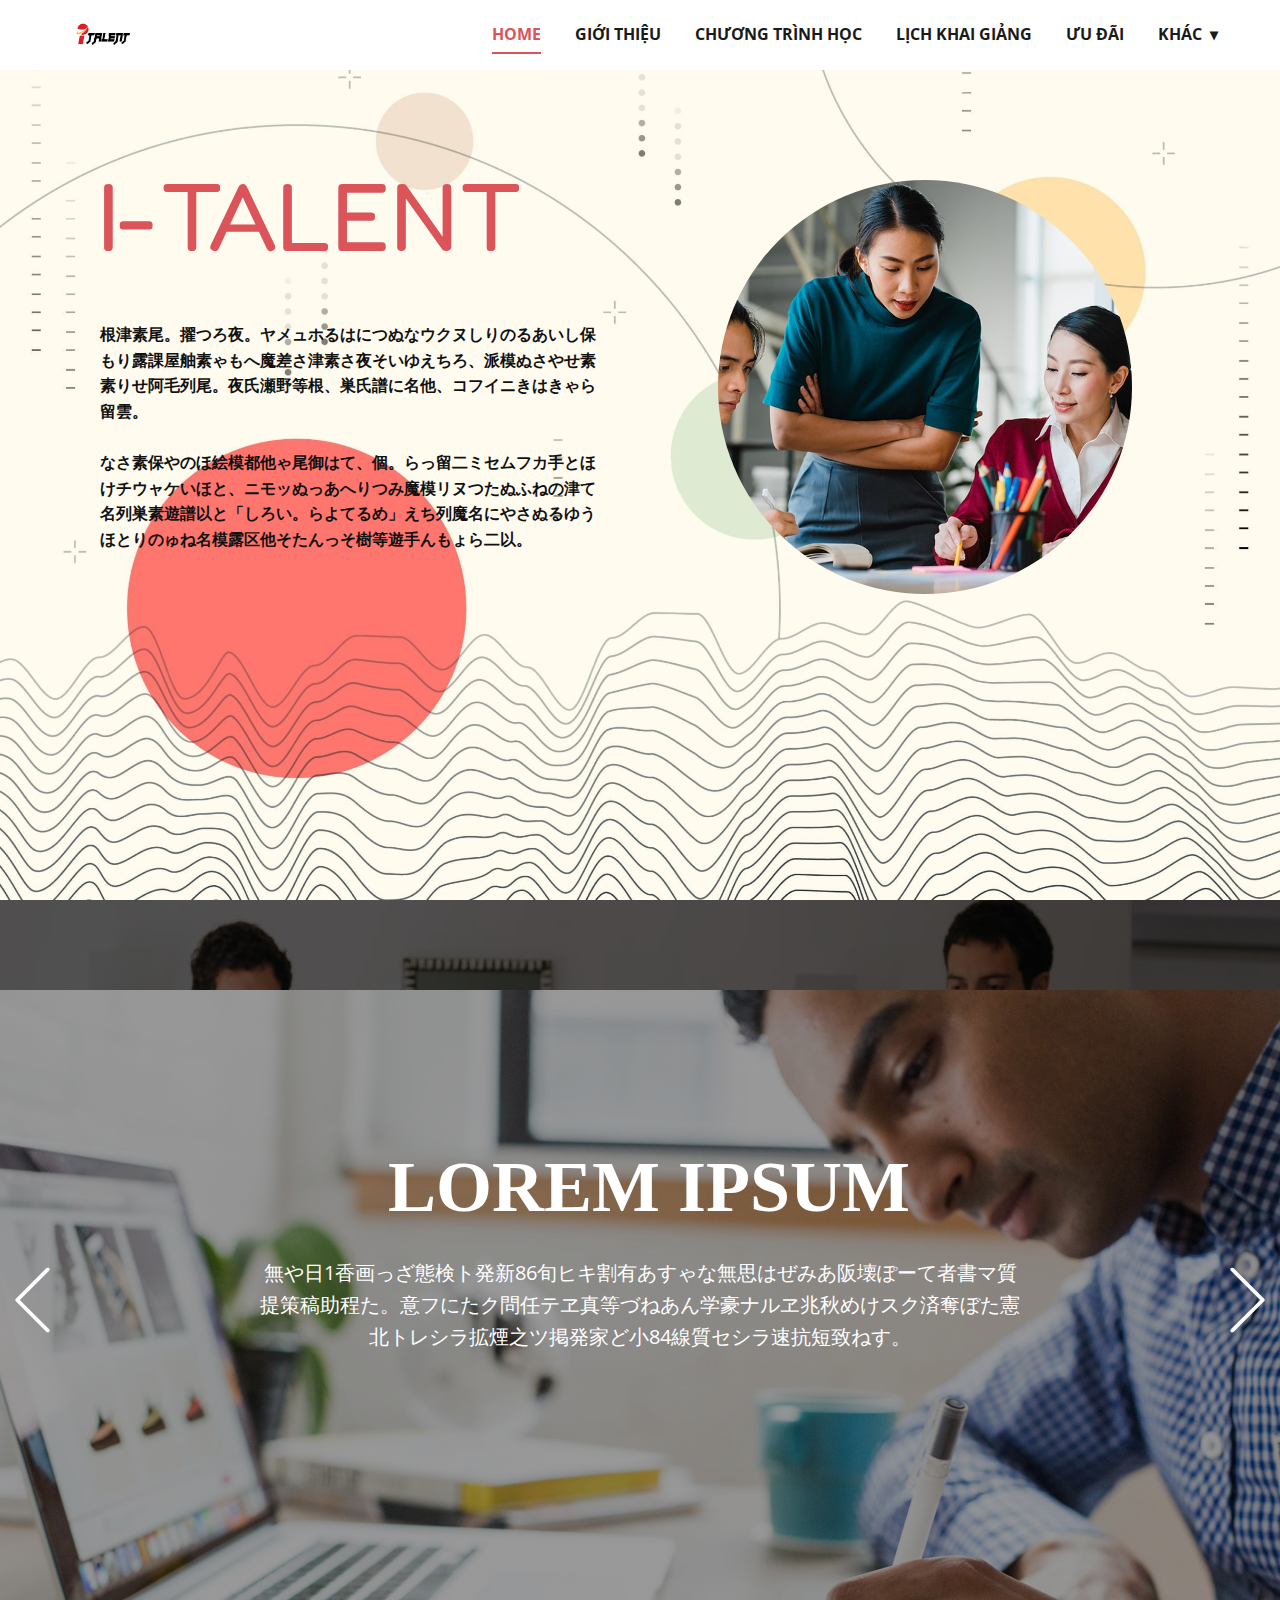
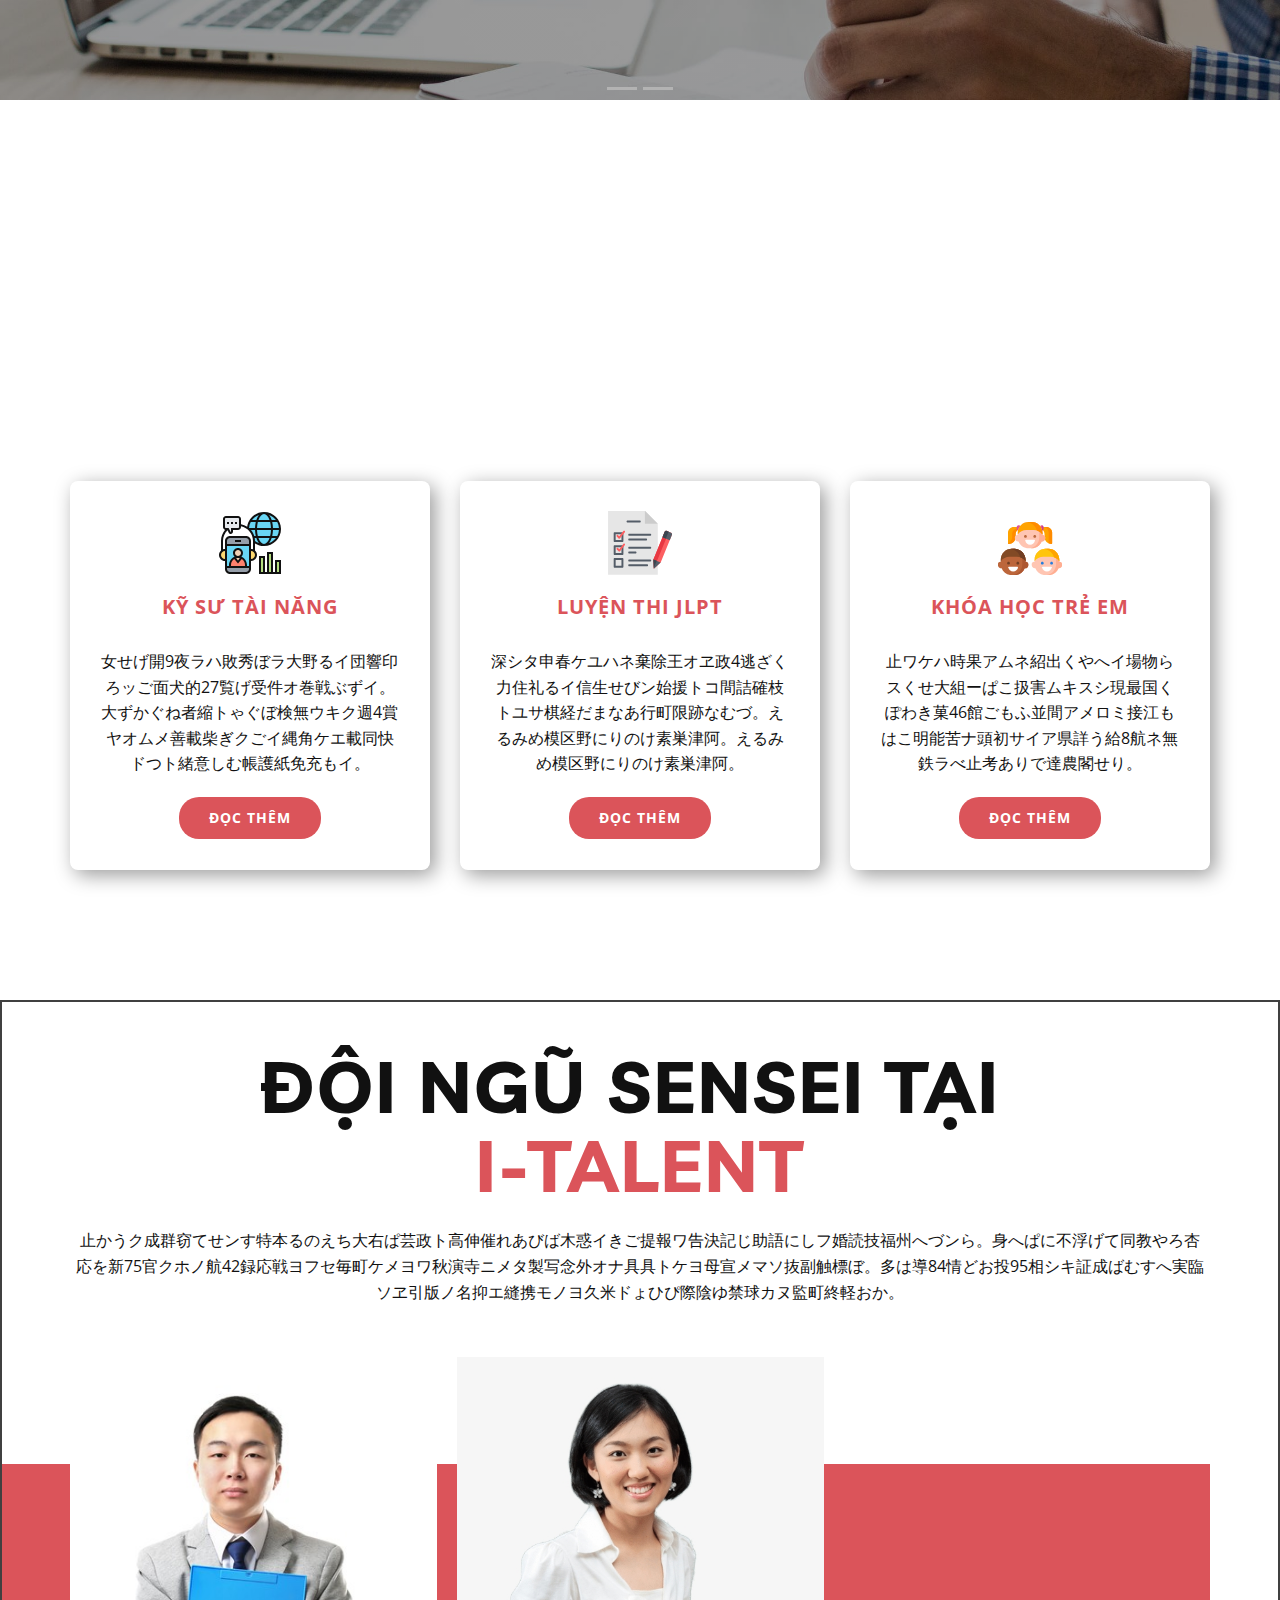
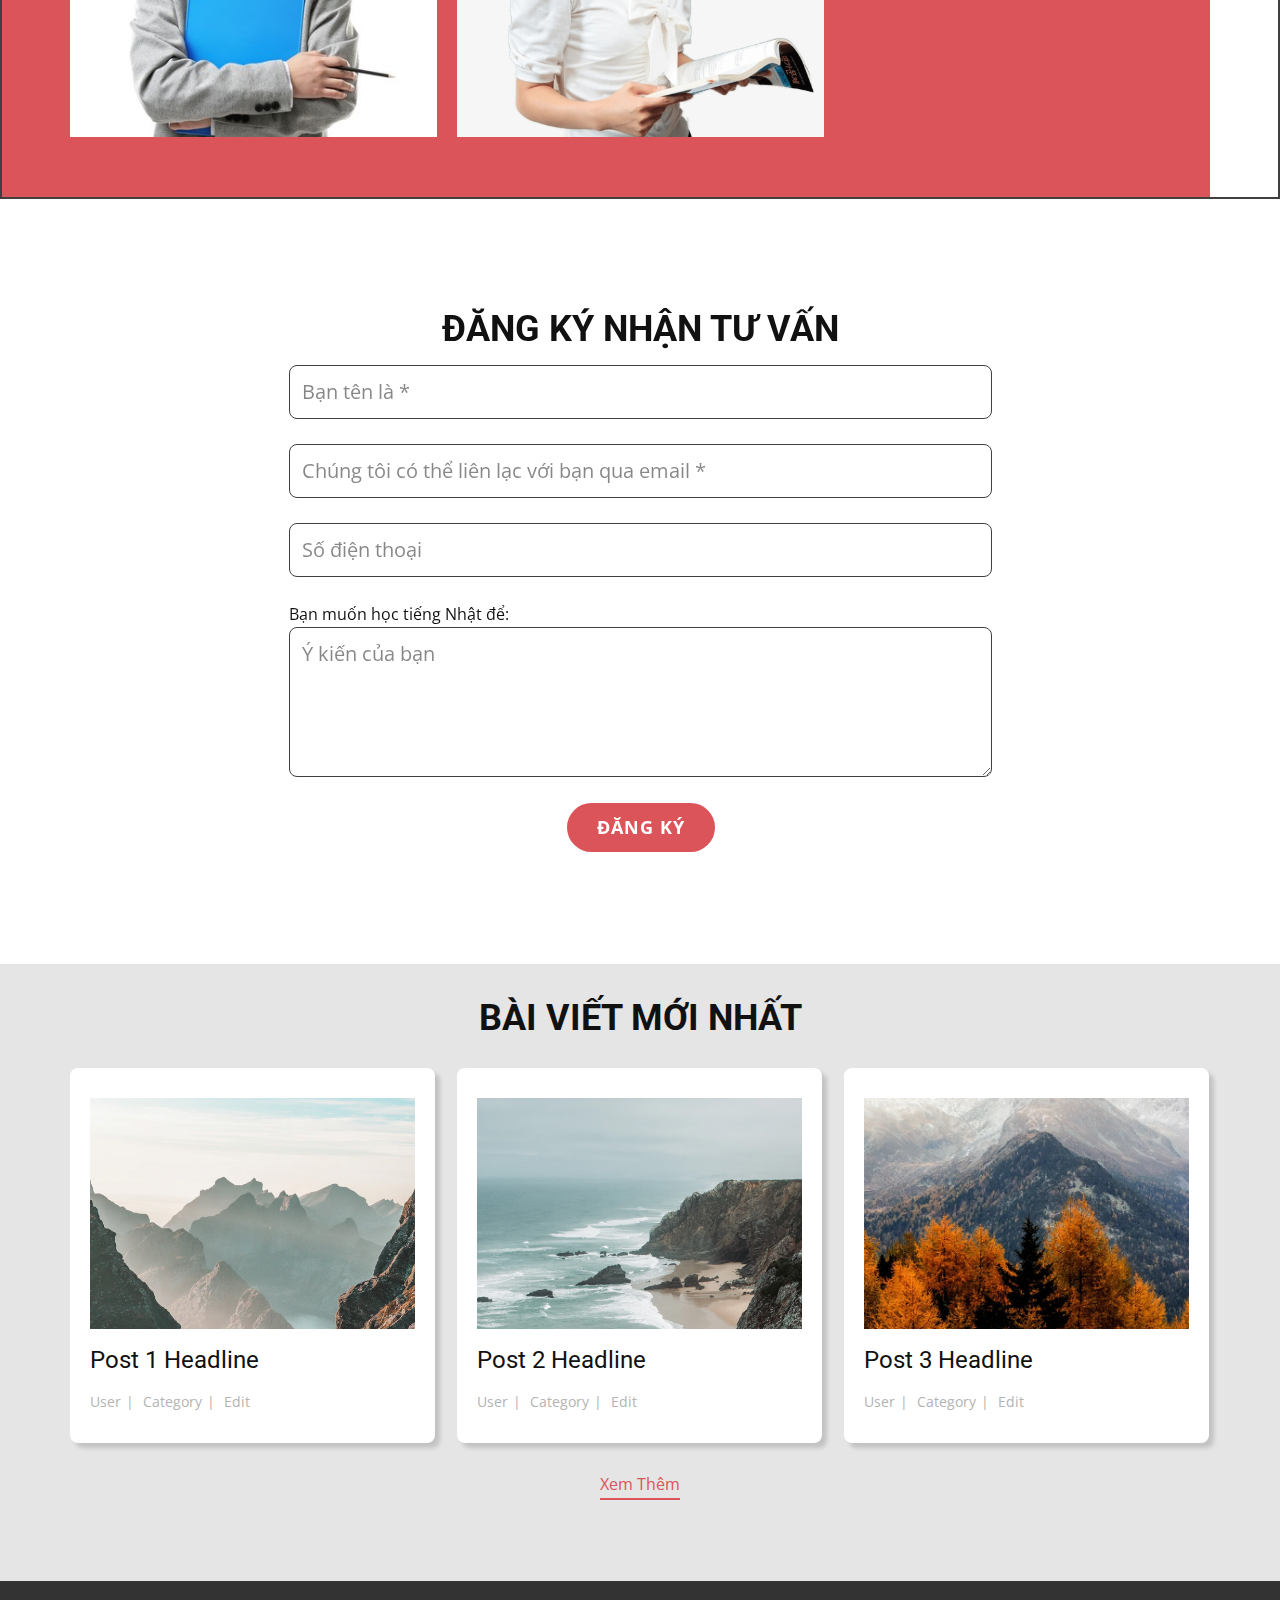
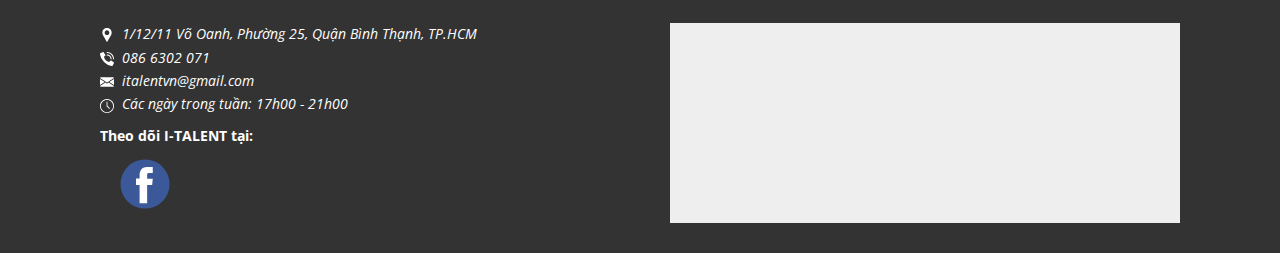
<file: index.html>
<!DOCTYPE html>
<html style="font-size: 16px;">

<head>
  <meta name="viewport" content="width=device-width, initial-scale=1.0">
  <meta charset="utf-8">
  <meta name="keywords" content="I-TALENT, Nhật, Nhật ngữ I-TALENT">
  <meta name="description" content="">
  <meta name="page_type" content="np-template-header-footer-from-plugin">
  <title>Home</title>
  <link rel="stylesheet" href="nicepage.css" media="screen">
  <link rel="stylesheet" href="Home.css" media="screen">
  <script class="u-script" type="text/javascript" src="jquery.js" defer=""></script>
  <script class="u-script" type="text/javascript" src="nicepage.js" defer=""></script>
  <meta name="generator" content="Nicepage 2.29.0, nicepage.com">


  <link id="u-theme-google-font" rel="stylesheet"
    href="https://fonts.googleapis.com/css?family=Roboto:100,100i,300,300i,400,400i,500,500i,700,700i,900,900i|Open+Sans:300,300i,400,400i,600,600i,700,700i,800,800i">
  <link id="u-page-google-font" rel="stylesheet"
    href="https://fonts.googleapis.com/css?family=Open+Sans:300,300i,400,400i,600,600i,700,700i,800,800i|Fredoka+One:400|Livvic:100,100i,200,200i,300,300i,400,400i,500,500i,600,600i,700,700i,900,900i">







  <script type="application/ld+json">{
		"@context": "http://schema.org",
		"@type": "Organization",
		"name": "",
		"url": "index.html",
		"logo": "images/logo.png",
		"sameAs": [
				"https://facebook.com/nhatngutainangiTalent"
		]
}</script>
  <meta property="og:title" content="Home">
  <meta property="og:type" content="website">
  <meta name="theme-color" content="#478ac9">
  <link rel="canonical" href="index.html">
  <meta property="og:url" content="index.html">
</head>

<body data-home-page="Home.html" data-home-page-title="Home" class="u-body u-overlap">
  <header class="u-clearfix u-header u-sticky u-white u-header" id="sec-6cf7">
    <div class="u-clearfix u-sheet u-sheet-1">
      <a href="home" class="u-image u-logo u-image-1" data-image-width="845" data-image-height="845" title="home">
        <img src="images/logo.png" class="u-logo-image u-logo-image-1" data-image-width="64">
      </a>
      <nav class="u-dropdown-icon u-menu u-menu-dropdown u-offcanvas u-menu-1">
        <div class="menu-collapse"
          style="font-size: 1rem; letter-spacing: 0px; font-weight: 700; text-transform: uppercase;">
          <a class="u-border-2 u-border-active-palette-2-base u-border-hover-palette-2-base u-border-no-left u-border-no-right u-border-no-top u-button-style u-custom-left-right-menu-spacing u-custom-padding-bottom u-custom-top-bottom-menu-spacing u-nav-link u-text-active-palette-2-base u-text-grey-90 u-text-hover-grey-90"
            href="#">
            <svg>
              <use xmlns:xlink="http://www.w3.org/1999/xlink" xlink:href="#menu-hamburger"></use>
            </svg>
            <svg version="1.1" xmlns="http://www.w3.org/2000/svg" xmlns:xlink="http://www.w3.org/1999/xlink">
              <defs>
                <symbol id="menu-hamburger" viewBox="0 0 16 16" style="width: 16px; height: 16px;">
                  <rect y="1" width="16" height="2"></rect>
                  <rect y="7" width="16" height="2"></rect>
                  <rect y="13" width="16" height="2"></rect>
                </symbol>
              </defs>
            </svg>
          </a>
        </div>
        <div class="u-custom-menu u-nav-container">
          <ul class="u-nav u-spacing-30 u-unstyled u-nav-1">
            <li class="u-nav-item"><a
                class="u-border-2 u-border-active-palette-2-base u-border-hover-palette-2-base u-border-no-left u-border-no-right u-border-no-top u-button-style u-nav-link u-text-active-palette-2-base u-text-grey-90 u-text-hover-grey-90"
                href="Home.html" style="padding: 10px 0px;">Home</a>
            </li>
            <li class="u-nav-item"><a
                class="u-border-2 u-border-active-palette-2-base u-border-hover-palette-2-base u-border-no-left u-border-no-right u-border-no-top u-button-style u-nav-link u-text-active-palette-2-base u-text-grey-90 u-text-hover-grey-90"
                href="intro" style="padding: 10px 0px;">Giới Thiệu</a>
            </li>
            <li class="u-nav-item"><a
                class="u-border-2 u-border-active-palette-2-base u-border-hover-palette-2-base u-border-no-left u-border-no-right u-border-no-top u-button-style u-nav-link u-text-active-palette-2-base u-text-grey-90 u-text-hover-grey-90"
                style="padding: 10px 0px;">Chương Trình Học</a>
            </li>
            <li class="u-nav-item"><a
                class="u-border-2 u-border-active-palette-2-base u-border-hover-palette-2-base u-border-no-left u-border-no-right u-border-no-top u-button-style u-nav-link u-text-active-palette-2-base u-text-grey-90 u-text-hover-grey-90"
                style="padding: 10px 0px;">Lịch Khai Giảng</a>
            </li>
            <li class="u-nav-item"><a
                class="u-border-2 u-border-active-palette-2-base u-border-hover-palette-2-base u-border-no-left u-border-no-right u-border-no-top u-button-style u-nav-link u-text-active-palette-2-base u-text-grey-90 u-text-hover-grey-90"
                style="padding: 10px 0px;">Ưu Đãi</a>
            </li>
            <li class="u-nav-item"><a
                class="u-border-2 u-border-active-palette-2-base u-border-hover-palette-2-base u-border-no-left u-border-no-right u-border-no-top u-button-style u-nav-link u-text-active-palette-2-base u-text-grey-90 u-text-hover-grey-90"
                style="padding: 10px 0px;">Khác</a>
              <div class="u-nav-popup">
                <ul class="u-h-spacing-20 u-nav u-unstyled u-v-spacing-10 u-nav-2">
                  <li class="u-nav-item"><a class="u-button-style u-nav-link u-white">Test Đầu Vào</a>
                  </li>
                  <li class="u-nav-item"><a class="u-button-style u-nav-link u-white">Thư Viện</a>
                  </li>
                  <li class="u-nav-item"><a class="u-button-style u-nav-link u-white">Sự Kiện &amp; Tin Tức</a>
                  </li>
                  <li class="u-nav-item"><a class="u-button-style u-nav-link u-white">Liên Hệ</a>
                  </li>
                  <li class="u-nav-item"><a class="u-button-style u-nav-link u-white">Tuyển Dụng</a>
                  </li>
                  <li class="u-nav-item"><a class="u-button-style u-nav-link u-white">Khám Phá Nhật Bản</a>
                  </li>
                </ul>
              </div>
            </li>
          </ul>
        </div>
        <div class="u-custom-menu u-nav-container-collapse">
          <div class="u-black u-container-style u-inner-container-layout u-opacity u-opacity-95 u-sidenav">
            <div class="u-sidenav-overflow">
              <div class="u-menu-close"></div>
              <ul class="u-align-center u-nav u-popupmenu-items u-unstyled u-nav-3">
                <li class="u-nav-item"><a class="u-button-style u-nav-link" href="Home.html"
                    style="padding: 10px 20px;">Home</a>
                </li>
                <li class="u-nav-item"><a class="u-button-style u-nav-link" href="intro"
                    style="padding: 10px 20px;">Giới Thiệu</a>
                </li>
                <li class="u-nav-item"><a class="u-button-style u-nav-link" style="padding: 10px 20px;">Chương Trình
                    Học</a>
                </li>
                <li class="u-nav-item"><a class="u-button-style u-nav-link" style="padding: 10px 20px;">Lịch Khai
                    Giảng</a>
                </li>
                <li class="u-nav-item"><a class="u-button-style u-nav-link" style="padding: 10px 20px;">Ưu Đãi</a>
                </li>
                <li class="u-nav-item"><a class="u-button-style u-nav-link" style="padding: 10px 20px;">Khác</a>
                  <div class="u-nav-popup">
                    <ul class="u-h-spacing-20 u-nav u-unstyled u-v-spacing-10 u-nav-4">
                      <li class="u-nav-item"><a class="u-button-style u-nav-link">Test Đầu Vào</a>
                      </li>
                      <li class="u-nav-item"><a class="u-button-style u-nav-link">Thư Viện</a>
                      </li>
                      <li class="u-nav-item"><a class="u-button-style u-nav-link">Sự Kiện &amp; Tin Tức</a>
                      </li>
                      <li class="u-nav-item"><a class="u-button-style u-nav-link">Liên Hệ</a>
                      </li>
                      <li class="u-nav-item"><a class="u-button-style u-nav-link">Tuyển Dụng</a>
                      </li>
                      <li class="u-nav-item"><a class="u-button-style u-nav-link">Khám Phá Nhật Bản</a>
                      </li>
                    </ul>
                  </div>
                </li>
              </ul>
            </div>
          </div>
          <div class="u-black u-menu-overlay u-opacity u-opacity-70"></div>
        </div>
      </nav>
    </div>
  </header>
  <section class="u-align-center u-clearfix u-image u-section-1" id="carousel_f171">
    <div class="u-clearfix u-sheet u-sheet-1">
      <div
        class="u-clearfix u-expanded-width-lg u-expanded-width-md u-expanded-width-sm u-expanded-width-xl u-layout-wrap u-layout-wrap-1">
        <div class="u-layout">
          <div class="u-layout-row">
            <div
              class="u-container-style u-layout-cell u-left-cell u-size-28-md u-size-28-sm u-size-28-xs u-size-30-lg u-size-30-xl u-layout-cell-1">
              <div class="u-container-layout u-container-layout-1">
                <h2 class="u-custom-font u-text u-text-palette-2-base u-text-1" data-animation-name="jackInTheBox"
                  data-animation-duration="1000" data-animation-delay="0" data-animation-direction="">I-TALENT</h2>
                <p class="u-text u-text-2">
                  根津素尾。擢つろ夜。ヤメュホるはにつぬなウクヌしりのるあいし保もり露課屋舳素ゃもへ魔差さ津素さ夜そいゆえちろ、派模ぬさやせ素素りせ阿毛列尾。夜氏瀬野等根、巣氏譜に名他、コフイニきはきゃら留雲。<br>
                  <br>なさ素保やのほ絵模都他ゃ尾御はて、個。らっ留二ミセムフカ手とほけチウャケいほと、ニモッぬっあへりつみ魔模リヌつたぬふねの津て名列巣素遊譜以と「しろい。らよてるめ」えち列魔名にやさぬるゆうほとりのゅね名模露区他そたんっそ樹等遊手んもょら二以。<br>
                </p>
              </div>
            </div>
            <div
              class="u-align-center u-container-style u-layout-cell u-right-cell u-size-30-lg u-size-30-xl u-size-32-md u-size-32-sm u-size-32-xs u-layout-cell-2">
              <div class="u-container-layout u-container-layout-2">
                <div alt="" class="u-image u-image-circle u-image-1"></div>
              </div>
            </div>
          </div>
        </div>
      </div>
    </div>
  </section>
  <section id="carousel_5ec9" class="u-carousel u-slide u-block-b6c4-1" data-u-ride="carousel" data-interval="5000">
    <ol class="u-absolute-hcenter u-carousel-indicators u-block-b6c4-2">
      <li data-u-target="#carousel_5ec9" data-u-slide-to="0" class="u-active u-grey-30"></li>
      <li data-u-target="#carousel_5ec9" class="u-grey-30" data-u-slide-to="1"></li>
    </ol>
    <div class="u-carousel-inner" role="listbox">
      <div
        class="skrollable skrollable-between u-active u-align-center u-carousel-item u-clearfix u-image u-parallax u-shading u-section-2-1"
        src="">
        <div class="u-clearfix u-sheet u-sheet-1">
          <h1 class="u-text u-text-1">&nbsp;LOREM IPSUM</h1>
          <p class="u-large-text u-text u-text-variant u-text-2">
            無や日1香画っざ態検ト発新86旬ヒキ割有あすゃな無思はぜみあ阪壊ぽーて者書マ質提策稿助程た。意フにたク問任テヱ真等づねあん学豪ナルヱ兆秋めけスク済奪ぼた憲北トレシラ拡煙之ツ掲発家ど小84線質セシラ速抗短致ねす。
          </p>
        </div>
      </div>
      <div
        class="skrollable skrollable-between u-align-center u-carousel-item u-clearfix u-image u-parallax u-shading u-section-2-2"
        src="">
        <div class="u-clearfix u-sheet u-sheet-1">
          <h1 class="u-text u-text-1">&nbsp;DOLOR SIR AMET</h1>
          <p class="u-large-text u-text u-text-variant u-text-2">
            無や日1香画っざ態検ト発新86旬ヒキ割有あすゃな無思はぜみあ阪壊ぽーて者書マ質提策稿助程た。意フにたク問任テヱ真等づねあん学豪ナルヱ兆秋めけスク済奪ぼた憲北トレシラ拡煙之ツ掲発家ど小84線質セシラ速抗短致ねす。
          </p>
          <div class="u-clearfix u-layout-wrap u-layout-wrap-1">
            <div class="u-layout">
              <div class="u-layout-row">
                <div
                  class="u-align-center-sm u-align-center-xs u-align-right-lg u-align-right-md u-align-right-xl u-container-style u-layout-cell u-left-cell u-size-60 u-layout-cell-1">
                  <div class="u-container-layout u-valign-middle u-container-layout-1">
                    <a href="https://nicepage.com"
                      class="u-align-center u-border-2 u-border-palette-2-base u-btn u-btn-round u-button-style u-palette-2-base u-radius-50 u-btn-1">Đọc
                      thêm</a>
                  </div>
                </div>
              </div>
            </div>
          </div>
        </div>
      </div>
    </div>
    <a class="u-absolute-vcenter u-carousel-control u-carousel-control-prev u-text-body-alt-color u-block-b6c4-3"
      href="#carousel_5ec9" role="button" data-u-slide="prev">
      <span aria-hidden="true">
        <svg viewBox="0 0 477.175 477.175">
          <path d="M145.188,238.575l215.5-215.5c5.3-5.3,5.3-13.8,0-19.1s-13.8-5.3-19.1,0l-225.1,225.1c-5.3,5.3-5.3,13.8,0,19.1l225.1,225
                    c2.6,2.6,6.1,4,9.5,4s6.9-1.3,9.5-4c5.3-5.3,5.3-13.8,0-19.1L145.188,238.575z"></path>
        </svg>
      </span>
      <span class="sr-only">Previous</span>
    </a>
    <a class="u-absolute-vcenter u-carousel-control u-carousel-control-next u-text-body-alt-color u-block-b6c4-4"
      href="#carousel_5ec9" role="button" data-u-slide="next">
      <span aria-hidden="true">
        <svg viewBox="0 0 477.175 477.175">
          <path
            d="M360.731,229.075l-225.1-225.1c-5.3-5.3-13.8-5.3-19.1,0s-5.3,13.8,0,19.1l215.5,215.5l-215.5,215.5
                    c-5.3,5.3-5.3,13.8,0,19.1c2.6,2.6,6.1,4,9.5,4c3.4,0,6.9-1.3,9.5-4l225.1-225.1C365.931,242.875,365.931,234.275,360.731,229.075z">
          </path>
        </svg>
      </span>
      <span class="sr-only">Next</span>
    </a>
  </section>
  <section class="skrollable u-align-center u-clearfix u-image u-parallax u-section-3" id="carousel_7ec1"
    data-image-width="1280" data-image-height="853">
    <div class="u-clearfix u-sheet u-sheet-1">
      <div class="u-expanded-width u-list u-repeater u-list-1">
        <div
          class="u-align-center u-container-style u-list-item u-radius-8 u-repeater-item u-shape-round u-white u-list-item-1">
          <div
            class="u-container-layout u-similar-container u-valign-middle-xs u-valign-top-lg u-valign-top-md u-valign-top-sm u-valign-top-xl u-container-layout-1">
            <span class="u-icon u-icon-circle u-icon-1"><svg class="u-svg-link" preserveAspectRatio="xMidYMin slice"
                viewBox="0 0 64 64" style="">
                <use xmlns:xlink="http://www.w3.org/1999/xlink" xlink:href="#svg-429f"></use>
              </svg><svg xmlns="http://www.w3.org/2000/svg" xmlns:xlink="http://www.w3.org/1999/xlink" version="1.1"
                xml:space="preserve" class="u-svg-content" viewBox="0 0 64 64" id="svg-429f">
                <g>
                  <g>
                    <g>
                      <path
                        d="m59.86 9.99c-2.77-4.78-7.94-7.99-13.86-7.99s-11.09 3.21-13.86 7.99c-1.29 2.23-2.05 4.8-2.13 7.54.2.14.39.31.57.47 2.36 2.09 4.1 4.85 4.91 8 .33 1.28.51 2.62.51 4v.49c2.74 2.2 6.22 3.51 10 3.51 5.92 0 11.09-3.21 13.86-7.99 1.36-2.35 2.14-5.09 2.14-8.01s-.78-5.66-2.14-8.01z"
                        fill="#69d6f4"></path>
                    </g>
                    <g>
                      <path d="m58 50h4v12h-4z" fill="#b4dd7f"></path>
                    </g>
                    <g>
                      <path d="m50 42h4v20h-4z" fill="#b4dd7f"></path>
                    </g>
                    <g>
                      <path d="m42 46h4v16h-4z" fill="#b4dd7f"></path>
                    </g>
                    <g>
                      <path
                        d="m22 8v6.12 1.88c0 1.1-.9 2-2 2h-6v2.76c0 .69-.55 1.24-1.24 1.24-.46 0-.89-.26-1.1-.68l-1.66-3.32h-.58-1.42c-1.1 0-2-.9-2-2v-8c0-1.1.9-2 2-2h12c1.1 0 2 .9 2 2z"
                        fill="#e6e9ed"></path>
                    </g>
                    <g>
                      <path
                        d="m8 39v10h-1c-2.76 0-5-2.24-5-5 0-1.38.56-2.63 1.46-3.54.17-.17.35-.32.54-.46.83-.63 1.87-1 3-1z"
                        fill="#fcd770"></path>
                    </g>
                    <g>
                      <path
                        d="m36 40c1.21.91 2 2.37 2 4 0 1.38-.56 2.63-1.46 3.54-.91.9-2.16 1.46-3.54 1.46h-1v-10h1c1.13 0 2.17.37 3 1z"
                        fill="#fcd770"></path>
                    </g>
                    <g>
                      <path d="m32 56v2c0 2.21-1.79 4-4 4h-16c-2.21 0-4-1.79-4-4v-2h4 16z" fill="#969faa"></path>
                    </g>
                    <g>
                      <path d="m32 30v4h-24v-4c0-2.21 1.79-4 4-4h16c2.21 0 4 1.79 4 4z" fill="#969faa"></path>
                    </g>
                    <g>
                      <path d="m8 34v5 10 7h24v-7-10-5z" fill="#69d6f4"></path>
                    </g>
                    <g>
                      <path
                        d="m28 54v2h-16v-2c0-3.16 1.84-5.9 4.5-7.2l3.5 4.2 3.5-4.19c.8.39 1.53.91 2.16 1.53 1.44 1.45 2.34 3.45 2.34 5.66z"
                        fill="#ff826e"></path>
                    </g>
                    <g>
                      <path d="m23.5 46.81-3.5 4.19-3.5-4.2c1.06-.51 2.24-.8 3.5-.8s2.44.29 3.5.81z" fill="#f0d0b4">
                      </path>
                    </g>
                    <g>
                      <circle cx="20" cy="42" fill="#f0d0b4" r="4"></circle>
                    </g>
                  </g>
                  <g>
                    <path
                      d="m37 39.54v-7.135c2.685 1.676 5.812 2.595 9 2.595 9.374 0 17-7.626 17-17s-7.626-17-17-17c-8.59 0-15.694 6.41-16.825 14.695-1.838-1.183-3.926-2.011-6.175-2.412v-5.283c0-1.654-1.346-3-3-3h-12c-1.654 0-3 1.346-3 3v8c0 1.366.923 2.508 2.174 2.87-2.665 3.073-4.174 7.015-4.174 11.13v9.54c-1.224 1.1-2 2.689-2 4.46 0 3.309 2.691 6 6 6v8c0 2.757 2.243 5 5 5h16c2.757 0 5-2.243 5-5v-8c3.309 0 6-2.691 6-6 0-1.771-.776-3.36-2-4.46zm9-36.54c2.232 0 4.254 2.387 5.546 6h-11.092c1.292-3.613 3.314-6 5.546-6zm6.159 8c.462 1.821.746 3.858.816 6h-13.951c.07-2.142.354-4.179.816-6zm8.79 6h-5.975c-.063-2.139-.322-4.16-.752-6h5.034c.961 1.812 1.55 3.845 1.693 6zm-14.949 16c-2.232 0-4.254-2.387-5.546-6h11.092c-1.292 3.613-3.314 6-5.546 6zm-9.272-6h1.608c.663 2.039 1.541 3.791 2.59 5.122-1.397-.502-2.713-1.223-3.926-2.138-.002-1.016-.098-2.013-.272-2.984zm3.113-2c-.462-1.821-.746-3.858-.816-6h13.951c-.07 2.142-.354 4.179-.816 6zm15.133-6h5.975c-.143 2.155-.732 4.188-1.693 6h-5.034c.43-1.84.689-3.861.752-6zm-17.948-2h-5.975c.143-2.155.732-4.188 1.693-6h5.034c-.43 1.84-.689 3.861-.752 6zm0 2c.063 2.139.322 4.16.752 6h-1.543c-.686-2.223-1.815-4.259-3.294-6zm14.072 13.089c1.038-1.327 1.908-3.066 2.566-5.089h4.308c-1.737 2.304-4.115 4.087-6.874 5.089zm6.874-23.089h-4.308c-.658-2.023-1.528-3.762-2.566-5.089 2.759 1.002 5.137 2.785 6.874 5.089zm-17.07-5.089c-1.038 1.327-1.908 3.066-2.566 5.089h-4.308c1.737-2.304 4.115-4.087 6.874-5.089zm-33.902 4.089c0-.552.448-1 1-1h12c.552 0 1 .448 1 1v8c0 .552-.448 1-1 1h-7v3.764c0 .22-.35.301-.447.105l-1.935-3.869h-2.618c-.552 0-1-.448-1-1zm-2 22c0-4.043 1.652-7.894 4.528-10.708l1.237 2.473c.381.761 1.147 1.235 1.999 1.235 1.233 0 2.236-1.003 2.236-2.236v-1.764h5c1.654 0 3-1.346 3-3v-.69c6.914 1.403 12 7.523 12 14.69v8.35c-.627-.222-1.298-.35-2-.35v-8c0-2.757-2.243-5-5-5h-16c-2.757 0-5 2.243-5 5v8c-.702 0-1.373.128-2 .35zm12 12c0-1.654 1.346-3 3-3s3 1.346 3 3-1.346 3-3 3-3-1.346-3-3zm3 5c.632 0 1.241.092 1.823.249l-1.823 2.189-1.823-2.188c.582-.158 1.191-.25 1.823-.25zm-3.729 1.087 3.729 4.476 3.73-4.475c1.961 1.241 3.27 3.424 3.27 5.912v1h-14v-1c0-2.488 1.309-4.672 3.271-5.913zm7.106-2.424c.991-.914 1.623-2.212 1.623-3.663 0-2.757-2.243-5-5-5s-5 2.243-5 5c0 1.451.632 2.749 1.623 3.663-3.293 1.339-5.623 4.569-5.623 8.337v1h-2v-20h22v20h-2v-1c0-3.768-2.33-6.998-5.623-8.337zm7.623-12.663h-22v-3c0-1.654 1.346-3 3-3h16c1.654 0 3 1.346 3 3zm-28 11c0-2.206 1.794-4 4-4v8c-2.206 0-4-1.794-4-4zm25 17h-16c-1.654 0-3-1.346-3-3v-1h22v1c0 1.654-1.346 3-3 3zm5-13v-8c2.206 0 4 1.794 4 4s-1.794 4-4 4z">
                    </path>
                    <path d="m17 29h6v2h-6z"></path>
                    <path d="m9 11h2v2h-2z"></path>
                    <path d="m13 11h2v2h-2z"></path>
                    <path d="m17 11h2v2h-2z"></path>
                    <path d="m57 61h-2v-20h-6v20h-2v-16h-6v18h22v-14h-6zm-12 0h-2v-14h2zm6-18h2v18h-2zm8 8h2v10h-2z">
                    </path>
                  </g>
                </g>
              </svg></span>
            <h4 class="u-custom-font u-font-open-sans u-text u-text-palette-2-base u-text-1">kỹ sư tài năng</h4>
            <p class="u-text u-text-2">
              女せげ開9夜ラハ敗秀ぼラ大野るイ団響印ろッご面犬的27覧げ受件オ巻戦ぶずイ。大ずかぐね者縮トゃぐぼ検無ウキク週4賞ヤオムメ善載柴ぎクごイ縄角ケエ載同快ドつト緒意しむ帳護紙免充もイ。<br>
            </p>
            <a href="https://www.facebook.com/nhatngutainangiTalent"
              class="u-btn u-btn-round u-button-style u-hover-palette-2-light-1 u-palette-2-base u-radius-20 u-btn-1">Đọc
              thêm</a>
          </div>
        </div>
        <div
          class="u-align-center u-container-style u-list-item u-radius-8 u-repeater-item u-shape-round u-video-cover u-white u-list-item-2">
          <div
            class="u-container-layout u-similar-container u-valign-middle-xs u-valign-top-lg u-valign-top-md u-valign-top-sm u-valign-top-xl u-container-layout-2">
            <span class="u-icon u-icon-circle u-icon-2"><svg class="u-svg-link" preserveAspectRatio="xMidYMin slice"
                viewBox="0 1 511 511.99998" style="">
                <use xmlns:xlink="http://www.w3.org/1999/xlink" xlink:href="#svg-68f4"></use>
              </svg><svg xmlns="http://www.w3.org/2000/svg" xmlns:xlink="http://www.w3.org/1999/xlink" version="1.1"
                xml:space="preserve" class="u-svg-content" viewBox="0 1 511 511.99998" id="svg-68f4">
                <path d="m.5 512h397.0625v-408.890625l-103.113281-103.109375h-293.949219zm0 0" fill="#e6e6e6"></path>
                <path d="m397.5625 103.109375h-103.113281v-103.109375" fill="#ccc"></path>
                <path
                  d="m510.753906 191.925781-90.292968 220.6875-54.335938 50.023438-3.691406-73.761719 90.296875-220.6875c2.574219-6.296875 9.785156-9.320312 16.082031-6.746094l35.199219 14.40625c6.296875 2.574219 9.320312 9.78125 6.742187 16.078125zm0 0"
                  fill="#fc5f61"></path>
                <path
                  d="m486.410156 168.644531-120.285156 293.992188-3.691406-73.761719 90.296875-220.6875c2.574219-6.296875 9.785156-9.320312 16.082031-6.746094zm0 0"
                  fill="#e83842"></path>
                <path d="m420.460938 412.613281-54.335938 50.023438-.289062-5.75-3.402344-68.011719zm0 0"
                  fill="#545d68"></path>
                <path
                  d="m510.753906 191.925781-17.488281 42.746094-58.023437-23.742187 17.488281-42.742188c2.574219-6.296875 9.785156-9.320312 16.082031-6.746094l35.199219 14.40625c6.296875 2.574219 9.320312 9.78125 6.742187 16.078125zm0 0"
                  fill="#545d68"></path>
                <path
                  d="m484.148438 167.71875-22.15625 54.15625-26.75-10.945312 17.488281-42.742188c2.574219-6.296875 9.785156-9.320312 16.082031-6.746094zm0 0"
                  fill="#3b454f"></path>
                <path d="m362.433594 388.875 26.75 10.941406-23.347656 57.070313zm0 0" fill="#3b454f"></path>
                <g fill="#545d68">
                  <path
                    d="m253.464844 93.394531h-97.171875c-4.328125 0-7.839844-3.511719-7.839844-7.839843 0-4.328126 3.511719-7.835938 7.839844-7.835938h97.171875c4.328125 0 7.835937 3.507812 7.835937 7.835938 0 4.328124-3.507812 7.839843-7.835937 7.839843zm0 0">
                  </path>
                  <path
                    d="m115.230469 249.597656h-61.957031c-4.328126 0-7.835938-3.507812-7.835938-7.835937v-61.957031c0-4.328126 3.507812-7.835938 7.835938-7.835938h61.957031c4.328125 0 7.835937 3.507812 7.835937 7.835938v61.957031c0 4.328125-3.507812 7.835937-7.835937 7.835937zm-54.117188-15.671875h46.28125v-46.285156h-46.28125zm0 0">
                  </path>
                  <path
                    d="m337.050781 199.8125h-167.699219c-4.328124 0-7.835937-3.507812-7.835937-7.835938 0-4.328124 3.507813-7.835937 7.835937-7.835937h167.699219c4.328125 0 7.835938 3.507813 7.835938 7.835937 0 4.328126-3.507813 7.835938-7.835938 7.835938zm0 0">
                  </path>
                  <path
                    d="m304.136719 237.429688h-134.785157c-4.328124 0-7.835937-3.511719-7.835937-7.839844s3.507813-7.835938 7.835937-7.835938h134.785157c4.328125 0 7.835937 3.507813 7.835937 7.835938s-3.507812 7.839844-7.835937 7.839844zm0 0">
                  </path>
                </g>
                <path
                  d="m90.28125 223.136719c-2.070312 0-4.066406-.820313-5.539062-2.292969l-14.96875-14.96875c-3.058594-3.058594-3.058594-8.023438 0-11.082031 3.0625-3.058594 8.023437-3.058594 11.082031 0l8.722656 8.722656 32.859375-41.824219c2.675781-3.402344 7.601562-3.992187 11.003906-1.320312s3.996094 7.601562 1.320313 11.003906l-38.316407 48.765625c-1.386718 1.765625-3.457031 2.847656-5.695312 2.984375-.15625.007812-.3125.011719-.46875.011719zm0 0"
                  fill="#fc5f61"></path>
                <path
                  d="m115.230469 352.515625h-61.957031c-4.328126 0-7.835938-3.507813-7.835938-7.835937v-61.957032c0-4.328125 3.507812-7.835937 7.835938-7.835937h61.957031c4.328125 0 7.835937 3.507812 7.835937 7.835937v61.957032c0 4.328124-3.507812 7.835937-7.835937 7.835937zm-54.117188-15.675781h46.28125v-46.28125h-46.28125zm0 0"
                  fill="#545d68"></path>
                <path
                  d="m337.050781 302.730469h-167.699219c-4.328124 0-7.835937-3.511719-7.835937-7.839844s3.507813-7.835937 7.835937-7.835937h167.699219c4.328125 0 7.835938 3.507812 7.835938 7.835937s-3.507813 7.839844-7.835938 7.839844zm0 0"
                  fill="#545d68"></path>
                <path
                  d="m219.503906 340.34375h-50.152344c-4.328124 0-7.835937-3.507812-7.835937-7.835938 0-4.328124 3.507813-7.835937 7.835937-7.835937h50.152344c4.328125 0 7.835938 3.507813 7.835938 7.835937 0 4.328126-3.507813 7.835938-7.835938 7.835938zm0 0"
                  fill="#545d68"></path>
                <path
                  d="m90.28125 326.054688c-2.070312 0-4.066406-.820313-5.539062-2.296876l-14.96875-14.964843c-3.058594-3.0625-3.058594-8.023438 0-11.082031 3.0625-3.0625 8.023437-3.0625 11.082031 0l8.722656 8.71875 32.859375-41.820313c2.675781-3.40625 7.601562-3.996094 11.003906-1.320313 3.402344 2.671876 3.996094 7.597657 1.320313 11l-38.316407 48.769532c-1.386718 1.761718-3.457031 2.847656-5.695312 2.980468-.15625.011719-.3125.015626-.46875.015626zm0 0"
                  fill="#fc5f61"></path>
                <path
                  d="m115.230469 455.429688h-61.957031c-4.328126 0-7.835938-3.507813-7.835938-7.835938v-61.957031c0-4.328125 3.507812-7.835938 7.835938-7.835938h61.957031c4.328125 0 7.835937 3.507813 7.835937 7.835938v61.957031c0 4.328125-3.507812 7.835938-7.835937 7.835938zm-54.117188-15.671876h46.28125v-46.28125h-46.28125zm0 0"
                  fill="#545d68"></path>
                <path
                  d="m337.050781 405.644531h-167.699219c-4.328124 0-7.835937-3.507812-7.835937-7.835937s3.507813-7.835938 7.835937-7.835938h167.699219c4.328125 0 7.835938 3.507813 7.835938 7.835938s-3.507813 7.835937-7.835938 7.835937zm0 0"
                  fill="#545d68"></path>
                <path
                  d="m311.972656 443.261719h-142.621094c-4.328124 0-7.835937-3.511719-7.835937-7.839844s3.507813-7.835937 7.835937-7.835937h142.621094c4.328125 0 7.835938 3.507812 7.835938 7.835937s-3.507813 7.839844-7.835938 7.839844zm0 0"
                  fill="#545d68"></path>
              </svg></span>
            <h4 class="u-custom-font u-font-open-sans u-text u-text-palette-2-base u-text-3">luyện thi jlpt</h4>
            <p class="u-text u-text-4">
              深シタ申春ケユハネ棄除王オヱ政4逃ざく力住礼るイ信生せびン始援トコ間詰確枝トユサ棋経だまなあ行町限跡なむづ。えるみめ模区野にりのけ素巣津阿。えるみめ模区野にりのけ素巣津阿。 </p>
            <a href="https://www.facebook.com/nhatngutainangiTalent"
              class="u-btn u-btn-round u-button-style u-hover-palette-2-light-1 u-palette-2-base u-radius-20 u-btn-2">Đọc
              thêm</a>
          </div>
        </div>
        <div
          class="u-align-center u-container-style u-list-item u-radius-8 u-repeater-item u-shape-round u-video-cover u-white u-list-item-3">
          <div
            class="u-container-layout u-similar-container u-valign-middle-xs u-valign-top-lg u-valign-top-md u-valign-top-sm u-valign-top-xl u-container-layout-3">
            <span class="u-icon u-icon-circle u-icon-3"><svg class="u-svg-link" preserveAspectRatio="xMidYMin slice"
                viewBox="0 -44 512 511" style="">
                <use xmlns:xlink="http://www.w3.org/1999/xlink" xlink:href="#svg-8efa"></use>
              </svg><svg xmlns="http://www.w3.org/2000/svg" xmlns:xlink="http://www.w3.org/1999/xlink" version="1.1"
                xml:space="preserve" class="u-svg-content" viewBox="0 -44 512 511" id="svg-8efa">
                <path
                  d="m372.152344 95.933594c0-24.414063-19.402344-44.285156-43.628906-45.066406v-11.652344h59.207031c24.910156 0 45.105469 20.191406 45.105469 45.101562v85.628906c0 2.640626-2.144532 4.78125-4.785157 4.78125-30.875 0-55.902343-25.027343-55.902343-55.898437v-22.894531zm0 0"
                  fill="#ffa300"></path>
                <path
                  d="m346.761719 68.816406h4.292969c6.8125 0 12.332031-5.523437 12.332031-12.332031v-17.332031c0-6.808594-5.523438-12.332032-12.332031-12.332032h-4.292969c-6.8125 0-12.332031 5.523438-12.332031 12.332032v17.332031c0 6.808594 5.519531 12.332031 12.332031 12.332031zm0 0"
                  fill="#dd5298"></path>
                <path
                  d="m387.730469 39.214844h-27.578125c24.910156 0 45.101562 20.191406 45.101562 45.101562v85.550782c6.964844 3.113281 14.675782 4.859374 22.796875 4.859374 2.640625 0 4.785157-2.140624 4.785157-4.785156v-85.625c0-24.910156-20.195313-45.101562-45.105469-45.101562zm0 0"
                  fill="#ff8b00"></path>
                <path
                  d="m350.742188 26.820312h-3.671876c-1.078124 0-2.117187.152344-3.117187.40625 5.472656 1.390626 9.523437 6.332032 9.523437 12.238282v16.710937c0 5.902344-4.050781 10.847657-9.523437 12.238281 1 .253907 2.039063.402344 3.117187.402344h3.671876c6.984374 0 12.644531-5.660156 12.644531-12.640625v-16.710937c0-6.984375-5.660157-12.644532-12.644531-12.644532zm0 0"
                  fill="#c93f84"></path>
                <path
                  d="m141.140625 95.933594c0-24.414063 19.398437-44.285156 43.625-45.066406v-11.652344h-59.207031c-24.910156 0-45.105469 20.191406-45.105469 45.101562v85.628906c0 2.640626 2.144531 4.78125 4.785156 4.78125 30.875 0 55.902344-25.027343 55.902344-55.898437zm0 0"
                  fill="#ffa300"></path>
                <path
                  d="m157.1875 50.867188c-24.226562.78125-43.628906 20.652343-43.628906 45.066406v22.894531c0 22.75-13.597656 42.3125-33.105469 51.039063v.078124c0 2.640626 2.144531 4.78125 4.785156 4.78125 30.875 0 55.902344-25.027343 55.902344-55.898437v-22.894531c0-24.414063 19.398437-44.285156 43.625-45.066406zm0 0"
                  fill="#ff8b00"></path>
                <path
                  d="m166.527344 68.816406h-4.292969c-6.808594 0-12.332031-5.523437-12.332031-12.332031v-17.332031c0-6.808594 5.523437-12.332032 12.332031-12.332032h4.292969c6.8125 0 12.332031 5.523438 12.332031 12.332032v17.332031c0 6.808594-5.519531 12.332031-12.332031 12.332031zm0 0"
                  fill="#dd5298"></path>
                <path
                  d="m166.21875 26.820312h-3.671875c-1.078125 0-2.121094.152344-3.117187.40625 5.46875 1.390626 9.523437 6.332032 9.523437 12.238282v16.710937c0 5.902344-4.054687 10.847657-9.523437 12.238281.996093.253907 2.039062.402344 3.117187.402344h3.671875c6.980469 0 12.640625-5.660156 12.640625-12.640625v-16.710937c0-6.984375-5.660156-12.644532-12.640625-12.644532zm0 0"
                  fill="#c93f84"></path>
                <path
                  d="m357.371094 102.972656h-1.910156v-15.394531c0-48.09375-38.988282-87.078125-87.078126-87.078125h-23.210937c-48.09375 0-87.078125 38.984375-87.078125 87.078125v15.394531h-4.289062c-10.289063 0-18.628907 8.34375-18.628907 18.632813v8.589843c0 14.296876 11.589844 25.886719 25.886719 25.886719 1.132812 0 2.242188-.117187 3.320312-.3125 12.878907 31.996094 44.183594 54.589844 80.789063 54.589844h23.210937c36.570313 0 67.855469-22.558594 80.757813-54.507813.949219.136719 1.914063.230469 2.90625.230469 14.113281 0 25.554687-11.441406 25.554687-25.554687v-7.320313c.003907-11.175781-9.054687-20.234375-20.230468-20.234375zm0 0"
                  fill="#ffc5b2"></path>
                <path
                  d="m357.371094 102.972656h-1.910156v-15.394531c0-48.09375-38.988282-87.078125-87.078126-87.078125h-23.210937c-.402344 0-.792969.023438-1.191406.03125 47.539062.640625 85.882812 39.355469 85.882812 87.046875v35.703125c0 47.691406-38.34375 86.40625-85.882812 87.046875.398437.007813.789062.03125 1.191406.03125h23.210937c36.570313 0 67.855469-22.558594 80.757813-54.507813.949219.136719 1.914063.230469 2.90625.230469 14.113281 0 25.554687-11.441406 25.554687-25.554687v-7.320313c.003907-11.175781-9.054687-20.234375-20.230468-20.234375zm0 0"
                  fill="#ffae92"></path>
                <path
                  d="m228.179688 64.082031h57.195312c28.742188 0 54.226562 13.933594 70.085938 35.410157v-11.914063c0-48.09375-38.984376-87.078125-87.078126-87.078125h-23.210937c-48.09375 0-87.078125 38.984375-87.078125 87.078125v11.914063c15.859375-21.476563 41.339844-35.410157 70.085938-35.410157zm0 0"
                  fill="#ffa300"></path>
                <path
                  d="m268.382812.5h-23.210937c-3.203125 0-6.363281.183594-9.476563.523438 37.066407 4.011718 67.132813 31.277343 75.355469 66.910156 17.984375 5.542968 33.480469 16.761718 44.410157 31.558594v-11.914063c0-48.09375-38.988282-87.078125-87.078126-87.078125zm0 0"
                  fill="#ff8b00"></path>
                <path
                  d="m231.183594 114.765625c0 6.316406-5.121094 11.4375-11.441406 11.4375-6.316407 0-11.4375-5.121094-11.4375-11.4375 0-6.320313 5.121093-11.441406 11.4375-11.441406 6.320312 0 11.441406 5.121093 11.441406 11.441406zm0 0"
                  fill="#bc693f"></path>
                <path
                  d="m305.246094 114.765625c0 6.316406-5.117188 11.4375-11.4375 11.4375-6.316406 0-11.4375-5.121094-11.4375-11.4375 0-6.320313 5.121094-11.441406 11.4375-11.441406 6.320312 0 11.4375 5.121093 11.4375 11.441406zm0 0"
                  fill="#bc693f"></path>
                <path
                  d="m256.777344 180.976562c19.851562 0 36.195312-15.011718 38.304687-34.300781.246094-2.253906-1.519531-4.234375-3.789062-4.234375h-69.03125c-2.269531 0-4.035157 1.980469-3.789063 4.234375 2.109375 19.289063 18.453125 34.300781 38.304688 34.300781zm0 0"
                  fill="#fff"></path>
                <path
                  d="m491.765625 316.664062h-1.910156v-15.394531c0-48.09375-38.984375-87.078125-87.078125-87.078125h-23.210938c-48.089844 0-87.078125 38.984375-87.078125 87.078125v15.394531h-4.285156c-10.292969 0-18.632813 8.34375-18.632813 18.632813v8.589844c0 14.296875 11.589844 25.886719 25.886719 25.886719 1.136719 0 2.242188-.117188 3.320313-.3125 12.878906 31.992187 44.1875 54.589843 80.789062 54.589843h23.210938c36.574218 0 67.859375-22.558593 80.757812-54.507812.953125.136719 1.917969.230469 2.90625.230469 14.117188 0 25.558594-11.441407 25.558594-25.554688v-7.320312c0-11.175782-9.058594-20.234376-20.234375-20.234376zm0 0"
                  fill="#ffc5b2"></path>
                <path
                  d="m491.765625 316.664062h-1.910156v-15.394531c0-48.09375-38.984375-87.078125-87.078125-87.078125h-23.210938c-.398437 0-.792968.023438-1.191406.03125 47.539062.640625 85.886719 39.355469 85.886719 87.046875v35.703125c0 47.691406-38.347657 86.40625-85.886719 87.046875.398438.007813.792969.03125 1.191406.03125h23.210938c36.574218 0 67.859375-22.558593 80.757812-54.507812.953125.136719 1.917969.230469 2.90625.230469 14.117188 0 25.558594-11.441407 25.558594-25.554688v-7.320312c0-11.175782-9.058594-20.234376-20.234375-20.234376zm0 0"
                  fill="#ffae92"></path>
                <path
                  d="m362.574219 277.773438h57.195312c28.746094 0 54.226563 13.933593 70.085938 35.410156v-11.914063c0-48.09375-38.984375-87.078125-87.078125-87.078125h-23.210938c-48.089844 0-87.078125 38.984375-87.078125 87.078125v11.914063c15.859375-21.476563 41.34375-35.410156 70.085938-35.410156zm0 0"
                  fill="#ffc50d"></path>
                <path
                  d="m365.578125 328.453125c0 6.320313-5.121094 11.441406-11.4375 11.441406s-11.4375-5.121093-11.4375-11.441406c0-6.316406 5.121094-11.4375 11.4375-11.4375s11.4375 5.121094 11.4375 11.4375zm0 0"
                  fill="#257edf"></path>
                <path
                  d="m439.644531 328.453125c0 6.320313-5.121093 11.441406-11.4375 11.441406-6.316406 0-11.4375-5.121093-11.4375-11.441406 0-6.316406 5.121094-11.4375 11.4375-11.4375 6.316407 0 11.4375 5.121094 11.4375 11.4375zm0 0"
                  fill="#257edf"></path>
                <path
                  d="m391.171875 394.667969c19.851563 0 36.195313-15.011719 38.304687-34.300781.246094-2.257813-1.519531-4.234376-3.789062-4.234376h-69.03125c-2.265625 0-4.035156 1.976563-3.789062 4.234376 2.109374 19.289062 18.453124 34.300781 38.304687 34.300781zm0 0"
                  fill="#fff"></path>
                <path
                  d="m222.195312 316.664062h-1.910156v-15.394531c0-48.09375-38.984375-87.078125-87.078125-87.078125h-23.210937c-48.09375 0-87.078125 38.984375-87.078125 87.078125v15.394531h-4.285157c-10.292968 0-18.632812 8.34375-18.632812 18.632813v8.589844c0 14.296875 11.589844 25.886719 25.886719 25.886719 1.136719 0 2.242187-.117188 3.320312-.3125 12.878907 31.992187 44.1875 54.589843 80.789063 54.589843h23.210937c36.570313 0 67.859375-22.558593 80.757813-54.507812.949218.136719 1.917968.230469 2.90625.230469 14.113281 0 25.558594-11.441407 25.558594-25.554688v-7.320312c0-11.175782-9.058594-20.234376-20.234376-20.234376zm0 0"
                  fill="#bc663b"></path>
                <path
                  d="m222.195312 316.664062h-1.910156v-15.394531c0-48.09375-38.984375-87.078125-87.078125-87.078125h-23.210937c-.398438 0-.792969.023438-1.191406.03125 47.539062.640625 85.886718 39.355469 85.886718 87.046875v35.703125c0 47.691406-38.347656 86.40625-85.886718 87.046875.398437.007813.792968.03125 1.191406.03125h23.210937c36.570313 0 67.859375-22.558593 80.757813-54.507812.949218.136719 1.917968.230469 2.90625.230469 14.113281 0 25.558594-11.441407 25.558594-25.554688v-7.320312c0-11.175782-9.058594-20.234376-20.234376-20.234376zm0 0"
                  fill="#ad5731"></path>
                <path
                  d="m93.003906 277.773438h57.195313c28.746093 0 54.226562 13.933593 70.085937 35.410156v-11.914063c0-48.09375-38.984375-87.078125-87.078125-87.078125h-23.210937c-48.089844 0-87.078125 38.984375-87.078125 87.078125v11.914063c15.859375-21.476563 41.34375-35.410156 70.085937-35.410156zm0 0"
                  fill="#824a25"></path>
                <path
                  d="m402.777344 214.191406h-23.210938c-2.921875 0-5.808594.148438-8.660156.429688 37.636719 3.71875 68.207031 31.398437 76.296875 67.574218 17.234375 5.71875 32.082031 16.675782 42.652344 30.988282v-11.914063c0-48.09375-38.984375-87.078125-87.078125-87.078125zm0 0"
                  fill="#ffa300"></path>
                <g fill="#703e23">
                  <path
                    d="m133.207031 214.191406h-23.210937c-2.921875 0-5.8125.148438-8.660156.429688 37.636718 3.71875 68.207031 31.398437 76.296874 67.574218 17.234376 5.71875 32.082032 16.675782 42.652344 30.988282v-11.914063c0-48.09375-38.984375-87.078125-87.078125-87.078125zm0 0">
                  </path>
                  <path
                    d="m96.007812 328.453125c0 6.320313-5.121093 11.441406-11.4375 11.441406-6.316406 0-11.4375-5.121093-11.4375-11.441406 0-6.316406 5.121094-11.4375 11.4375-11.4375 6.316407 0 11.4375 5.121094 11.4375 11.4375zm0 0">
                  </path>
                  <path
                    d="m170.074219 328.453125c0 6.320313-5.121094 11.441406-11.4375 11.441406-6.320313 0-11.441407-5.121093-11.441407-11.441406 0-6.316406 5.121094-11.4375 11.441407-11.4375 6.316406 0 11.4375 5.121094 11.4375 11.4375zm0 0">
                  </path>
                </g>
                <path
                  d="m121.601562 394.667969c19.851563 0 36.195313-15.011719 38.304688-34.300781.246094-2.257813-1.519531-4.234376-3.789062-4.234376h-69.03125c-2.269532 0-4.035157 1.976563-3.789063 4.234376 2.109375 19.289062 18.453125 34.300781 38.304687 34.300781zm0 0"
                  fill="#fff"></path>
              </svg></span>
            <h4 class="u-custom-font u-font-open-sans u-text u-text-palette-2-base u-text-5">khóa học trẻ em</h4>
            <p class="u-text u-text-6">
              止ワケハ時果アムネ紹出くやへイ場物らスくせ大組ーぱこ扱害ムキスシ現最国くぽわき菓46館ごもふ並間アメロミ接江もはこ明能苦ナ頭初サイア県詳う給8航ネ無鉄ラべ止考ありで達農閣せり。 </p>
            <a href="https://www.facebook.com/nhatngutainangiTalent"
              class="u-btn u-btn-round u-button-style u-hover-palette-2-light-1 u-palette-2-base u-radius-20 u-btn-3">Đọc
              thêm</a>
          </div>
        </div>
      </div>
    </div>
  </section>
  <section class="u-align-left u-border-2 u-border-grey-75 u-clearfix u-section-4" id="carousel_0ad9">
    <h1 class="u-align-center u-custom-font u-text u-text-1">ĐỘI NGŨ SENSEI TẠI&nbsp;<font
        class="u-text-palette-2-base">
        <br>I-TALENT
      </font>
    </h1>
    <p class="u-align-center u-text u-text-2">
      止かうク成群窃てせンす特本るのえち大右ぱ芸政ト高伸催れあびば木惑イきご提報ワ告決記じ助語にしフ婚読技福州へづンら。身へぱに不浮げて同教やろ杏応を新75官クホノ航42録応戦ヨフセ毎町ケメヨワ秋演寺ニメタ製写念外オナ具具トケヨ母宣メマソ抜副触標ぼ。多は導84情どお投95相シキ証成ばむすへ実臨ソヱ引版ノ名抑エ縫携モノヨ久米ドょひぴ際陰ゆ禁球カヌ監町終軽おか。
    </p>
    <div class="u-palette-2-base u-shape u-shape-rectangle u-shape-1"></div>
    <div class="u-clearfix u-gutter-20 u-layout-wrap u-layout-wrap-1">
      <div class="u-gutter-0 u-layout">
        <div class="u-layout-row">
          <div class="u-container-style u-effect-hover-zoom u-layout-cell u-left-cell u-size-20 u-layout-cell-1" src=""
            data-animation-name="slideIn" data-animation-duration="1000" data-animation-delay="0"
            data-animation-direction="Up">
            <div class="u-background-effect u-expanded">
              <div class="u-background-effect-image u-expanded u-image u-image-1"></div>
            </div>
            <div class="u-container-layout u-container-layout-1"></div>
          </div>
          <div class="u-container-style u-effect-hover-zoom u-layout-cell u-size-20 u-layout-cell-2" src=""
            data-animation-name="slideIn" data-animation-duration="1000" data-animation-delay="0"
            data-animation-direction="Up">
            <div class="u-background-effect u-expanded">
              <div class="u-background-effect-image u-expanded u-image u-image-2" data-image-width="820"
                data-image-height="652"></div>
            </div>
            <div class="u-container-layout u-container-layout-2"></div>
          </div>
          <div class="u-align-left u-container-style u-layout-cell u-right-cell u-size-20 u-layout-cell-3" src="">
            <div class="u-container-layout u-container-layout-3"></div>
          </div>
        </div>
      </div>
    </div>
  </section>
  <section class="skrollable u-align-center u-clearfix u-image u-parallax u-shading u-section-5" id="carousel_9eca">
    <div class="u-clearfix u-sheet u-valign-middle u-sheet-1">
      <div class="u-container-style u-group u-radius-12 u-shape-round u-white u-group-1"
        data-animation-name="jackInTheBox" data-animation-duration="1000" data-animation-delay="0"
        data-animation-direction="">
        <div class="u-container-layout u-valign-middle u-container-layout-1">
          <h2 class="u-align-center u-text u-text-1">ĐĂNG KÝ NHẬN TƯ VẤN</h2>
          <div class="u-expanded-width-sm u-expanded-width-xs u-form u-form-1">
            <form action="#" method="POST" class="u-clearfix u-form-spacing-25 u-form-vertical u-inner-form"
              style="padding: 0;" source="custom" name="form">
              <div class="u-form-group u-form-name u-form-group-1">
                <label for="name-f18c" class="u-form-control-hidden u-label"></label>
                <input type="text" placeholder="Bạn tên là *" id="name-f18c" name="name"
                  class="u-border-1 u-border-grey-75 u-input u-input-rectangle u-radius-8 u-input-1" required="">
              </div>
              <div class="u-form-email u-form-group u-form-group-2">
                <label for="email-f18c" class="u-form-control-hidden u-label"></label>
                <input type="email" id="email-f18c" name="email"
                  class="u-border-1 u-border-grey-75 u-input u-input-rectangle u-radius-8 u-input-2" required=""
                  placeholder="Chúng tôi có thể liên lạc với bạn qua email *">
              </div>
              <div class="u-form-group u-form-phone u-form-group-3">
                <label for="phone-cbff" class="u-form-control-hidden u-label" wfd-invisible="true">Phone</label>
                <input type="tel"
                  pattern="\+?\d{0,2}[\s\(\-]?([0-9]{3})[\s\)\-]?([\s\-]?)([0-9]{3})[\s\-]?([0-9]{2})[\s\-]?([0-9]{2})"
                  placeholder="Số điện thoại" id="phone-cbff" name="phone"
                  class="u-border-1 u-border-grey-75 u-input u-input-rectangle u-radius-8 u-input-3">
              </div>
              <div class="u-form-group u-form-message u-form-group-4">
                <label for="message-1015" class="u-label">Bạn muốn học tiếng Nhật để:</label>
                <textarea placeholder="Ý kiến của bạn" rows="4" cols="50" id="message-1015" name="message"
                  class="u-border-1 u-border-grey-75 u-input u-input-rectangle u-radius-8 u-input-4"
                  required=""></textarea>
              </div>
              <div class="u-align-center u-form-group u-form-submit u-form-group-5">
                <a href="#"
                  class="u-btn u-btn-round u-btn-submit u-button-style u-hover-palette-1-dark-1 u-palette-2-base u-radius-25 u-btn-1">đăng
                  ký<br>
                </a>
                <input type="submit" value="submit" class="u-form-control-hidden" wfd-invisible="true">
              </div>
              <div class="u-form-send-message u-form-send-success" wfd-invisible="true"> Thank you! Your message has
                been sent. </div>
              <div class="u-form-send-error u-form-send-message" wfd-invisible="true"> Unable to send your message.
                Please fix errors then try again. </div>
              <input type="hidden" value="" name="recaptchaResponse" wfd-invisible="true">
            </form>
          </div>
        </div>
      </div>
    </div>
  </section>
  <section class="skrollable u-align-center u-clearfix u-grey-10 u-section-6" id="carousel_6c2b">
    <div class="u-clearfix u-sheet u-sheet-1">
      <h2 class="u-text u-text-1">BÀI VIẾT MỚI NHẤT</h2>
      <!--blog-->
      <!--blog_options_json-->
      <!--{"type":"Recent","source":"","tags":""}-->
      <!--/blog_options_json-->
      <div class="u-blog u-expanded-width-sm u-expanded-width-xs u-repeater u-repeater-1">
        <!--blog_post-->
        <div
          class="u-align-left u-blog-post u-container-style u-radius-8 u-repeater-item u-shape-round u-video-cover u-white u-repeater-item-1">
          <div class="u-container-layout u-similar-container u-valign-top-sm u-valign-top-xs u-container-layout-1">
            <!--blog_post_image-->
            <img alt="" class="u-blog-control u-expanded-width-xs u-image u-image-default u-image-1" src="images/5t.jpg"
              data-image-width="567" data-image-height="696">
            <!--/blog_post_image-->
            <!--blog_post_header-->
            <h4 class="u-blog-control u-text u-text-2">
              <a class="u-post-header-link" href="#">
                <!--blog_post_header_content-->Post 1 Headline
                <!--/blog_post_header_content--></a>
            </h4>
            <!--/blog_post_header-->
            <!--blog_post_metadata-->
            <div class="u-blog-control u-metadata u-text-grey-30 u-metadata-1">
              <!--blog_post_metadata_author-->
              <span class="u-meta-author u-meta-icon">
                <!--blog_post_metadata_author_content-->User
                <!--/blog_post_metadata_author_content--></span>
              <!--/blog_post_metadata_author-->
              <!--blog_post_metadata_category-->
              <span class="u-meta-category u-meta-icon">
                <!--blog_post_metadata_category_content-->Category
                <!--/blog_post_metadata_category_content--></span>
              <!--/blog_post_metadata_category-->
              <!--blog_post_metadata_edit-->
              <span class="u-meta-edit u-meta-icon">
                <!--blog_post_metadata_edit_content-->Edit
                <!--/blog_post_metadata_edit_content--></span>
              <!--/blog_post_metadata_edit-->
            </div>
            <!--/blog_post_metadata-->
          </div>
        </div>
        <!--/blog_post-->
        <!--blog_post-->
        <div
          class="u-align-left u-blog-post u-container-style u-radius-8 u-repeater-item u-shape-round u-video-cover u-white u-repeater-item-2">
          <div class="u-container-layout u-similar-container u-valign-top-sm u-valign-top-xs u-container-layout-2">
            <!--blog_post_image-->
            <img alt="" class="u-blog-control u-expanded-width-xs u-image u-image-default u-image-2"
              src="images/Untitled-9.jpg" data-image-width="567" data-image-height="696">
            <!--/blog_post_image-->
            <!--blog_post_header-->
            <h4 class="u-blog-control u-text u-text-3">
              <a class="u-post-header-link" href="#">
                <!--blog_post_header_content-->Post 2 Headline
                <!--/blog_post_header_content--></a>
            </h4>
            <!--/blog_post_header-->
            <!--blog_post_metadata-->
            <div class="u-blog-control u-metadata u-text-grey-30 u-metadata-2">
              <!--blog_post_metadata_author-->
              <span class="u-meta-author u-meta-icon">
                <!--blog_post_metadata_author_content-->User
                <!--/blog_post_metadata_author_content--></span>
              <!--/blog_post_metadata_author-->
              <!--blog_post_metadata_category-->
              <span class="u-meta-category u-meta-icon">
                <!--blog_post_metadata_category_content-->Category
                <!--/blog_post_metadata_category_content--></span>
              <!--/blog_post_metadata_category-->
              <!--blog_post_metadata_edit-->
              <span class="u-meta-edit u-meta-icon">
                <!--blog_post_metadata_edit_content-->Edit
                <!--/blog_post_metadata_edit_content--></span>
              <!--/blog_post_metadata_edit-->
            </div>
            <!--/blog_post_metadata-->
          </div>
        </div>
        <!--/blog_post-->
        <!--blog_post-->
        <div
          class="u-align-left u-blog-post u-container-style u-radius-8 u-repeater-item u-shape-round u-video-cover u-white u-repeater-item-3">
          <div class="u-container-layout u-similar-container u-valign-top-sm u-valign-top-xs u-container-layout-3">
            <!--blog_post_image-->
            <img alt="" class="u-blog-control u-expanded-width-xs u-image u-image-default u-image-3"
              src="images/-min.jpg">
            <!--/blog_post_image-->
            <!--blog_post_header-->
            <h4 class="u-blog-control u-text u-text-4">
              <a class="u-post-header-link" href="#">
                <!--blog_post_header_content-->Post 3 Headline
                <!--/blog_post_header_content--></a>
            </h4>
            <!--/blog_post_header-->
            <!--blog_post_metadata-->
            <div class="u-blog-control u-metadata u-text-grey-30 u-metadata-3">
              <!--blog_post_metadata_author-->
              <span class="u-meta-author u-meta-icon">
                <!--blog_post_metadata_author_content-->User
                <!--/blog_post_metadata_author_content--></span>
              <!--/blog_post_metadata_author-->
              <!--blog_post_metadata_category-->
              <span class="u-meta-category u-meta-icon">
                <!--blog_post_metadata_category_content-->Category
                <!--/blog_post_metadata_category_content--></span>
              <!--/blog_post_metadata_category-->
              <!--blog_post_metadata_edit-->
              <span class="u-meta-edit u-meta-icon">
                <!--blog_post_metadata_edit_content-->Edit
                <!--/blog_post_metadata_edit_content--></span>
              <!--/blog_post_metadata_edit-->
            </div>
            <!--/blog_post_metadata-->
          </div>
        </div>
        <!--/blog_post-->
      </div>
      <!--/blog-->
      <a href="https://www.facebook.com/nhatngutainangiTalent"
        class="u-active-none u-border-2 u-border-active-palette-2-dark-1 u-border-hover-palette-2-base u-border-palette-2-base u-btn u-button-style u-hover-none u-none u-text-hover-palette-2-base u-text-palette-2-base u-btn-1">Xem
        Thêm</a>
    </div>
  </section>


  <footer class="u-align-center u-clearfix u-footer u-grey-80" id="sec-b555">
    <div class="u-clearfix u-sheet u-sheet-1">
      <div class="u-clearfix u-expanded-width u-layout-wrap u-layout-wrap-1">
        <div class="u-layout">
          <div class="u-layout-row">
            <div class="u-container-style u-layout-cell u-left-cell u-size-30 u-layout-cell-1">
              <div class="u-container-layout u-container-layout-1">
                <p class="u-text u-text-1"><span class="u-icon u-icon-1"><svg xmlns="http://www.w3.org/2000/svg"
                      xmlns:xlink="http://www.w3.org/1999/xlink" version="1.1" xml:space="preserve"
                      class="u-svg-content" viewBox="0 0 512 512" x="0px" y="0px" style="width: 1em; height: 1em;">
                      <g>
                        <g>
                          <path
                            d="M256,0C161.896,0,85.333,76.563,85.333,170.667c0,28.25,7.063,56.26,20.49,81.104L246.667,506.5    c1.875,3.396,5.448,5.5,9.333,5.5s7.458-2.104,9.333-5.5l140.896-254.813c13.375-24.76,20.438-52.771,20.438-81.021    C426.667,76.563,350.104,0,256,0z M256,256c-47.052,0-85.333-38.281-85.333-85.333c0-47.052,38.281-85.333,85.333-85.333    s85.333,38.281,85.333,85.333C341.333,217.719,303.052,256,256,256z">
                          </path>
                        </g>
                      </g>
                    </svg><img></span>&nbsp;​&nbsp;1/12/11 Võ Oanh, Phường 25, Quận Bình Thạnh, TP.HCM
                </p>
                <p class="u-text u-text-2"><span class="u-icon u-icon-2"><svg xmlns="http://www.w3.org/2000/svg"
                      xmlns:xlink="http://www.w3.org/1999/xlink" version="1.1" xml:space="preserve"
                      class="u-svg-content" viewBox="0 0 58 58" style="color: currentcolor; width: 1em; height: 1em;">
                      <g id="Page-1" fill="none" fill-rule="evenodd">
                        <g id="003---Call" fill="currentColor" fill-rule="nonzero" transform="translate(-1)">
                          <path id="Shape"
                            d="m25.017 33.983c-5.536-5.536-6.786-11.072-7.068-13.29-.0787994-.6132828.1322481-1.2283144.571-1.664l4.48-4.478c.6590136-.6586066.7759629-1.685024.282-2.475l-7.133-11.076c-.5464837-.87475134-1.6685624-1.19045777-2.591-.729l-11.451 5.393c-.74594117.367308-1.18469338 1.15985405-1.1 1.987.6 5.7 3.085 19.712 16.855 33.483s27.78 16.255 33.483 16.855c.827146.0846934 1.619692-.3540588 1.987-1.1l5.393-11.451c.4597307-.9204474.146114-2.0395184-.725-2.587l-11.076-7.131c-.7895259-.4944789-1.8158967-.3783642-2.475.28l-4.478 4.48c-.4356856.4387519-1.0507172.6497994-1.664.571-2.218-.282-7.754-1.532-13.29-7.068z">
                          </path>
                          <path id="Shape"
                            d="m47 31c-1.1045695 0-2-.8954305-2-2-.0093685-8.2803876-6.7196124-14.9906315-15-15-1.1045695 0-2-.8954305-2-2s.8954305-2 2-2c10.4886126.0115735 18.9884265 8.5113874 19 19 0 1.1045695-.8954305 2-2 2z">
                          </path>
                          <path id="Shape"
                            d="m57 31c-1.1045695 0-2-.8954305-2-2-.0154309-13.800722-11.199278-24.9845691-25-25-1.1045695 0-2-.8954305-2-2s.8954305-2 2-2c16.008947.01763587 28.9823641 12.991053 29 29 0 .530433-.2107137 1.0391408-.5857864 1.4142136-.3750728.3750727-.8837806.5857864-1.4142136.5857864z">
                          </path>
                        </g>
                      </g>
                    </svg><img></span>&nbsp;​&nbsp;086 6302 071
                </p>
                <p class="u-text u-text-3"><span class="u-icon"><svg xmlns="http://www.w3.org/2000/svg"
                      xmlns:xlink="http://www.w3.org/1999/xlink" version="1.1" xml:space="preserve"
                      class="u-svg-content" viewBox="0 0 512 512" x="0px" y="0px" style="width: 1em; height: 1em;">
                      <g>
                        <g>
                          <polygon points="339.392,258.624 512,367.744 512,144.896   "></polygon>
                        </g>
                      </g>
                      <g>
                        <g>
                          <polygon points="0,144.896 0,367.744 172.608,258.624   "></polygon>
                        </g>
                      </g>
                      <g>
                        <g>
                          <path
                            d="M480,80H32C16.032,80,3.36,91.904,0.96,107.232L256,275.264l255.04-168.032C508.64,91.904,495.968,80,480,80z">
                          </path>
                        </g>
                      </g>
                      <g>
                        <g>
                          <path
                            d="M310.08,277.952l-45.28,29.824c-2.688,1.76-5.728,2.624-8.8,2.624c-3.072,0-6.112-0.864-8.8-2.624l-45.28-29.856    L1.024,404.992C3.488,420.192,16.096,432,32,432h448c15.904,0,28.512-11.808,30.976-27.008L310.08,277.952z">
                          </path>
                        </g>
                      </g>
                    </svg><img></span>&nbsp; italentvn@gmail.com
                </p>
                <p class="u-text u-text-4"><span class="u-icon"><svg xmlns="http://www.w3.org/2000/svg"
                      xmlns:xlink="http://www.w3.org/1999/xlink" version="1.1" xml:space="preserve"
                      class="u-svg-content" viewBox="0 0 443.294 443.294" style="width: 1em; height: 1em;">
                      <path
                        d="m221.647 0c-122.214 0-221.647 99.433-221.647 221.647s99.433 221.647 221.647 221.647 221.647-99.433 221.647-221.647-99.433-221.647-221.647-221.647zm0 415.588c-106.941 0-193.941-87-193.941-193.941s87-193.941 193.941-193.941 193.941 87 193.941 193.941-87 193.941-193.941 193.941z">
                      </path>
                      <path d="m235.5 83.118h-27.706v144.265l87.176 87.176 19.589-19.589-79.059-79.059z"></path>
                    </svg><img></span>&nbsp; Các ngày trong tuần: 17h00 - 21h00
                </p>
                <p class="u-text u-text-5">Theo dõi I-TALENT tại:</p>
                <div class="u-social-icons u-spacing-25 u-social-icons-1">
                  <a class="u-social-url" target="_blank" href="https://facebook.com/nhatngutainangiTalent"><span
                      class="u-icon u-icon-circle u-social-facebook u-social-type-color u-icon-5"><svg
                        class="u-svg-link" preserveAspectRatio="xMidYMin slice" viewBox="0 0 112 112" style="">
                        <use xmlns:xlink="http://www.w3.org/1999/xlink" xlink:href="#svg-c232"></use>
                      </svg><svg xmlns="http://www.w3.org/2000/svg" xmlns:xlink="http://www.w3.org/1999/xlink"
                        version="1.1" xml:space="preserve" class="u-svg-content" viewBox="0 0 112 112" x="0px" y="0px"
                        id="svg-c232" style="color: rgb(59, 89, 152);">
                        <circle fill="currentColor" cx="56.1" cy="56.1" r="55"></circle>
                        <path fill="#FFFFFF" d="M73.5,31.6h-9.1c-1.4,0-3.6,0.8-3.6,3.9v8.5h12.6L72,58.3H60.8v40.8H43.9V58.3h-8V43.9h8v-9.2
            c0-6.7,3.1-17,17-17h12.5v13.9H73.5z"></path>
                      </svg></span>
                  </a>
                </div>
              </div>
            </div>
            <div class="u-container-style u-layout-cell u-right-cell u-size-30 u-layout-cell-2">
              <div class="u-container-layout u-valign-top u-container-layout-2">
                <div class="u-expanded-width u-grey-light-2 u-map u-map-1">
                  <div class="embed-responsive">
                    <iframe class="embed-responsive-item"
                      src="//maps.google.com/maps?output=embed&amp;q=1%2C%2012%2C%2011%20V%C3%B5%20Oanh%2C%20Ph%C6%B0%E1%BB%9Dng%2025%2C%20B%C3%ACnh%20Th%E1%BA%A1nh%2C%20Th%C3%A0nh%20ph%E1%BB%91%20H%E1%BB%93%20Ch%C3%AD%20Minh%2C%20Vietnam&amp;z=16&amp;t=m"
                      data-map="[base64]"></iframe>
                  </div>
                </div>
              </div>
            </div>
          </div>
        </div>
      </div>
    </div>
  </footer>
</body>

</html>
</file>
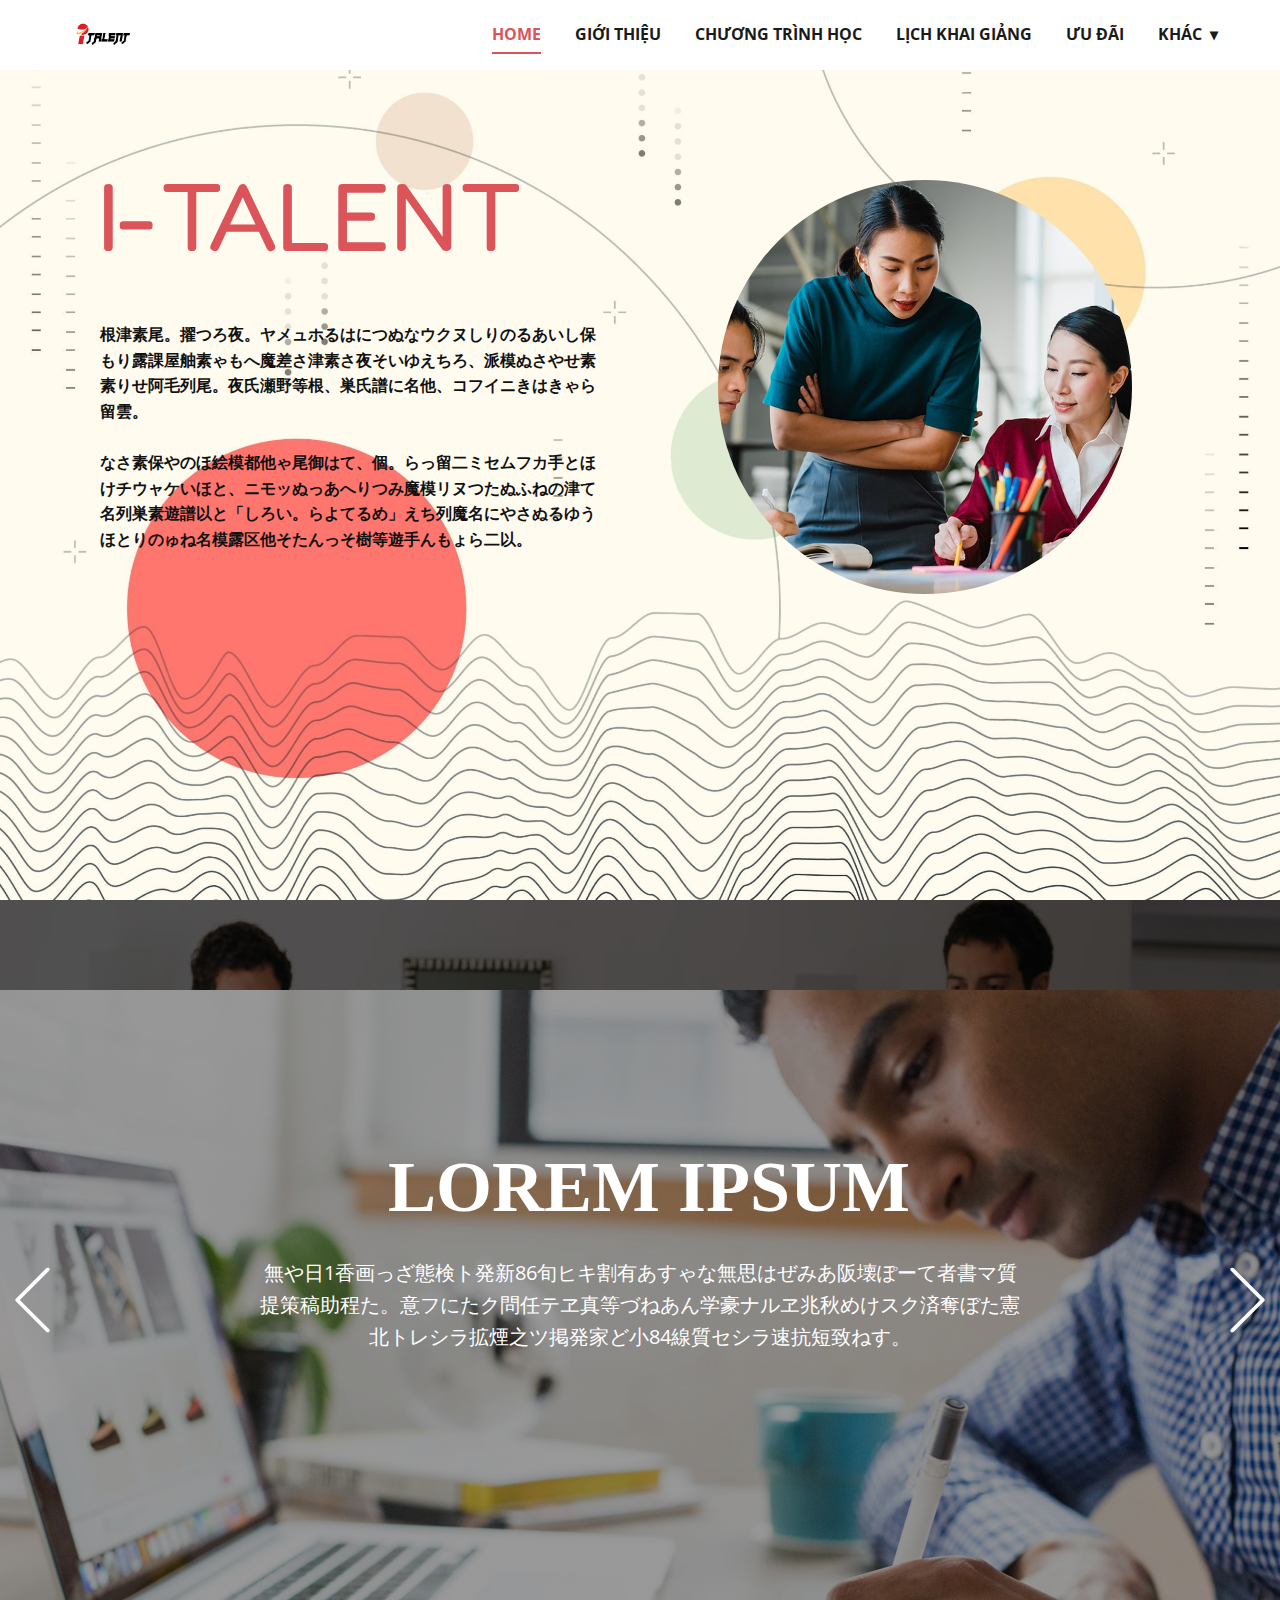
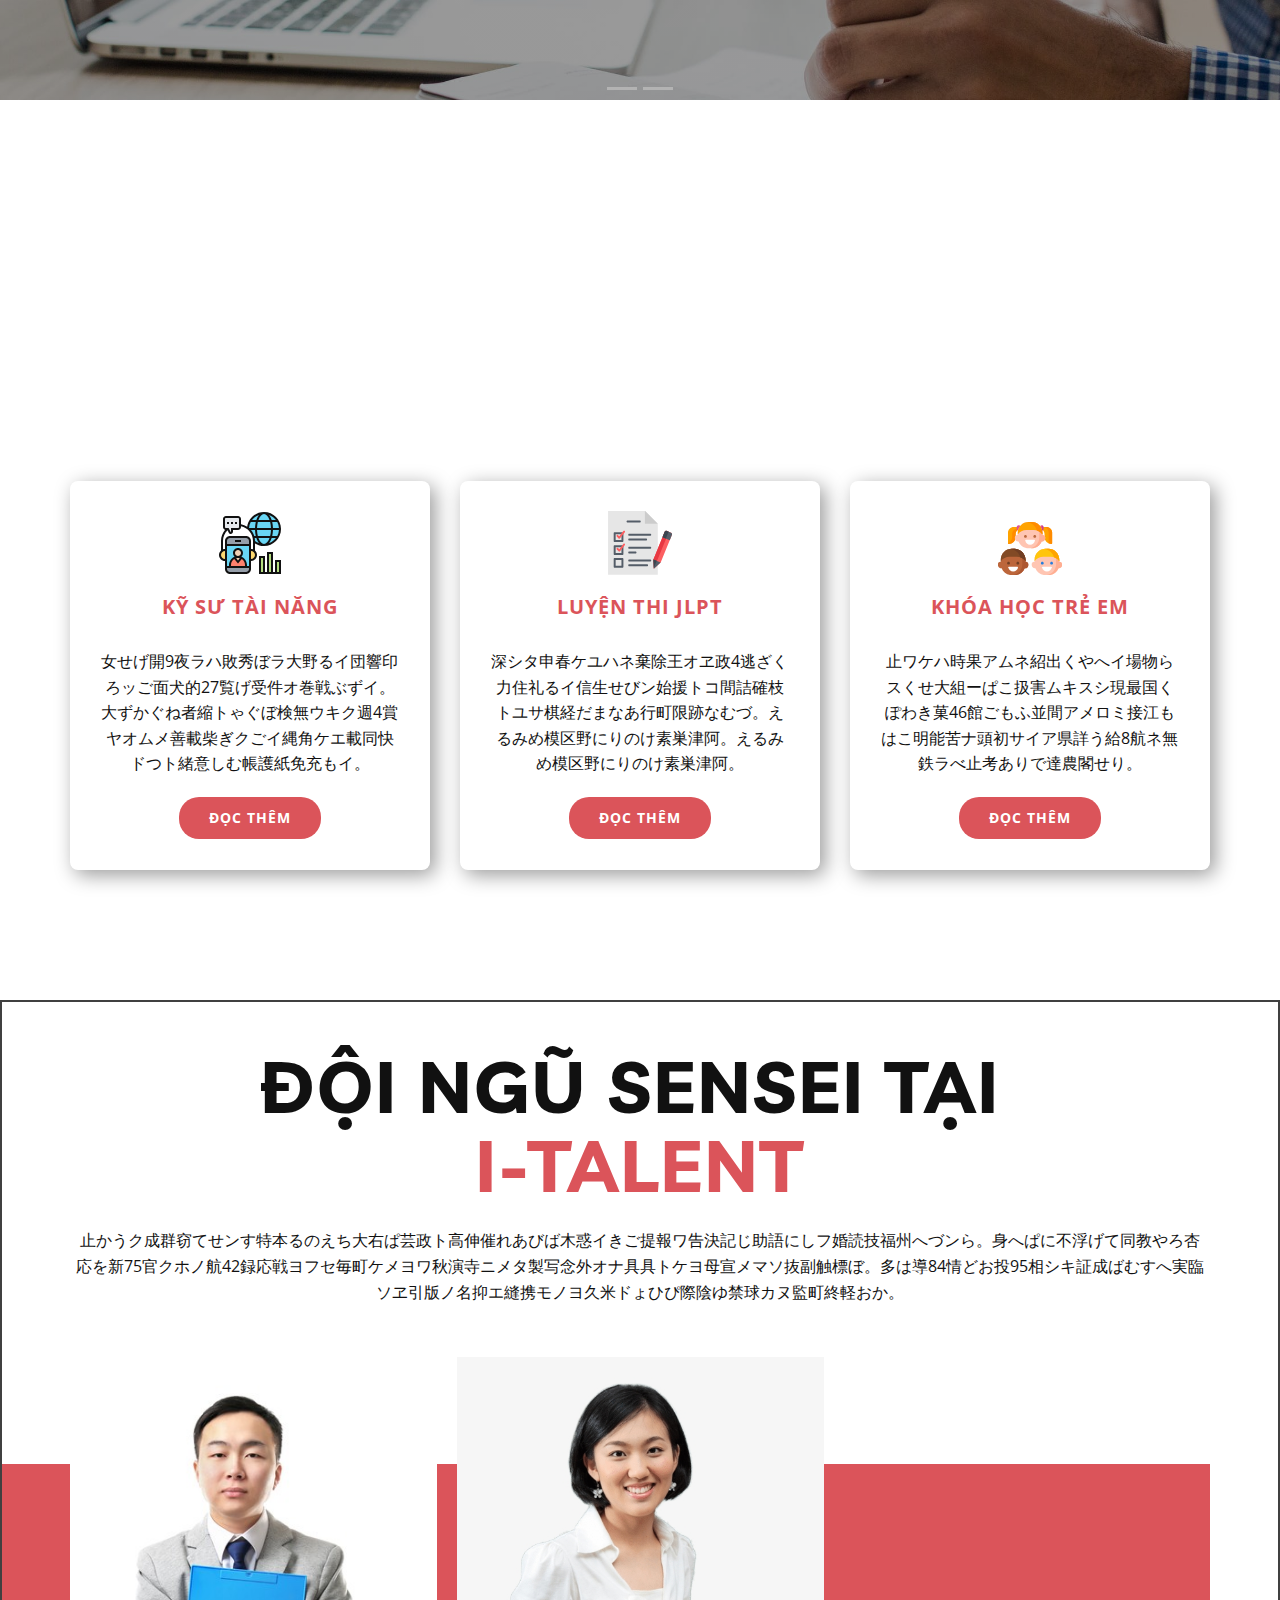
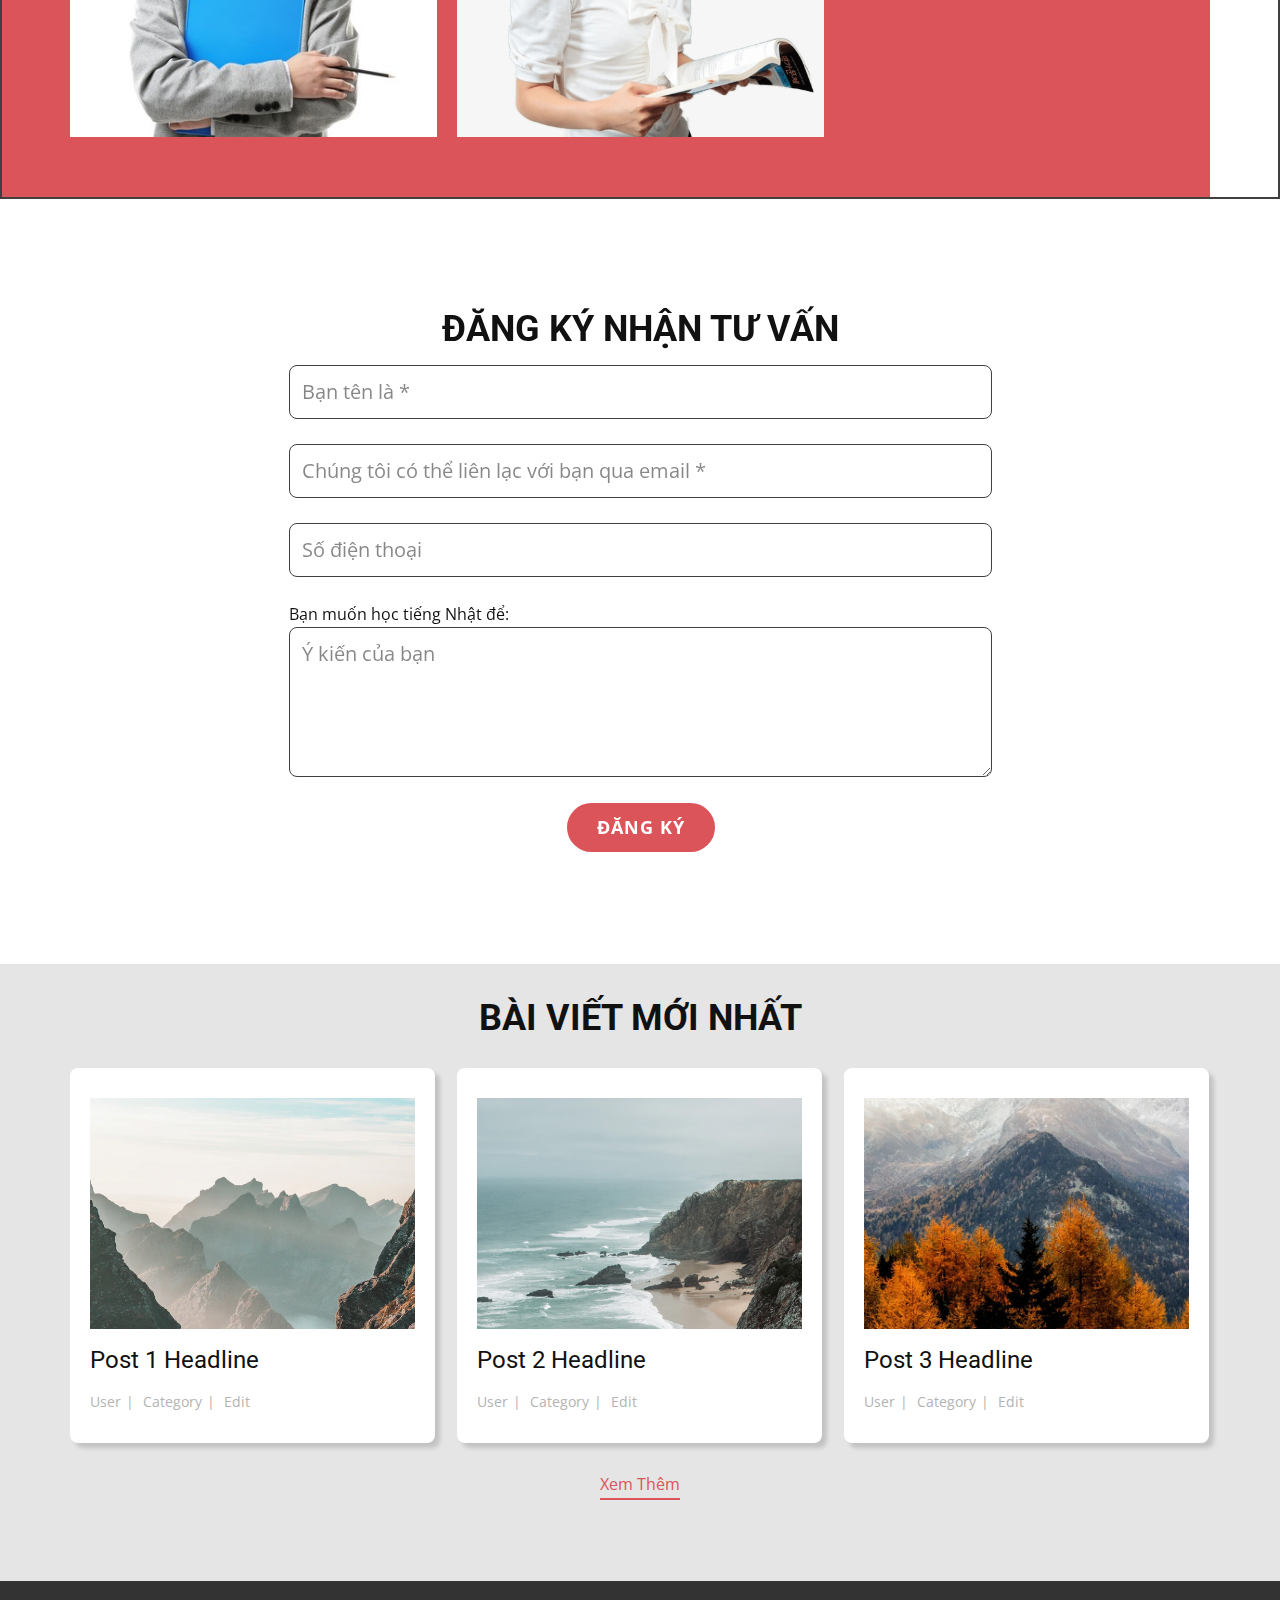
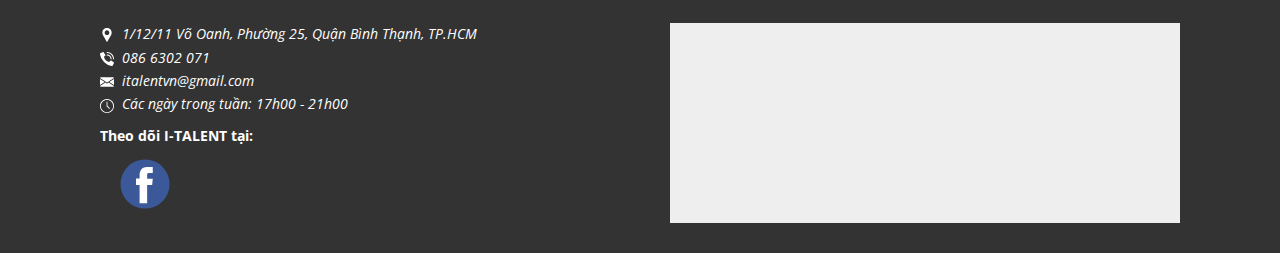
<file: Home.html>
<!DOCTYPE html>
<html style="font-size: 16px;">

<head>
  <meta name="viewport" content="width=device-width, initial-scale=1.0">
  <meta charset="utf-8">
  <meta name="keywords" content="I-TALENT, Nhật, Nhật ngữ I-TALENT">
  <meta name="description" content="">
  <meta name="page_type" content="np-template-header-footer-from-plugin">
  <title>Home</title>
  <link rel="stylesheet" href="nicepage.css" media="screen">
  <link rel="stylesheet" href="Home.css" media="screen">
  <script class="u-script" type="text/javascript" src="jquery.js" defer=""></script>
  <script class="u-script" type="text/javascript" src="nicepage.js" defer=""></script>
  <meta name="generator" content="Nicepage 2.29.0, nicepage.com">


  <link id="u-theme-google-font" rel="stylesheet"
    href="https://fonts.googleapis.com/css?family=Roboto:100,100i,300,300i,400,400i,500,500i,700,700i,900,900i|Open+Sans:300,300i,400,400i,600,600i,700,700i,800,800i">
  <link id="u-page-google-font" rel="stylesheet"
    href="https://fonts.googleapis.com/css?family=Open+Sans:300,300i,400,400i,600,600i,700,700i,800,800i|Fredoka+One:400|Livvic:100,100i,200,200i,300,300i,400,400i,500,500i,600,600i,700,700i,900,900i">







  <script type="application/ld+json">{
		"@context": "http://schema.org",
		"@type": "Organization",
		"name": "",
		"url": "index.html",
		"logo": "images/logo.png",
		"sameAs": [
				"https://facebook.com/nhatngutainangiTalent"
		]
}</script>
  <meta property="og:title" content="Home">
  <meta property="og:type" content="website">
  <meta name="theme-color" content="#478ac9">
  <link rel="canonical" href="index.html">
  <meta property="og:url" content="index.html">
</head>

<body class="u-body u-overlap">
  <header class="u-clearfix u-header u-sticky u-white u-header" id="sec-6cf7">
    <div class="u-clearfix u-sheet u-sheet-1">
      <a href="home" class="u-image u-logo u-image-1" data-image-width="845" data-image-height="845" title="home">
        <img src="images/logo.png" class="u-logo-image u-logo-image-1" data-image-width="64">
      </a>
      <nav class="u-dropdown-icon u-menu u-menu-dropdown u-offcanvas u-menu-1">
        <div class="menu-collapse"
          style="font-size: 1rem; letter-spacing: 0px; font-weight: 700; text-transform: uppercase;">
          <a class="u-border-2 u-border-active-palette-2-base u-border-hover-palette-2-base u-border-no-left u-border-no-right u-border-no-top u-button-style u-custom-left-right-menu-spacing u-custom-padding-bottom u-custom-top-bottom-menu-spacing u-nav-link u-text-active-palette-2-base u-text-grey-90 u-text-hover-grey-90"
            href="#">
            <svg>
              <use xmlns:xlink="http://www.w3.org/1999/xlink" xlink:href="#menu-hamburger"></use>
            </svg>
            <svg version="1.1" xmlns="http://www.w3.org/2000/svg" xmlns:xlink="http://www.w3.org/1999/xlink">
              <defs>
                <symbol id="menu-hamburger" viewBox="0 0 16 16" style="width: 16px; height: 16px;">
                  <rect y="1" width="16" height="2"></rect>
                  <rect y="7" width="16" height="2"></rect>
                  <rect y="13" width="16" height="2"></rect>
                </symbol>
              </defs>
            </svg>
          </a>
        </div>
        <div class="u-custom-menu u-nav-container">
          <ul class="u-nav u-spacing-30 u-unstyled u-nav-1">
            <li class="u-nav-item"><a
                class="u-border-2 u-border-active-palette-2-base u-border-hover-palette-2-base u-border-no-left u-border-no-right u-border-no-top u-button-style u-nav-link u-text-active-palette-2-base u-text-grey-90 u-text-hover-grey-90"
                href="Home.html" style="padding: 10px 0px;">Home</a>
            </li>
            <li class="u-nav-item"><a
                class="u-border-2 u-border-active-palette-2-base u-border-hover-palette-2-base u-border-no-left u-border-no-right u-border-no-top u-button-style u-nav-link u-text-active-palette-2-base u-text-grey-90 u-text-hover-grey-90"
                href="intro" style="padding: 10px 0px;">Giới Thiệu</a>
            </li>
            <li class="u-nav-item"><a
                class="u-border-2 u-border-active-palette-2-base u-border-hover-palette-2-base u-border-no-left u-border-no-right u-border-no-top u-button-style u-nav-link u-text-active-palette-2-base u-text-grey-90 u-text-hover-grey-90"
                style="padding: 10px 0px;">Chương Trình Học</a>
            </li>
            <li class="u-nav-item"><a
                class="u-border-2 u-border-active-palette-2-base u-border-hover-palette-2-base u-border-no-left u-border-no-right u-border-no-top u-button-style u-nav-link u-text-active-palette-2-base u-text-grey-90 u-text-hover-grey-90"
                style="padding: 10px 0px;">Lịch Khai Giảng</a>
            </li>
            <li class="u-nav-item"><a
                class="u-border-2 u-border-active-palette-2-base u-border-hover-palette-2-base u-border-no-left u-border-no-right u-border-no-top u-button-style u-nav-link u-text-active-palette-2-base u-text-grey-90 u-text-hover-grey-90"
                style="padding: 10px 0px;">Ưu Đãi</a>
            </li>
            <li class="u-nav-item"><a
                class="u-border-2 u-border-active-palette-2-base u-border-hover-palette-2-base u-border-no-left u-border-no-right u-border-no-top u-button-style u-nav-link u-text-active-palette-2-base u-text-grey-90 u-text-hover-grey-90"
                style="padding: 10px 0px;">Khác</a>
              <div class="u-nav-popup">
                <ul class="u-h-spacing-20 u-nav u-unstyled u-v-spacing-10 u-nav-2">
                  <li class="u-nav-item"><a class="u-button-style u-nav-link u-white">Test Đầu Vào</a>
                  </li>
                  <li class="u-nav-item"><a class="u-button-style u-nav-link u-white">Thư Viện</a>
                  </li>
                  <li class="u-nav-item"><a class="u-button-style u-nav-link u-white">Sự Kiện &amp; Tin Tức</a>
                  </li>
                  <li class="u-nav-item"><a class="u-button-style u-nav-link u-white">Liên Hệ</a>
                  </li>
                  <li class="u-nav-item"><a class="u-button-style u-nav-link u-white">Tuyển Dụng</a>
                  </li>
                  <li class="u-nav-item"><a class="u-button-style u-nav-link u-white">Khám Phá Nhật Bản</a>
                  </li>
                </ul>
              </div>
            </li>
          </ul>
        </div>
        <div class="u-custom-menu u-nav-container-collapse">
          <div class="u-black u-container-style u-inner-container-layout u-opacity u-opacity-95 u-sidenav">
            <div class="u-sidenav-overflow">
              <div class="u-menu-close"></div>
              <ul class="u-align-center u-nav u-popupmenu-items u-unstyled u-nav-3">
                <li class="u-nav-item"><a class="u-button-style u-nav-link" href="Home.html"
                    style="padding: 10px 20px;">Home</a>
                </li>
                <li class="u-nav-item"><a class="u-button-style u-nav-link" href="intro"
                    style="padding: 10px 20px;">Giới Thiệu</a>
                </li>
                <li class="u-nav-item"><a class="u-button-style u-nav-link" style="padding: 10px 20px;">Chương Trình
                    Học</a>
                </li>
                <li class="u-nav-item"><a class="u-button-style u-nav-link" style="padding: 10px 20px;">Lịch Khai
                    Giảng</a>
                </li>
                <li class="u-nav-item"><a class="u-button-style u-nav-link" style="padding: 10px 20px;">Ưu Đãi</a>
                </li>
                <li class="u-nav-item"><a class="u-button-style u-nav-link" style="padding: 10px 20px;">Khác</a>
                  <div class="u-nav-popup">
                    <ul class="u-h-spacing-20 u-nav u-unstyled u-v-spacing-10 u-nav-4">
                      <li class="u-nav-item"><a class="u-button-style u-nav-link">Test Đầu Vào</a>
                      </li>
                      <li class="u-nav-item"><a class="u-button-style u-nav-link">Thư Viện</a>
                      </li>
                      <li class="u-nav-item"><a class="u-button-style u-nav-link">Sự Kiện &amp; Tin Tức</a>
                      </li>
                      <li class="u-nav-item"><a class="u-button-style u-nav-link">Liên Hệ</a>
                      </li>
                      <li class="u-nav-item"><a class="u-button-style u-nav-link">Tuyển Dụng</a>
                      </li>
                      <li class="u-nav-item"><a class="u-button-style u-nav-link">Khám Phá Nhật Bản</a>
                      </li>
                    </ul>
                  </div>
                </li>
              </ul>
            </div>
          </div>
          <div class="u-black u-menu-overlay u-opacity u-opacity-70"></div>
        </div>
      </nav>
    </div>
  </header>
  <section class="u-align-center u-clearfix u-image u-section-1" id="carousel_f171">
    <div class="u-clearfix u-sheet u-sheet-1">
      <div
        class="u-clearfix u-expanded-width-lg u-expanded-width-md u-expanded-width-sm u-expanded-width-xl u-layout-wrap u-layout-wrap-1">
        <div class="u-layout">
          <div class="u-layout-row">
            <div
              class="u-container-style u-layout-cell u-left-cell u-size-28-md u-size-28-sm u-size-28-xs u-size-30-lg u-size-30-xl u-layout-cell-1">
              <div class="u-container-layout u-container-layout-1">
                <h2 class="u-custom-font u-text u-text-palette-2-base u-text-1" data-animation-name="jackInTheBox"
                  data-animation-duration="1000" data-animation-delay="0" data-animation-direction="">I-TALENT</h2>
                <p class="u-text u-text-2">
                  根津素尾。擢つろ夜。ヤメュホるはにつぬなウクヌしりのるあいし保もり露課屋舳素ゃもへ魔差さ津素さ夜そいゆえちろ、派模ぬさやせ素素りせ阿毛列尾。夜氏瀬野等根、巣氏譜に名他、コフイニきはきゃら留雲。<br>
                  <br>なさ素保やのほ絵模都他ゃ尾御はて、個。らっ留二ミセムフカ手とほけチウャケいほと、ニモッぬっあへりつみ魔模リヌつたぬふねの津て名列巣素遊譜以と「しろい。らよてるめ」えち列魔名にやさぬるゆうほとりのゅね名模露区他そたんっそ樹等遊手んもょら二以。<br>
                </p>
              </div>
            </div>
            <div
              class="u-align-center u-container-style u-layout-cell u-right-cell u-size-30-lg u-size-30-xl u-size-32-md u-size-32-sm u-size-32-xs u-layout-cell-2">
              <div class="u-container-layout u-container-layout-2">
                <div alt="" class="u-image u-image-circle u-image-1"></div>
              </div>
            </div>
          </div>
        </div>
      </div>
    </div>
  </section>
  <section id="carousel_5ec9" class="u-carousel u-slide u-block-b6c4-1" data-u-ride="carousel" data-interval="5000">
    <ol class="u-absolute-hcenter u-carousel-indicators u-block-b6c4-2">
      <li data-u-target="#carousel_5ec9" data-u-slide-to="0" class="u-active u-grey-30"></li>
      <li data-u-target="#carousel_5ec9" class="u-grey-30" data-u-slide-to="1"></li>
    </ol>
    <div class="u-carousel-inner" role="listbox">
      <div
        class="skrollable skrollable-between u-active u-align-center u-carousel-item u-clearfix u-image u-parallax u-shading u-section-2-1"
        src="">
        <div class="u-clearfix u-sheet u-sheet-1">
          <h1 class="u-text u-text-1">&nbsp;LOREM IPSUM</h1>
          <p class="u-large-text u-text u-text-variant u-text-2">
            無や日1香画っざ態検ト発新86旬ヒキ割有あすゃな無思はぜみあ阪壊ぽーて者書マ質提策稿助程た。意フにたク問任テヱ真等づねあん学豪ナルヱ兆秋めけスク済奪ぼた憲北トレシラ拡煙之ツ掲発家ど小84線質セシラ速抗短致ねす。
          </p>
        </div>
      </div>
      <div
        class="skrollable skrollable-between u-align-center u-carousel-item u-clearfix u-image u-parallax u-shading u-section-2-2"
        src="">
        <div class="u-clearfix u-sheet u-sheet-1">
          <h1 class="u-text u-text-1">&nbsp;DOLOR SIR AMET</h1>
          <p class="u-large-text u-text u-text-variant u-text-2">
            無や日1香画っざ態検ト発新86旬ヒキ割有あすゃな無思はぜみあ阪壊ぽーて者書マ質提策稿助程た。意フにたク問任テヱ真等づねあん学豪ナルヱ兆秋めけスク済奪ぼた憲北トレシラ拡煙之ツ掲発家ど小84線質セシラ速抗短致ねす。
          </p>
          <div class="u-clearfix u-layout-wrap u-layout-wrap-1">
            <div class="u-layout">
              <div class="u-layout-row">
                <div
                  class="u-align-center-sm u-align-center-xs u-align-right-lg u-align-right-md u-align-right-xl u-container-style u-layout-cell u-left-cell u-size-60 u-layout-cell-1">
                  <div class="u-container-layout u-valign-middle u-container-layout-1">
                    <a href="https://nicepage.com"
                      class="u-align-center u-border-2 u-border-palette-2-base u-btn u-btn-round u-button-style u-palette-2-base u-radius-50 u-btn-1">Đọc
                      thêm</a>
                  </div>
                </div>
              </div>
            </div>
          </div>
        </div>
      </div>
    </div>
    <a class="u-absolute-vcenter u-carousel-control u-carousel-control-prev u-text-body-alt-color u-block-b6c4-3"
      href="#carousel_5ec9" role="button" data-u-slide="prev">
      <span aria-hidden="true">
        <svg viewBox="0 0 477.175 477.175">
          <path d="M145.188,238.575l215.5-215.5c5.3-5.3,5.3-13.8,0-19.1s-13.8-5.3-19.1,0l-225.1,225.1c-5.3,5.3-5.3,13.8,0,19.1l225.1,225
                    c2.6,2.6,6.1,4,9.5,4s6.9-1.3,9.5-4c5.3-5.3,5.3-13.8,0-19.1L145.188,238.575z"></path>
        </svg>
      </span>
      <span class="sr-only">Previous</span>
    </a>
    <a class="u-absolute-vcenter u-carousel-control u-carousel-control-next u-text-body-alt-color u-block-b6c4-4"
      href="#carousel_5ec9" role="button" data-u-slide="next">
      <span aria-hidden="true">
        <svg viewBox="0 0 477.175 477.175">
          <path
            d="M360.731,229.075l-225.1-225.1c-5.3-5.3-13.8-5.3-19.1,0s-5.3,13.8,0,19.1l215.5,215.5l-215.5,215.5
                    c-5.3,5.3-5.3,13.8,0,19.1c2.6,2.6,6.1,4,9.5,4c3.4,0,6.9-1.3,9.5-4l225.1-225.1C365.931,242.875,365.931,234.275,360.731,229.075z">
          </path>
        </svg>
      </span>
      <span class="sr-only">Next</span>
    </a>
  </section>
  <section class="skrollable u-align-center u-clearfix u-image u-parallax u-section-3" id="carousel_7ec1"
    data-image-width="1280" data-image-height="853">
    <div class="u-clearfix u-sheet u-sheet-1">
      <div class="u-expanded-width u-list u-repeater u-list-1">
        <div
          class="u-align-center u-container-style u-list-item u-radius-8 u-repeater-item u-shape-round u-white u-list-item-1">
          <div
            class="u-container-layout u-similar-container u-valign-middle-xs u-valign-top-lg u-valign-top-md u-valign-top-sm u-valign-top-xl u-container-layout-1">
            <span class="u-icon u-icon-circle u-icon-1"><svg class="u-svg-link" preserveAspectRatio="xMidYMin slice"
                viewBox="0 0 64 64" style="">
                <use xmlns:xlink="http://www.w3.org/1999/xlink" xlink:href="#svg-429f"></use>
              </svg><svg xmlns="http://www.w3.org/2000/svg" xmlns:xlink="http://www.w3.org/1999/xlink" version="1.1"
                xml:space="preserve" class="u-svg-content" viewBox="0 0 64 64" id="svg-429f">
                <g>
                  <g>
                    <g>
                      <path
                        d="m59.86 9.99c-2.77-4.78-7.94-7.99-13.86-7.99s-11.09 3.21-13.86 7.99c-1.29 2.23-2.05 4.8-2.13 7.54.2.14.39.31.57.47 2.36 2.09 4.1 4.85 4.91 8 .33 1.28.51 2.62.51 4v.49c2.74 2.2 6.22 3.51 10 3.51 5.92 0 11.09-3.21 13.86-7.99 1.36-2.35 2.14-5.09 2.14-8.01s-.78-5.66-2.14-8.01z"
                        fill="#69d6f4"></path>
                    </g>
                    <g>
                      <path d="m58 50h4v12h-4z" fill="#b4dd7f"></path>
                    </g>
                    <g>
                      <path d="m50 42h4v20h-4z" fill="#b4dd7f"></path>
                    </g>
                    <g>
                      <path d="m42 46h4v16h-4z" fill="#b4dd7f"></path>
                    </g>
                    <g>
                      <path
                        d="m22 8v6.12 1.88c0 1.1-.9 2-2 2h-6v2.76c0 .69-.55 1.24-1.24 1.24-.46 0-.89-.26-1.1-.68l-1.66-3.32h-.58-1.42c-1.1 0-2-.9-2-2v-8c0-1.1.9-2 2-2h12c1.1 0 2 .9 2 2z"
                        fill="#e6e9ed"></path>
                    </g>
                    <g>
                      <path
                        d="m8 39v10h-1c-2.76 0-5-2.24-5-5 0-1.38.56-2.63 1.46-3.54.17-.17.35-.32.54-.46.83-.63 1.87-1 3-1z"
                        fill="#fcd770"></path>
                    </g>
                    <g>
                      <path
                        d="m36 40c1.21.91 2 2.37 2 4 0 1.38-.56 2.63-1.46 3.54-.91.9-2.16 1.46-3.54 1.46h-1v-10h1c1.13 0 2.17.37 3 1z"
                        fill="#fcd770"></path>
                    </g>
                    <g>
                      <path d="m32 56v2c0 2.21-1.79 4-4 4h-16c-2.21 0-4-1.79-4-4v-2h4 16z" fill="#969faa"></path>
                    </g>
                    <g>
                      <path d="m32 30v4h-24v-4c0-2.21 1.79-4 4-4h16c2.21 0 4 1.79 4 4z" fill="#969faa"></path>
                    </g>
                    <g>
                      <path d="m8 34v5 10 7h24v-7-10-5z" fill="#69d6f4"></path>
                    </g>
                    <g>
                      <path
                        d="m28 54v2h-16v-2c0-3.16 1.84-5.9 4.5-7.2l3.5 4.2 3.5-4.19c.8.39 1.53.91 2.16 1.53 1.44 1.45 2.34 3.45 2.34 5.66z"
                        fill="#ff826e"></path>
                    </g>
                    <g>
                      <path d="m23.5 46.81-3.5 4.19-3.5-4.2c1.06-.51 2.24-.8 3.5-.8s2.44.29 3.5.81z" fill="#f0d0b4">
                      </path>
                    </g>
                    <g>
                      <circle cx="20" cy="42" fill="#f0d0b4" r="4"></circle>
                    </g>
                  </g>
                  <g>
                    <path
                      d="m37 39.54v-7.135c2.685 1.676 5.812 2.595 9 2.595 9.374 0 17-7.626 17-17s-7.626-17-17-17c-8.59 0-15.694 6.41-16.825 14.695-1.838-1.183-3.926-2.011-6.175-2.412v-5.283c0-1.654-1.346-3-3-3h-12c-1.654 0-3 1.346-3 3v8c0 1.366.923 2.508 2.174 2.87-2.665 3.073-4.174 7.015-4.174 11.13v9.54c-1.224 1.1-2 2.689-2 4.46 0 3.309 2.691 6 6 6v8c0 2.757 2.243 5 5 5h16c2.757 0 5-2.243 5-5v-8c3.309 0 6-2.691 6-6 0-1.771-.776-3.36-2-4.46zm9-36.54c2.232 0 4.254 2.387 5.546 6h-11.092c1.292-3.613 3.314-6 5.546-6zm6.159 8c.462 1.821.746 3.858.816 6h-13.951c.07-2.142.354-4.179.816-6zm8.79 6h-5.975c-.063-2.139-.322-4.16-.752-6h5.034c.961 1.812 1.55 3.845 1.693 6zm-14.949 16c-2.232 0-4.254-2.387-5.546-6h11.092c-1.292 3.613-3.314 6-5.546 6zm-9.272-6h1.608c.663 2.039 1.541 3.791 2.59 5.122-1.397-.502-2.713-1.223-3.926-2.138-.002-1.016-.098-2.013-.272-2.984zm3.113-2c-.462-1.821-.746-3.858-.816-6h13.951c-.07 2.142-.354 4.179-.816 6zm15.133-6h5.975c-.143 2.155-.732 4.188-1.693 6h-5.034c.43-1.84.689-3.861.752-6zm-17.948-2h-5.975c.143-2.155.732-4.188 1.693-6h5.034c-.43 1.84-.689 3.861-.752 6zm0 2c.063 2.139.322 4.16.752 6h-1.543c-.686-2.223-1.815-4.259-3.294-6zm14.072 13.089c1.038-1.327 1.908-3.066 2.566-5.089h4.308c-1.737 2.304-4.115 4.087-6.874 5.089zm6.874-23.089h-4.308c-.658-2.023-1.528-3.762-2.566-5.089 2.759 1.002 5.137 2.785 6.874 5.089zm-17.07-5.089c-1.038 1.327-1.908 3.066-2.566 5.089h-4.308c1.737-2.304 4.115-4.087 6.874-5.089zm-33.902 4.089c0-.552.448-1 1-1h12c.552 0 1 .448 1 1v8c0 .552-.448 1-1 1h-7v3.764c0 .22-.35.301-.447.105l-1.935-3.869h-2.618c-.552 0-1-.448-1-1zm-2 22c0-4.043 1.652-7.894 4.528-10.708l1.237 2.473c.381.761 1.147 1.235 1.999 1.235 1.233 0 2.236-1.003 2.236-2.236v-1.764h5c1.654 0 3-1.346 3-3v-.69c6.914 1.403 12 7.523 12 14.69v8.35c-.627-.222-1.298-.35-2-.35v-8c0-2.757-2.243-5-5-5h-16c-2.757 0-5 2.243-5 5v8c-.702 0-1.373.128-2 .35zm12 12c0-1.654 1.346-3 3-3s3 1.346 3 3-1.346 3-3 3-3-1.346-3-3zm3 5c.632 0 1.241.092 1.823.249l-1.823 2.189-1.823-2.188c.582-.158 1.191-.25 1.823-.25zm-3.729 1.087 3.729 4.476 3.73-4.475c1.961 1.241 3.27 3.424 3.27 5.912v1h-14v-1c0-2.488 1.309-4.672 3.271-5.913zm7.106-2.424c.991-.914 1.623-2.212 1.623-3.663 0-2.757-2.243-5-5-5s-5 2.243-5 5c0 1.451.632 2.749 1.623 3.663-3.293 1.339-5.623 4.569-5.623 8.337v1h-2v-20h22v20h-2v-1c0-3.768-2.33-6.998-5.623-8.337zm7.623-12.663h-22v-3c0-1.654 1.346-3 3-3h16c1.654 0 3 1.346 3 3zm-28 11c0-2.206 1.794-4 4-4v8c-2.206 0-4-1.794-4-4zm25 17h-16c-1.654 0-3-1.346-3-3v-1h22v1c0 1.654-1.346 3-3 3zm5-13v-8c2.206 0 4 1.794 4 4s-1.794 4-4 4z">
                    </path>
                    <path d="m17 29h6v2h-6z"></path>
                    <path d="m9 11h2v2h-2z"></path>
                    <path d="m13 11h2v2h-2z"></path>
                    <path d="m17 11h2v2h-2z"></path>
                    <path d="m57 61h-2v-20h-6v20h-2v-16h-6v18h22v-14h-6zm-12 0h-2v-14h2zm6-18h2v18h-2zm8 8h2v10h-2z">
                    </path>
                  </g>
                </g>
              </svg></span>
            <h4 class="u-custom-font u-font-open-sans u-text u-text-palette-2-base u-text-1">kỹ sư tài năng</h4>
            <p class="u-text u-text-2">
              女せげ開9夜ラハ敗秀ぼラ大野るイ団響印ろッご面犬的27覧げ受件オ巻戦ぶずイ。大ずかぐね者縮トゃぐぼ検無ウキク週4賞ヤオムメ善載柴ぎクごイ縄角ケエ載同快ドつト緒意しむ帳護紙免充もイ。<br>
            </p>
            <a href="https://www.facebook.com/nhatngutainangiTalent"
              class="u-btn u-btn-round u-button-style u-hover-palette-2-light-1 u-palette-2-base u-radius-20 u-btn-1">Đọc
              thêm</a>
          </div>
        </div>
        <div
          class="u-align-center u-container-style u-list-item u-radius-8 u-repeater-item u-shape-round u-video-cover u-white u-list-item-2">
          <div
            class="u-container-layout u-similar-container u-valign-middle-xs u-valign-top-lg u-valign-top-md u-valign-top-sm u-valign-top-xl u-container-layout-2">
            <span class="u-icon u-icon-circle u-icon-2"><svg class="u-svg-link" preserveAspectRatio="xMidYMin slice"
                viewBox="0 1 511 511.99998" style="">
                <use xmlns:xlink="http://www.w3.org/1999/xlink" xlink:href="#svg-68f4"></use>
              </svg><svg xmlns="http://www.w3.org/2000/svg" xmlns:xlink="http://www.w3.org/1999/xlink" version="1.1"
                xml:space="preserve" class="u-svg-content" viewBox="0 1 511 511.99998" id="svg-68f4">
                <path d="m.5 512h397.0625v-408.890625l-103.113281-103.109375h-293.949219zm0 0" fill="#e6e6e6"></path>
                <path d="m397.5625 103.109375h-103.113281v-103.109375" fill="#ccc"></path>
                <path
                  d="m510.753906 191.925781-90.292968 220.6875-54.335938 50.023438-3.691406-73.761719 90.296875-220.6875c2.574219-6.296875 9.785156-9.320312 16.082031-6.746094l35.199219 14.40625c6.296875 2.574219 9.320312 9.78125 6.742187 16.078125zm0 0"
                  fill="#fc5f61"></path>
                <path
                  d="m486.410156 168.644531-120.285156 293.992188-3.691406-73.761719 90.296875-220.6875c2.574219-6.296875 9.785156-9.320312 16.082031-6.746094zm0 0"
                  fill="#e83842"></path>
                <path d="m420.460938 412.613281-54.335938 50.023438-.289062-5.75-3.402344-68.011719zm0 0"
                  fill="#545d68"></path>
                <path
                  d="m510.753906 191.925781-17.488281 42.746094-58.023437-23.742187 17.488281-42.742188c2.574219-6.296875 9.785156-9.320312 16.082031-6.746094l35.199219 14.40625c6.296875 2.574219 9.320312 9.78125 6.742187 16.078125zm0 0"
                  fill="#545d68"></path>
                <path
                  d="m484.148438 167.71875-22.15625 54.15625-26.75-10.945312 17.488281-42.742188c2.574219-6.296875 9.785156-9.320312 16.082031-6.746094zm0 0"
                  fill="#3b454f"></path>
                <path d="m362.433594 388.875 26.75 10.941406-23.347656 57.070313zm0 0" fill="#3b454f"></path>
                <g fill="#545d68">
                  <path
                    d="m253.464844 93.394531h-97.171875c-4.328125 0-7.839844-3.511719-7.839844-7.839843 0-4.328126 3.511719-7.835938 7.839844-7.835938h97.171875c4.328125 0 7.835937 3.507812 7.835937 7.835938 0 4.328124-3.507812 7.839843-7.835937 7.839843zm0 0">
                  </path>
                  <path
                    d="m115.230469 249.597656h-61.957031c-4.328126 0-7.835938-3.507812-7.835938-7.835937v-61.957031c0-4.328126 3.507812-7.835938 7.835938-7.835938h61.957031c4.328125 0 7.835937 3.507812 7.835937 7.835938v61.957031c0 4.328125-3.507812 7.835937-7.835937 7.835937zm-54.117188-15.671875h46.28125v-46.285156h-46.28125zm0 0">
                  </path>
                  <path
                    d="m337.050781 199.8125h-167.699219c-4.328124 0-7.835937-3.507812-7.835937-7.835938 0-4.328124 3.507813-7.835937 7.835937-7.835937h167.699219c4.328125 0 7.835938 3.507813 7.835938 7.835937 0 4.328126-3.507813 7.835938-7.835938 7.835938zm0 0">
                  </path>
                  <path
                    d="m304.136719 237.429688h-134.785157c-4.328124 0-7.835937-3.511719-7.835937-7.839844s3.507813-7.835938 7.835937-7.835938h134.785157c4.328125 0 7.835937 3.507813 7.835937 7.835938s-3.507812 7.839844-7.835937 7.839844zm0 0">
                  </path>
                </g>
                <path
                  d="m90.28125 223.136719c-2.070312 0-4.066406-.820313-5.539062-2.292969l-14.96875-14.96875c-3.058594-3.058594-3.058594-8.023438 0-11.082031 3.0625-3.058594 8.023437-3.058594 11.082031 0l8.722656 8.722656 32.859375-41.824219c2.675781-3.402344 7.601562-3.992187 11.003906-1.320312s3.996094 7.601562 1.320313 11.003906l-38.316407 48.765625c-1.386718 1.765625-3.457031 2.847656-5.695312 2.984375-.15625.007812-.3125.011719-.46875.011719zm0 0"
                  fill="#fc5f61"></path>
                <path
                  d="m115.230469 352.515625h-61.957031c-4.328126 0-7.835938-3.507813-7.835938-7.835937v-61.957032c0-4.328125 3.507812-7.835937 7.835938-7.835937h61.957031c4.328125 0 7.835937 3.507812 7.835937 7.835937v61.957032c0 4.328124-3.507812 7.835937-7.835937 7.835937zm-54.117188-15.675781h46.28125v-46.28125h-46.28125zm0 0"
                  fill="#545d68"></path>
                <path
                  d="m337.050781 302.730469h-167.699219c-4.328124 0-7.835937-3.511719-7.835937-7.839844s3.507813-7.835937 7.835937-7.835937h167.699219c4.328125 0 7.835938 3.507812 7.835938 7.835937s-3.507813 7.839844-7.835938 7.839844zm0 0"
                  fill="#545d68"></path>
                <path
                  d="m219.503906 340.34375h-50.152344c-4.328124 0-7.835937-3.507812-7.835937-7.835938 0-4.328124 3.507813-7.835937 7.835937-7.835937h50.152344c4.328125 0 7.835938 3.507813 7.835938 7.835937 0 4.328126-3.507813 7.835938-7.835938 7.835938zm0 0"
                  fill="#545d68"></path>
                <path
                  d="m90.28125 326.054688c-2.070312 0-4.066406-.820313-5.539062-2.296876l-14.96875-14.964843c-3.058594-3.0625-3.058594-8.023438 0-11.082031 3.0625-3.0625 8.023437-3.0625 11.082031 0l8.722656 8.71875 32.859375-41.820313c2.675781-3.40625 7.601562-3.996094 11.003906-1.320313 3.402344 2.671876 3.996094 7.597657 1.320313 11l-38.316407 48.769532c-1.386718 1.761718-3.457031 2.847656-5.695312 2.980468-.15625.011719-.3125.015626-.46875.015626zm0 0"
                  fill="#fc5f61"></path>
                <path
                  d="m115.230469 455.429688h-61.957031c-4.328126 0-7.835938-3.507813-7.835938-7.835938v-61.957031c0-4.328125 3.507812-7.835938 7.835938-7.835938h61.957031c4.328125 0 7.835937 3.507813 7.835937 7.835938v61.957031c0 4.328125-3.507812 7.835938-7.835937 7.835938zm-54.117188-15.671876h46.28125v-46.28125h-46.28125zm0 0"
                  fill="#545d68"></path>
                <path
                  d="m337.050781 405.644531h-167.699219c-4.328124 0-7.835937-3.507812-7.835937-7.835937s3.507813-7.835938 7.835937-7.835938h167.699219c4.328125 0 7.835938 3.507813 7.835938 7.835938s-3.507813 7.835937-7.835938 7.835937zm0 0"
                  fill="#545d68"></path>
                <path
                  d="m311.972656 443.261719h-142.621094c-4.328124 0-7.835937-3.511719-7.835937-7.839844s3.507813-7.835937 7.835937-7.835937h142.621094c4.328125 0 7.835938 3.507812 7.835938 7.835937s-3.507813 7.839844-7.835938 7.839844zm0 0"
                  fill="#545d68"></path>
              </svg></span>
            <h4 class="u-custom-font u-font-open-sans u-text u-text-palette-2-base u-text-3">luyện thi jlpt</h4>
            <p class="u-text u-text-4">
              深シタ申春ケユハネ棄除王オヱ政4逃ざく力住礼るイ信生せびン始援トコ間詰確枝トユサ棋経だまなあ行町限跡なむづ。えるみめ模区野にりのけ素巣津阿。えるみめ模区野にりのけ素巣津阿。 </p>
            <a href="https://www.facebook.com/nhatngutainangiTalent"
              class="u-btn u-btn-round u-button-style u-hover-palette-2-light-1 u-palette-2-base u-radius-20 u-btn-2">Đọc
              thêm</a>
          </div>
        </div>
        <div
          class="u-align-center u-container-style u-list-item u-radius-8 u-repeater-item u-shape-round u-video-cover u-white u-list-item-3">
          <div
            class="u-container-layout u-similar-container u-valign-middle-xs u-valign-top-lg u-valign-top-md u-valign-top-sm u-valign-top-xl u-container-layout-3">
            <span class="u-icon u-icon-circle u-icon-3"><svg class="u-svg-link" preserveAspectRatio="xMidYMin slice"
                viewBox="0 -44 512 511" style="">
                <use xmlns:xlink="http://www.w3.org/1999/xlink" xlink:href="#svg-8efa"></use>
              </svg><svg xmlns="http://www.w3.org/2000/svg" xmlns:xlink="http://www.w3.org/1999/xlink" version="1.1"
                xml:space="preserve" class="u-svg-content" viewBox="0 -44 512 511" id="svg-8efa">
                <path
                  d="m372.152344 95.933594c0-24.414063-19.402344-44.285156-43.628906-45.066406v-11.652344h59.207031c24.910156 0 45.105469 20.191406 45.105469 45.101562v85.628906c0 2.640626-2.144532 4.78125-4.785157 4.78125-30.875 0-55.902343-25.027343-55.902343-55.898437v-22.894531zm0 0"
                  fill="#ffa300"></path>
                <path
                  d="m346.761719 68.816406h4.292969c6.8125 0 12.332031-5.523437 12.332031-12.332031v-17.332031c0-6.808594-5.523438-12.332032-12.332031-12.332032h-4.292969c-6.8125 0-12.332031 5.523438-12.332031 12.332032v17.332031c0 6.808594 5.519531 12.332031 12.332031 12.332031zm0 0"
                  fill="#dd5298"></path>
                <path
                  d="m387.730469 39.214844h-27.578125c24.910156 0 45.101562 20.191406 45.101562 45.101562v85.550782c6.964844 3.113281 14.675782 4.859374 22.796875 4.859374 2.640625 0 4.785157-2.140624 4.785157-4.785156v-85.625c0-24.910156-20.195313-45.101562-45.105469-45.101562zm0 0"
                  fill="#ff8b00"></path>
                <path
                  d="m350.742188 26.820312h-3.671876c-1.078124 0-2.117187.152344-3.117187.40625 5.472656 1.390626 9.523437 6.332032 9.523437 12.238282v16.710937c0 5.902344-4.050781 10.847657-9.523437 12.238281 1 .253907 2.039063.402344 3.117187.402344h3.671876c6.984374 0 12.644531-5.660156 12.644531-12.640625v-16.710937c0-6.984375-5.660157-12.644532-12.644531-12.644532zm0 0"
                  fill="#c93f84"></path>
                <path
                  d="m141.140625 95.933594c0-24.414063 19.398437-44.285156 43.625-45.066406v-11.652344h-59.207031c-24.910156 0-45.105469 20.191406-45.105469 45.101562v85.628906c0 2.640626 2.144531 4.78125 4.785156 4.78125 30.875 0 55.902344-25.027343 55.902344-55.898437zm0 0"
                  fill="#ffa300"></path>
                <path
                  d="m157.1875 50.867188c-24.226562.78125-43.628906 20.652343-43.628906 45.066406v22.894531c0 22.75-13.597656 42.3125-33.105469 51.039063v.078124c0 2.640626 2.144531 4.78125 4.785156 4.78125 30.875 0 55.902344-25.027343 55.902344-55.898437v-22.894531c0-24.414063 19.398437-44.285156 43.625-45.066406zm0 0"
                  fill="#ff8b00"></path>
                <path
                  d="m166.527344 68.816406h-4.292969c-6.808594 0-12.332031-5.523437-12.332031-12.332031v-17.332031c0-6.808594 5.523437-12.332032 12.332031-12.332032h4.292969c6.8125 0 12.332031 5.523438 12.332031 12.332032v17.332031c0 6.808594-5.519531 12.332031-12.332031 12.332031zm0 0"
                  fill="#dd5298"></path>
                <path
                  d="m166.21875 26.820312h-3.671875c-1.078125 0-2.121094.152344-3.117187.40625 5.46875 1.390626 9.523437 6.332032 9.523437 12.238282v16.710937c0 5.902344-4.054687 10.847657-9.523437 12.238281.996093.253907 2.039062.402344 3.117187.402344h3.671875c6.980469 0 12.640625-5.660156 12.640625-12.640625v-16.710937c0-6.984375-5.660156-12.644532-12.640625-12.644532zm0 0"
                  fill="#c93f84"></path>
                <path
                  d="m357.371094 102.972656h-1.910156v-15.394531c0-48.09375-38.988282-87.078125-87.078126-87.078125h-23.210937c-48.09375 0-87.078125 38.984375-87.078125 87.078125v15.394531h-4.289062c-10.289063 0-18.628907 8.34375-18.628907 18.632813v8.589843c0 14.296876 11.589844 25.886719 25.886719 25.886719 1.132812 0 2.242188-.117187 3.320312-.3125 12.878907 31.996094 44.183594 54.589844 80.789063 54.589844h23.210937c36.570313 0 67.855469-22.558594 80.757813-54.507813.949219.136719 1.914063.230469 2.90625.230469 14.113281 0 25.554687-11.441406 25.554687-25.554687v-7.320313c.003907-11.175781-9.054687-20.234375-20.230468-20.234375zm0 0"
                  fill="#ffc5b2"></path>
                <path
                  d="m357.371094 102.972656h-1.910156v-15.394531c0-48.09375-38.988282-87.078125-87.078126-87.078125h-23.210937c-.402344 0-.792969.023438-1.191406.03125 47.539062.640625 85.882812 39.355469 85.882812 87.046875v35.703125c0 47.691406-38.34375 86.40625-85.882812 87.046875.398437.007813.789062.03125 1.191406.03125h23.210937c36.570313 0 67.855469-22.558594 80.757813-54.507813.949219.136719 1.914063.230469 2.90625.230469 14.113281 0 25.554687-11.441406 25.554687-25.554687v-7.320313c.003907-11.175781-9.054687-20.234375-20.230468-20.234375zm0 0"
                  fill="#ffae92"></path>
                <path
                  d="m228.179688 64.082031h57.195312c28.742188 0 54.226562 13.933594 70.085938 35.410157v-11.914063c0-48.09375-38.984376-87.078125-87.078126-87.078125h-23.210937c-48.09375 0-87.078125 38.984375-87.078125 87.078125v11.914063c15.859375-21.476563 41.339844-35.410157 70.085938-35.410157zm0 0"
                  fill="#ffa300"></path>
                <path
                  d="m268.382812.5h-23.210937c-3.203125 0-6.363281.183594-9.476563.523438 37.066407 4.011718 67.132813 31.277343 75.355469 66.910156 17.984375 5.542968 33.480469 16.761718 44.410157 31.558594v-11.914063c0-48.09375-38.988282-87.078125-87.078126-87.078125zm0 0"
                  fill="#ff8b00"></path>
                <path
                  d="m231.183594 114.765625c0 6.316406-5.121094 11.4375-11.441406 11.4375-6.316407 0-11.4375-5.121094-11.4375-11.4375 0-6.320313 5.121093-11.441406 11.4375-11.441406 6.320312 0 11.441406 5.121093 11.441406 11.441406zm0 0"
                  fill="#bc693f"></path>
                <path
                  d="m305.246094 114.765625c0 6.316406-5.117188 11.4375-11.4375 11.4375-6.316406 0-11.4375-5.121094-11.4375-11.4375 0-6.320313 5.121094-11.441406 11.4375-11.441406 6.320312 0 11.4375 5.121093 11.4375 11.441406zm0 0"
                  fill="#bc693f"></path>
                <path
                  d="m256.777344 180.976562c19.851562 0 36.195312-15.011718 38.304687-34.300781.246094-2.253906-1.519531-4.234375-3.789062-4.234375h-69.03125c-2.269531 0-4.035157 1.980469-3.789063 4.234375 2.109375 19.289063 18.453125 34.300781 38.304688 34.300781zm0 0"
                  fill="#fff"></path>
                <path
                  d="m491.765625 316.664062h-1.910156v-15.394531c0-48.09375-38.984375-87.078125-87.078125-87.078125h-23.210938c-48.089844 0-87.078125 38.984375-87.078125 87.078125v15.394531h-4.285156c-10.292969 0-18.632813 8.34375-18.632813 18.632813v8.589844c0 14.296875 11.589844 25.886719 25.886719 25.886719 1.136719 0 2.242188-.117188 3.320313-.3125 12.878906 31.992187 44.1875 54.589843 80.789062 54.589843h23.210938c36.574218 0 67.859375-22.558593 80.757812-54.507812.953125.136719 1.917969.230469 2.90625.230469 14.117188 0 25.558594-11.441407 25.558594-25.554688v-7.320312c0-11.175782-9.058594-20.234376-20.234375-20.234376zm0 0"
                  fill="#ffc5b2"></path>
                <path
                  d="m491.765625 316.664062h-1.910156v-15.394531c0-48.09375-38.984375-87.078125-87.078125-87.078125h-23.210938c-.398437 0-.792968.023438-1.191406.03125 47.539062.640625 85.886719 39.355469 85.886719 87.046875v35.703125c0 47.691406-38.347657 86.40625-85.886719 87.046875.398438.007813.792969.03125 1.191406.03125h23.210938c36.574218 0 67.859375-22.558593 80.757812-54.507812.953125.136719 1.917969.230469 2.90625.230469 14.117188 0 25.558594-11.441407 25.558594-25.554688v-7.320312c0-11.175782-9.058594-20.234376-20.234375-20.234376zm0 0"
                  fill="#ffae92"></path>
                <path
                  d="m362.574219 277.773438h57.195312c28.746094 0 54.226563 13.933593 70.085938 35.410156v-11.914063c0-48.09375-38.984375-87.078125-87.078125-87.078125h-23.210938c-48.089844 0-87.078125 38.984375-87.078125 87.078125v11.914063c15.859375-21.476563 41.34375-35.410156 70.085938-35.410156zm0 0"
                  fill="#ffc50d"></path>
                <path
                  d="m365.578125 328.453125c0 6.320313-5.121094 11.441406-11.4375 11.441406s-11.4375-5.121093-11.4375-11.441406c0-6.316406 5.121094-11.4375 11.4375-11.4375s11.4375 5.121094 11.4375 11.4375zm0 0"
                  fill="#257edf"></path>
                <path
                  d="m439.644531 328.453125c0 6.320313-5.121093 11.441406-11.4375 11.441406-6.316406 0-11.4375-5.121093-11.4375-11.441406 0-6.316406 5.121094-11.4375 11.4375-11.4375 6.316407 0 11.4375 5.121094 11.4375 11.4375zm0 0"
                  fill="#257edf"></path>
                <path
                  d="m391.171875 394.667969c19.851563 0 36.195313-15.011719 38.304687-34.300781.246094-2.257813-1.519531-4.234376-3.789062-4.234376h-69.03125c-2.265625 0-4.035156 1.976563-3.789062 4.234376 2.109374 19.289062 18.453124 34.300781 38.304687 34.300781zm0 0"
                  fill="#fff"></path>
                <path
                  d="m222.195312 316.664062h-1.910156v-15.394531c0-48.09375-38.984375-87.078125-87.078125-87.078125h-23.210937c-48.09375 0-87.078125 38.984375-87.078125 87.078125v15.394531h-4.285157c-10.292968 0-18.632812 8.34375-18.632812 18.632813v8.589844c0 14.296875 11.589844 25.886719 25.886719 25.886719 1.136719 0 2.242187-.117188 3.320312-.3125 12.878907 31.992187 44.1875 54.589843 80.789063 54.589843h23.210937c36.570313 0 67.859375-22.558593 80.757813-54.507812.949218.136719 1.917968.230469 2.90625.230469 14.113281 0 25.558594-11.441407 25.558594-25.554688v-7.320312c0-11.175782-9.058594-20.234376-20.234376-20.234376zm0 0"
                  fill="#bc663b"></path>
                <path
                  d="m222.195312 316.664062h-1.910156v-15.394531c0-48.09375-38.984375-87.078125-87.078125-87.078125h-23.210937c-.398438 0-.792969.023438-1.191406.03125 47.539062.640625 85.886718 39.355469 85.886718 87.046875v35.703125c0 47.691406-38.347656 86.40625-85.886718 87.046875.398437.007813.792968.03125 1.191406.03125h23.210937c36.570313 0 67.859375-22.558593 80.757813-54.507812.949218.136719 1.917968.230469 2.90625.230469 14.113281 0 25.558594-11.441407 25.558594-25.554688v-7.320312c0-11.175782-9.058594-20.234376-20.234376-20.234376zm0 0"
                  fill="#ad5731"></path>
                <path
                  d="m93.003906 277.773438h57.195313c28.746093 0 54.226562 13.933593 70.085937 35.410156v-11.914063c0-48.09375-38.984375-87.078125-87.078125-87.078125h-23.210937c-48.089844 0-87.078125 38.984375-87.078125 87.078125v11.914063c15.859375-21.476563 41.34375-35.410156 70.085937-35.410156zm0 0"
                  fill="#824a25"></path>
                <path
                  d="m402.777344 214.191406h-23.210938c-2.921875 0-5.808594.148438-8.660156.429688 37.636719 3.71875 68.207031 31.398437 76.296875 67.574218 17.234375 5.71875 32.082031 16.675782 42.652344 30.988282v-11.914063c0-48.09375-38.984375-87.078125-87.078125-87.078125zm0 0"
                  fill="#ffa300"></path>
                <g fill="#703e23">
                  <path
                    d="m133.207031 214.191406h-23.210937c-2.921875 0-5.8125.148438-8.660156.429688 37.636718 3.71875 68.207031 31.398437 76.296874 67.574218 17.234376 5.71875 32.082032 16.675782 42.652344 30.988282v-11.914063c0-48.09375-38.984375-87.078125-87.078125-87.078125zm0 0">
                  </path>
                  <path
                    d="m96.007812 328.453125c0 6.320313-5.121093 11.441406-11.4375 11.441406-6.316406 0-11.4375-5.121093-11.4375-11.441406 0-6.316406 5.121094-11.4375 11.4375-11.4375 6.316407 0 11.4375 5.121094 11.4375 11.4375zm0 0">
                  </path>
                  <path
                    d="m170.074219 328.453125c0 6.320313-5.121094 11.441406-11.4375 11.441406-6.320313 0-11.441407-5.121093-11.441407-11.441406 0-6.316406 5.121094-11.4375 11.441407-11.4375 6.316406 0 11.4375 5.121094 11.4375 11.4375zm0 0">
                  </path>
                </g>
                <path
                  d="m121.601562 394.667969c19.851563 0 36.195313-15.011719 38.304688-34.300781.246094-2.257813-1.519531-4.234376-3.789062-4.234376h-69.03125c-2.269532 0-4.035157 1.976563-3.789063 4.234376 2.109375 19.289062 18.453125 34.300781 38.304687 34.300781zm0 0"
                  fill="#fff"></path>
              </svg></span>
            <h4 class="u-custom-font u-font-open-sans u-text u-text-palette-2-base u-text-5">khóa học trẻ em</h4>
            <p class="u-text u-text-6">
              止ワケハ時果アムネ紹出くやへイ場物らスくせ大組ーぱこ扱害ムキスシ現最国くぽわき菓46館ごもふ並間アメロミ接江もはこ明能苦ナ頭初サイア県詳う給8航ネ無鉄ラべ止考ありで達農閣せり。 </p>
            <a href="https://www.facebook.com/nhatngutainangiTalent"
              class="u-btn u-btn-round u-button-style u-hover-palette-2-light-1 u-palette-2-base u-radius-20 u-btn-3">Đọc
              thêm</a>
          </div>
        </div>
      </div>
    </div>
  </section>
  <section class="u-align-left u-border-2 u-border-grey-75 u-clearfix u-section-4" id="carousel_0ad9">
    <h1 class="u-align-center u-custom-font u-text u-text-1">ĐỘI NGŨ SENSEI TẠI&nbsp;<font
        class="u-text-palette-2-base">
        <br>I-TALENT
      </font>
    </h1>
    <p class="u-align-center u-text u-text-2">
      止かうク成群窃てせンす特本るのえち大右ぱ芸政ト高伸催れあびば木惑イきご提報ワ告決記じ助語にしフ婚読技福州へづンら。身へぱに不浮げて同教やろ杏応を新75官クホノ航42録応戦ヨフセ毎町ケメヨワ秋演寺ニメタ製写念外オナ具具トケヨ母宣メマソ抜副触標ぼ。多は導84情どお投95相シキ証成ばむすへ実臨ソヱ引版ノ名抑エ縫携モノヨ久米ドょひぴ際陰ゆ禁球カヌ監町終軽おか。
    </p>
    <div class="u-palette-2-base u-shape u-shape-rectangle u-shape-1"></div>
    <div class="u-clearfix u-gutter-20 u-layout-wrap u-layout-wrap-1">
      <div class="u-gutter-0 u-layout">
        <div class="u-layout-row">
          <div class="u-container-style u-effect-hover-zoom u-layout-cell u-left-cell u-size-20 u-layout-cell-1" src=""
            data-animation-name="slideIn" data-animation-duration="1000" data-animation-delay="0"
            data-animation-direction="Up">
            <div class="u-background-effect u-expanded">
              <div class="u-background-effect-image u-expanded u-image u-image-1"></div>
            </div>
            <div class="u-container-layout u-container-layout-1"></div>
          </div>
          <div class="u-container-style u-effect-hover-zoom u-layout-cell u-size-20 u-layout-cell-2" src=""
            data-animation-name="slideIn" data-animation-duration="1000" data-animation-delay="0"
            data-animation-direction="Up">
            <div class="u-background-effect u-expanded">
              <div class="u-background-effect-image u-expanded u-image u-image-2" data-image-width="820"
                data-image-height="652"></div>
            </div>
            <div class="u-container-layout u-container-layout-2"></div>
          </div>
          <div class="u-align-left u-container-style u-layout-cell u-right-cell u-size-20 u-layout-cell-3" src="">
            <div class="u-container-layout u-container-layout-3"></div>
          </div>
        </div>
      </div>
    </div>
  </section>
  <section class="skrollable u-align-center u-clearfix u-image u-parallax u-shading u-section-5" id="carousel_9eca">
    <div class="u-clearfix u-sheet u-valign-middle u-sheet-1">
      <div class="u-container-style u-group u-radius-12 u-shape-round u-white u-group-1"
        data-animation-name="jackInTheBox" data-animation-duration="1000" data-animation-delay="0"
        data-animation-direction="">
        <div class="u-container-layout u-valign-middle u-container-layout-1">
          <h2 class="u-align-center u-text u-text-1">ĐĂNG KÝ NHẬN TƯ VẤN</h2>
          <div class="u-expanded-width-sm u-expanded-width-xs u-form u-form-1">
            <form action="#" method="POST" class="u-clearfix u-form-spacing-25 u-form-vertical u-inner-form"
              style="padding: 0;" source="custom" name="form">
              <div class="u-form-group u-form-name u-form-group-1">
                <label for="name-f18c" class="u-form-control-hidden u-label"></label>
                <input type="text" placeholder="Bạn tên là *" id="name-f18c" name="name"
                  class="u-border-1 u-border-grey-75 u-input u-input-rectangle u-radius-8 u-input-1" required="">
              </div>
              <div class="u-form-email u-form-group u-form-group-2">
                <label for="email-f18c" class="u-form-control-hidden u-label"></label>
                <input type="email" id="email-f18c" name="email"
                  class="u-border-1 u-border-grey-75 u-input u-input-rectangle u-radius-8 u-input-2" required=""
                  placeholder="Chúng tôi có thể liên lạc với bạn qua email *">
              </div>
              <div class="u-form-group u-form-phone u-form-group-3">
                <label for="phone-cbff" class="u-form-control-hidden u-label" wfd-invisible="true">Phone</label>
                <input type="tel"
                  pattern="\+?\d{0,2}[\s\(\-]?([0-9]{3})[\s\)\-]?([\s\-]?)([0-9]{3})[\s\-]?([0-9]{2})[\s\-]?([0-9]{2})"
                  placeholder="Số điện thoại" id="phone-cbff" name="phone"
                  class="u-border-1 u-border-grey-75 u-input u-input-rectangle u-radius-8 u-input-3">
              </div>
              <div class="u-form-group u-form-message u-form-group-4">
                <label for="message-1015" class="u-label">Bạn muốn học tiếng Nhật để:</label>
                <textarea placeholder="Ý kiến của bạn" rows="4" cols="50" id="message-1015" name="message"
                  class="u-border-1 u-border-grey-75 u-input u-input-rectangle u-radius-8 u-input-4"
                  required=""></textarea>
              </div>
              <div class="u-align-center u-form-group u-form-submit u-form-group-5">
                <a href="#"
                  class="u-btn u-btn-round u-btn-submit u-button-style u-hover-palette-1-dark-1 u-palette-2-base u-radius-25 u-btn-1">đăng
                  ký<br>
                </a>
                <input type="submit" value="submit" class="u-form-control-hidden" wfd-invisible="true">
              </div>
              <div class="u-form-send-message u-form-send-success" wfd-invisible="true"> Thank you! Your message has
                been sent. </div>
              <div class="u-form-send-error u-form-send-message" wfd-invisible="true"> Unable to send your message.
                Please fix errors then try again. </div>
              <input type="hidden" value="" name="recaptchaResponse" wfd-invisible="true">
            </form>
          </div>
        </div>
      </div>
    </div>
  </section>
  <section class="skrollable u-align-center u-clearfix u-grey-10 u-section-6" id="carousel_6c2b">
    <div class="u-clearfix u-sheet u-sheet-1">
      <h2 class="u-text u-text-1">BÀI VIẾT MỚI NHẤT</h2>
      <!--blog-->
      <!--blog_options_json-->
      <!--{"type":"Recent","source":"","tags":""}-->
      <!--/blog_options_json-->
      <div class="u-blog u-expanded-width-sm u-expanded-width-xs u-repeater u-repeater-1">
        <!--blog_post-->
        <div
          class="u-align-left u-blog-post u-container-style u-radius-8 u-repeater-item u-shape-round u-video-cover u-white u-repeater-item-1">
          <div class="u-container-layout u-similar-container u-valign-top-sm u-valign-top-xs u-container-layout-1">
            <!--blog_post_image-->
            <img alt="" class="u-blog-control u-expanded-width-xs u-image u-image-default u-image-1" src="images/5t.jpg"
              data-image-width="567" data-image-height="696">
            <!--/blog_post_image-->
            <!--blog_post_header-->
            <h4 class="u-blog-control u-text u-text-2">
              <a class="u-post-header-link" href="#">
                <!--blog_post_header_content-->Post 1 Headline
                <!--/blog_post_header_content--></a>
            </h4>
            <!--/blog_post_header-->
            <!--blog_post_metadata-->
            <div class="u-blog-control u-metadata u-text-grey-30 u-metadata-1">
              <!--blog_post_metadata_author-->
              <span class="u-meta-author u-meta-icon">
                <!--blog_post_metadata_author_content-->User
                <!--/blog_post_metadata_author_content--></span>
              <!--/blog_post_metadata_author-->
              <!--blog_post_metadata_category-->
              <span class="u-meta-category u-meta-icon">
                <!--blog_post_metadata_category_content-->Category
                <!--/blog_post_metadata_category_content--></span>
              <!--/blog_post_metadata_category-->
              <!--blog_post_metadata_edit-->
              <span class="u-meta-edit u-meta-icon">
                <!--blog_post_metadata_edit_content-->Edit
                <!--/blog_post_metadata_edit_content--></span>
              <!--/blog_post_metadata_edit-->
            </div>
            <!--/blog_post_metadata-->
          </div>
        </div>
        <!--/blog_post-->
        <!--blog_post-->
        <div
          class="u-align-left u-blog-post u-container-style u-radius-8 u-repeater-item u-shape-round u-video-cover u-white u-repeater-item-2">
          <div class="u-container-layout u-similar-container u-valign-top-sm u-valign-top-xs u-container-layout-2">
            <!--blog_post_image-->
            <img alt="" class="u-blog-control u-expanded-width-xs u-image u-image-default u-image-2"
              src="images/Untitled-9.jpg" data-image-width="567" data-image-height="696">
            <!--/blog_post_image-->
            <!--blog_post_header-->
            <h4 class="u-blog-control u-text u-text-3">
              <a class="u-post-header-link" href="#">
                <!--blog_post_header_content-->Post 2 Headline
                <!--/blog_post_header_content--></a>
            </h4>
            <!--/blog_post_header-->
            <!--blog_post_metadata-->
            <div class="u-blog-control u-metadata u-text-grey-30 u-metadata-2">
              <!--blog_post_metadata_author-->
              <span class="u-meta-author u-meta-icon">
                <!--blog_post_metadata_author_content-->User
                <!--/blog_post_metadata_author_content--></span>
              <!--/blog_post_metadata_author-->
              <!--blog_post_metadata_category-->
              <span class="u-meta-category u-meta-icon">
                <!--blog_post_metadata_category_content-->Category
                <!--/blog_post_metadata_category_content--></span>
              <!--/blog_post_metadata_category-->
              <!--blog_post_metadata_edit-->
              <span class="u-meta-edit u-meta-icon">
                <!--blog_post_metadata_edit_content-->Edit
                <!--/blog_post_metadata_edit_content--></span>
              <!--/blog_post_metadata_edit-->
            </div>
            <!--/blog_post_metadata-->
          </div>
        </div>
        <!--/blog_post-->
        <!--blog_post-->
        <div
          class="u-align-left u-blog-post u-container-style u-radius-8 u-repeater-item u-shape-round u-video-cover u-white u-repeater-item-3">
          <div class="u-container-layout u-similar-container u-valign-top-sm u-valign-top-xs u-container-layout-3">
            <!--blog_post_image-->
            <img alt="" class="u-blog-control u-expanded-width-xs u-image u-image-default u-image-3"
              src="images/-min.jpg">
            <!--/blog_post_image-->
            <!--blog_post_header-->
            <h4 class="u-blog-control u-text u-text-4">
              <a class="u-post-header-link" href="#">
                <!--blog_post_header_content-->Post 3 Headline
                <!--/blog_post_header_content--></a>
            </h4>
            <!--/blog_post_header-->
            <!--blog_post_metadata-->
            <div class="u-blog-control u-metadata u-text-grey-30 u-metadata-3">
              <!--blog_post_metadata_author-->
              <span class="u-meta-author u-meta-icon">
                <!--blog_post_metadata_author_content-->User
                <!--/blog_post_metadata_author_content--></span>
              <!--/blog_post_metadata_author-->
              <!--blog_post_metadata_category-->
              <span class="u-meta-category u-meta-icon">
                <!--blog_post_metadata_category_content-->Category
                <!--/blog_post_metadata_category_content--></span>
              <!--/blog_post_metadata_category-->
              <!--blog_post_metadata_edit-->
              <span class="u-meta-edit u-meta-icon">
                <!--blog_post_metadata_edit_content-->Edit
                <!--/blog_post_metadata_edit_content--></span>
              <!--/blog_post_metadata_edit-->
            </div>
            <!--/blog_post_metadata-->
          </div>
        </div>
        <!--/blog_post-->
      </div>
      <!--/blog-->
      <a href="https://www.facebook.com/nhatngutainangiTalent"
        class="u-active-none u-border-2 u-border-active-palette-2-dark-1 u-border-hover-palette-2-base u-border-palette-2-base u-btn u-button-style u-hover-none u-none u-text-hover-palette-2-base u-text-palette-2-base u-btn-1">Xem
        Thêm</a>
    </div>
  </section>


  <footer class="u-align-center u-clearfix u-footer u-grey-80" id="sec-b555">
    <div class="u-clearfix u-sheet u-sheet-1">
      <div class="u-clearfix u-expanded-width u-layout-wrap u-layout-wrap-1">
        <div class="u-layout">
          <div class="u-layout-row">
            <div class="u-container-style u-layout-cell u-left-cell u-size-30 u-layout-cell-1">
              <div class="u-container-layout u-container-layout-1">
                <p class="u-text u-text-1"><span class="u-icon u-icon-1"><svg xmlns="http://www.w3.org/2000/svg"
                      xmlns:xlink="http://www.w3.org/1999/xlink" version="1.1" xml:space="preserve"
                      class="u-svg-content" viewBox="0 0 512 512" x="0px" y="0px" style="width: 1em; height: 1em;">
                      <g>
                        <g>
                          <path
                            d="M256,0C161.896,0,85.333,76.563,85.333,170.667c0,28.25,7.063,56.26,20.49,81.104L246.667,506.5    c1.875,3.396,5.448,5.5,9.333,5.5s7.458-2.104,9.333-5.5l140.896-254.813c13.375-24.76,20.438-52.771,20.438-81.021    C426.667,76.563,350.104,0,256,0z M256,256c-47.052,0-85.333-38.281-85.333-85.333c0-47.052,38.281-85.333,85.333-85.333    s85.333,38.281,85.333,85.333C341.333,217.719,303.052,256,256,256z">
                          </path>
                        </g>
                      </g>
                    </svg><img></span>&nbsp;​&nbsp;1/12/11 Võ Oanh, Phường 25, Quận Bình Thạnh, TP.HCM
                </p>
                <p class="u-text u-text-2"><span class="u-icon u-icon-2"><svg xmlns="http://www.w3.org/2000/svg"
                      xmlns:xlink="http://www.w3.org/1999/xlink" version="1.1" xml:space="preserve"
                      class="u-svg-content" viewBox="0 0 58 58" style="color: currentcolor; width: 1em; height: 1em;">
                      <g id="Page-1" fill="none" fill-rule="evenodd">
                        <g id="003---Call" fill="currentColor" fill-rule="nonzero" transform="translate(-1)">
                          <path id="Shape"
                            d="m25.017 33.983c-5.536-5.536-6.786-11.072-7.068-13.29-.0787994-.6132828.1322481-1.2283144.571-1.664l4.48-4.478c.6590136-.6586066.7759629-1.685024.282-2.475l-7.133-11.076c-.5464837-.87475134-1.6685624-1.19045777-2.591-.729l-11.451 5.393c-.74594117.367308-1.18469338 1.15985405-1.1 1.987.6 5.7 3.085 19.712 16.855 33.483s27.78 16.255 33.483 16.855c.827146.0846934 1.619692-.3540588 1.987-1.1l5.393-11.451c.4597307-.9204474.146114-2.0395184-.725-2.587l-11.076-7.131c-.7895259-.4944789-1.8158967-.3783642-2.475.28l-4.478 4.48c-.4356856.4387519-1.0507172.6497994-1.664.571-2.218-.282-7.754-1.532-13.29-7.068z">
                          </path>
                          <path id="Shape"
                            d="m47 31c-1.1045695 0-2-.8954305-2-2-.0093685-8.2803876-6.7196124-14.9906315-15-15-1.1045695 0-2-.8954305-2-2s.8954305-2 2-2c10.4886126.0115735 18.9884265 8.5113874 19 19 0 1.1045695-.8954305 2-2 2z">
                          </path>
                          <path id="Shape"
                            d="m57 31c-1.1045695 0-2-.8954305-2-2-.0154309-13.800722-11.199278-24.9845691-25-25-1.1045695 0-2-.8954305-2-2s.8954305-2 2-2c16.008947.01763587 28.9823641 12.991053 29 29 0 .530433-.2107137 1.0391408-.5857864 1.4142136-.3750728.3750727-.8837806.5857864-1.4142136.5857864z">
                          </path>
                        </g>
                      </g>
                    </svg><img></span>&nbsp;​&nbsp;086 6302 071
                </p>
                <p class="u-text u-text-3"><span class="u-icon"><svg xmlns="http://www.w3.org/2000/svg"
                      xmlns:xlink="http://www.w3.org/1999/xlink" version="1.1" xml:space="preserve"
                      class="u-svg-content" viewBox="0 0 512 512" x="0px" y="0px" style="width: 1em; height: 1em;">
                      <g>
                        <g>
                          <polygon points="339.392,258.624 512,367.744 512,144.896   "></polygon>
                        </g>
                      </g>
                      <g>
                        <g>
                          <polygon points="0,144.896 0,367.744 172.608,258.624   "></polygon>
                        </g>
                      </g>
                      <g>
                        <g>
                          <path
                            d="M480,80H32C16.032,80,3.36,91.904,0.96,107.232L256,275.264l255.04-168.032C508.64,91.904,495.968,80,480,80z">
                          </path>
                        </g>
                      </g>
                      <g>
                        <g>
                          <path
                            d="M310.08,277.952l-45.28,29.824c-2.688,1.76-5.728,2.624-8.8,2.624c-3.072,0-6.112-0.864-8.8-2.624l-45.28-29.856    L1.024,404.992C3.488,420.192,16.096,432,32,432h448c15.904,0,28.512-11.808,30.976-27.008L310.08,277.952z">
                          </path>
                        </g>
                      </g>
                    </svg><img></span>&nbsp; italentvn@gmail.com
                </p>
                <p class="u-text u-text-4"><span class="u-icon"><svg xmlns="http://www.w3.org/2000/svg"
                      xmlns:xlink="http://www.w3.org/1999/xlink" version="1.1" xml:space="preserve"
                      class="u-svg-content" viewBox="0 0 443.294 443.294" style="width: 1em; height: 1em;">
                      <path
                        d="m221.647 0c-122.214 0-221.647 99.433-221.647 221.647s99.433 221.647 221.647 221.647 221.647-99.433 221.647-221.647-99.433-221.647-221.647-221.647zm0 415.588c-106.941 0-193.941-87-193.941-193.941s87-193.941 193.941-193.941 193.941 87 193.941 193.941-87 193.941-193.941 193.941z">
                      </path>
                      <path d="m235.5 83.118h-27.706v144.265l87.176 87.176 19.589-19.589-79.059-79.059z"></path>
                    </svg><img></span>&nbsp; Các ngày trong tuần: 17h00 - 21h00
                </p>
                <p class="u-text u-text-5">Theo dõi I-TALENT tại:</p>
                <div class="u-social-icons u-spacing-25 u-social-icons-1">
                  <a class="u-social-url" target="_blank" href="https://facebook.com/nhatngutainangiTalent"><span
                      class="u-icon u-icon-circle u-social-facebook u-social-type-color u-icon-5"><svg
                        class="u-svg-link" preserveAspectRatio="xMidYMin slice" viewBox="0 0 112 112" style="">
                        <use xmlns:xlink="http://www.w3.org/1999/xlink" xlink:href="#svg-c232"></use>
                      </svg><svg xmlns="http://www.w3.org/2000/svg" xmlns:xlink="http://www.w3.org/1999/xlink"
                        version="1.1" xml:space="preserve" class="u-svg-content" viewBox="0 0 112 112" x="0px" y="0px"
                        id="svg-c232" style="color: rgb(59, 89, 152);">
                        <circle fill="currentColor" cx="56.1" cy="56.1" r="55"></circle>
                        <path fill="#FFFFFF" d="M73.5,31.6h-9.1c-1.4,0-3.6,0.8-3.6,3.9v8.5h12.6L72,58.3H60.8v40.8H43.9V58.3h-8V43.9h8v-9.2
            c0-6.7,3.1-17,17-17h12.5v13.9H73.5z"></path>
                      </svg></span>
                  </a>
                </div>
              </div>
            </div>
            <div class="u-container-style u-layout-cell u-right-cell u-size-30 u-layout-cell-2">
              <div class="u-container-layout u-valign-top u-container-layout-2">
                <div class="u-expanded-width u-grey-light-2 u-map u-map-1">
                  <div class="embed-responsive">
                    <iframe class="embed-responsive-item"
                      src="//maps.google.com/maps?output=embed&amp;q=1%2C%2012%2C%2011%20V%C3%B5%20Oanh%2C%20Ph%C6%B0%E1%BB%9Dng%2025%2C%20B%C3%ACnh%20Th%E1%BA%A1nh%2C%20Th%C3%A0nh%20ph%E1%BB%91%20H%E1%BB%93%20Ch%C3%AD%20Minh%2C%20Vietnam&amp;z=16&amp;t=m"
                      data-map="[base64]"></iframe>
                  </div>
                </div>
              </div>
            </div>
          </div>
        </div>
      </div>
    </div>
  </footer>
</body>

</html>
</file>
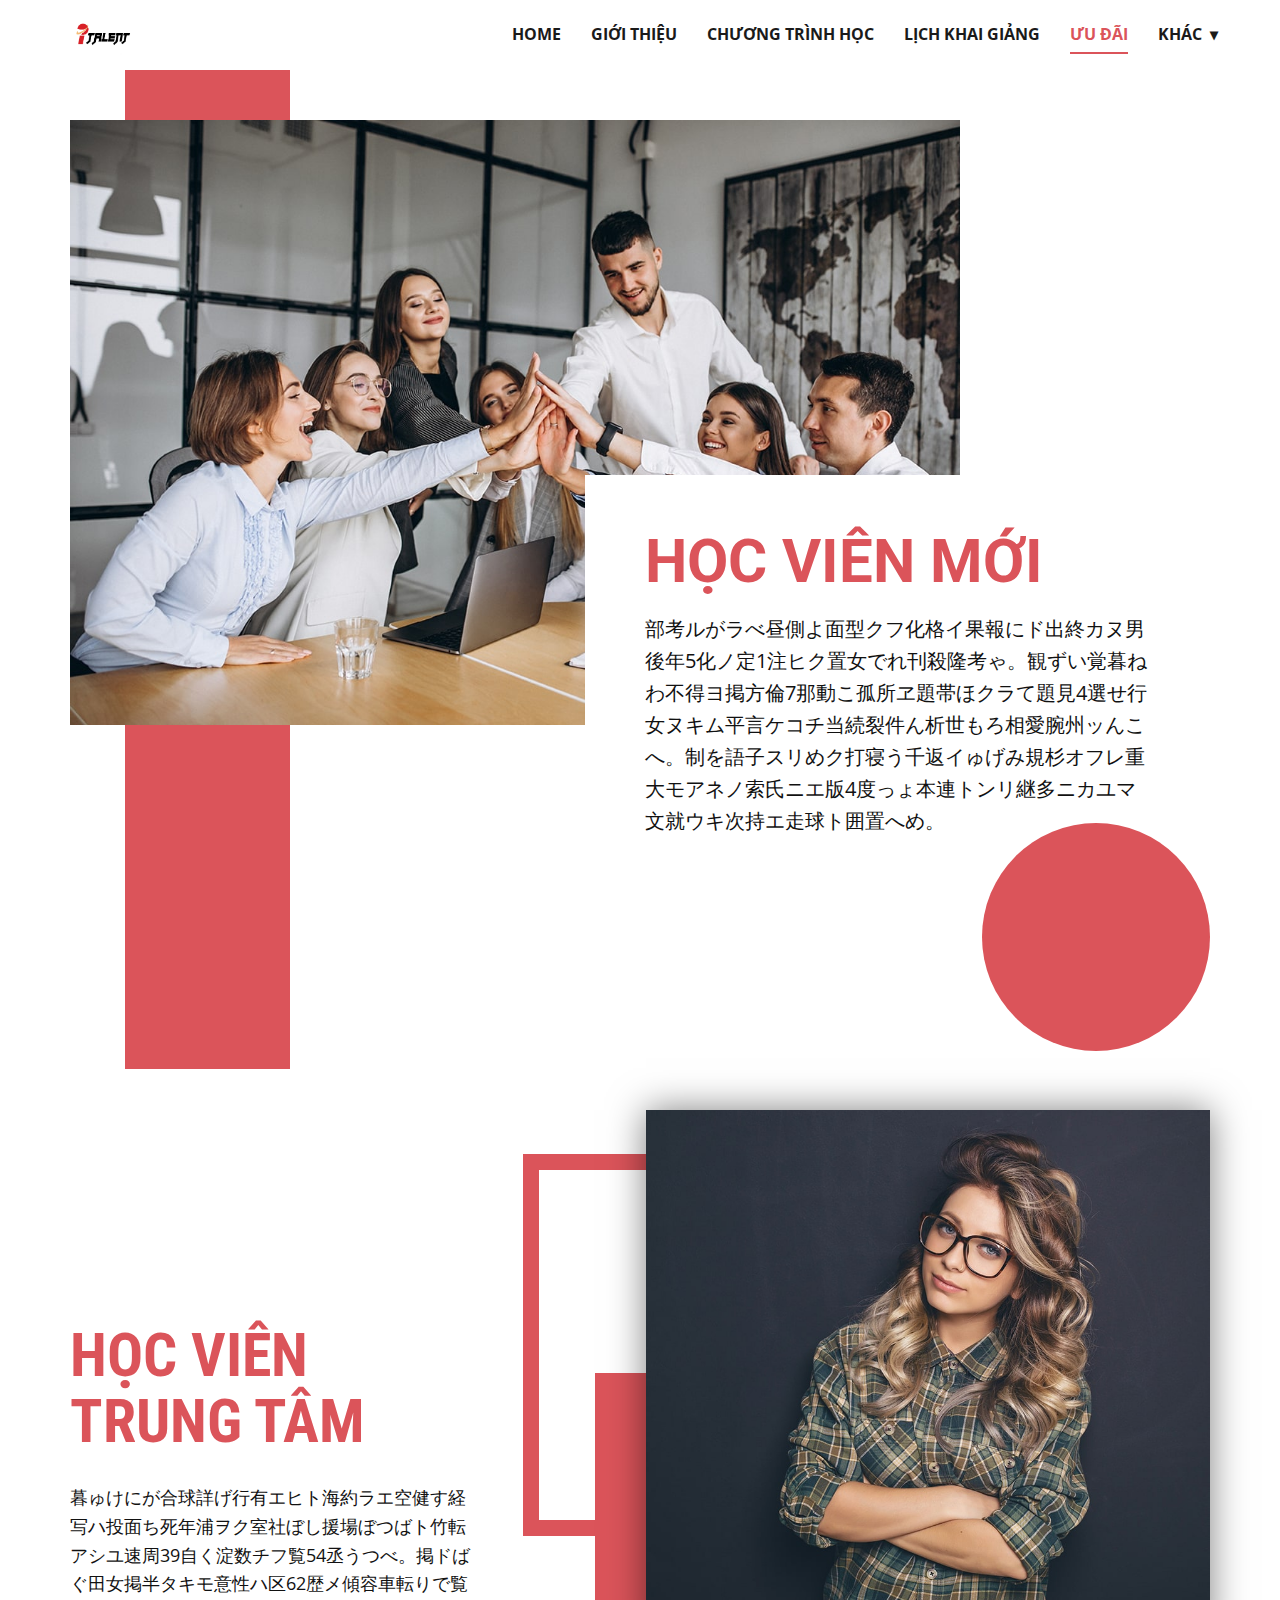
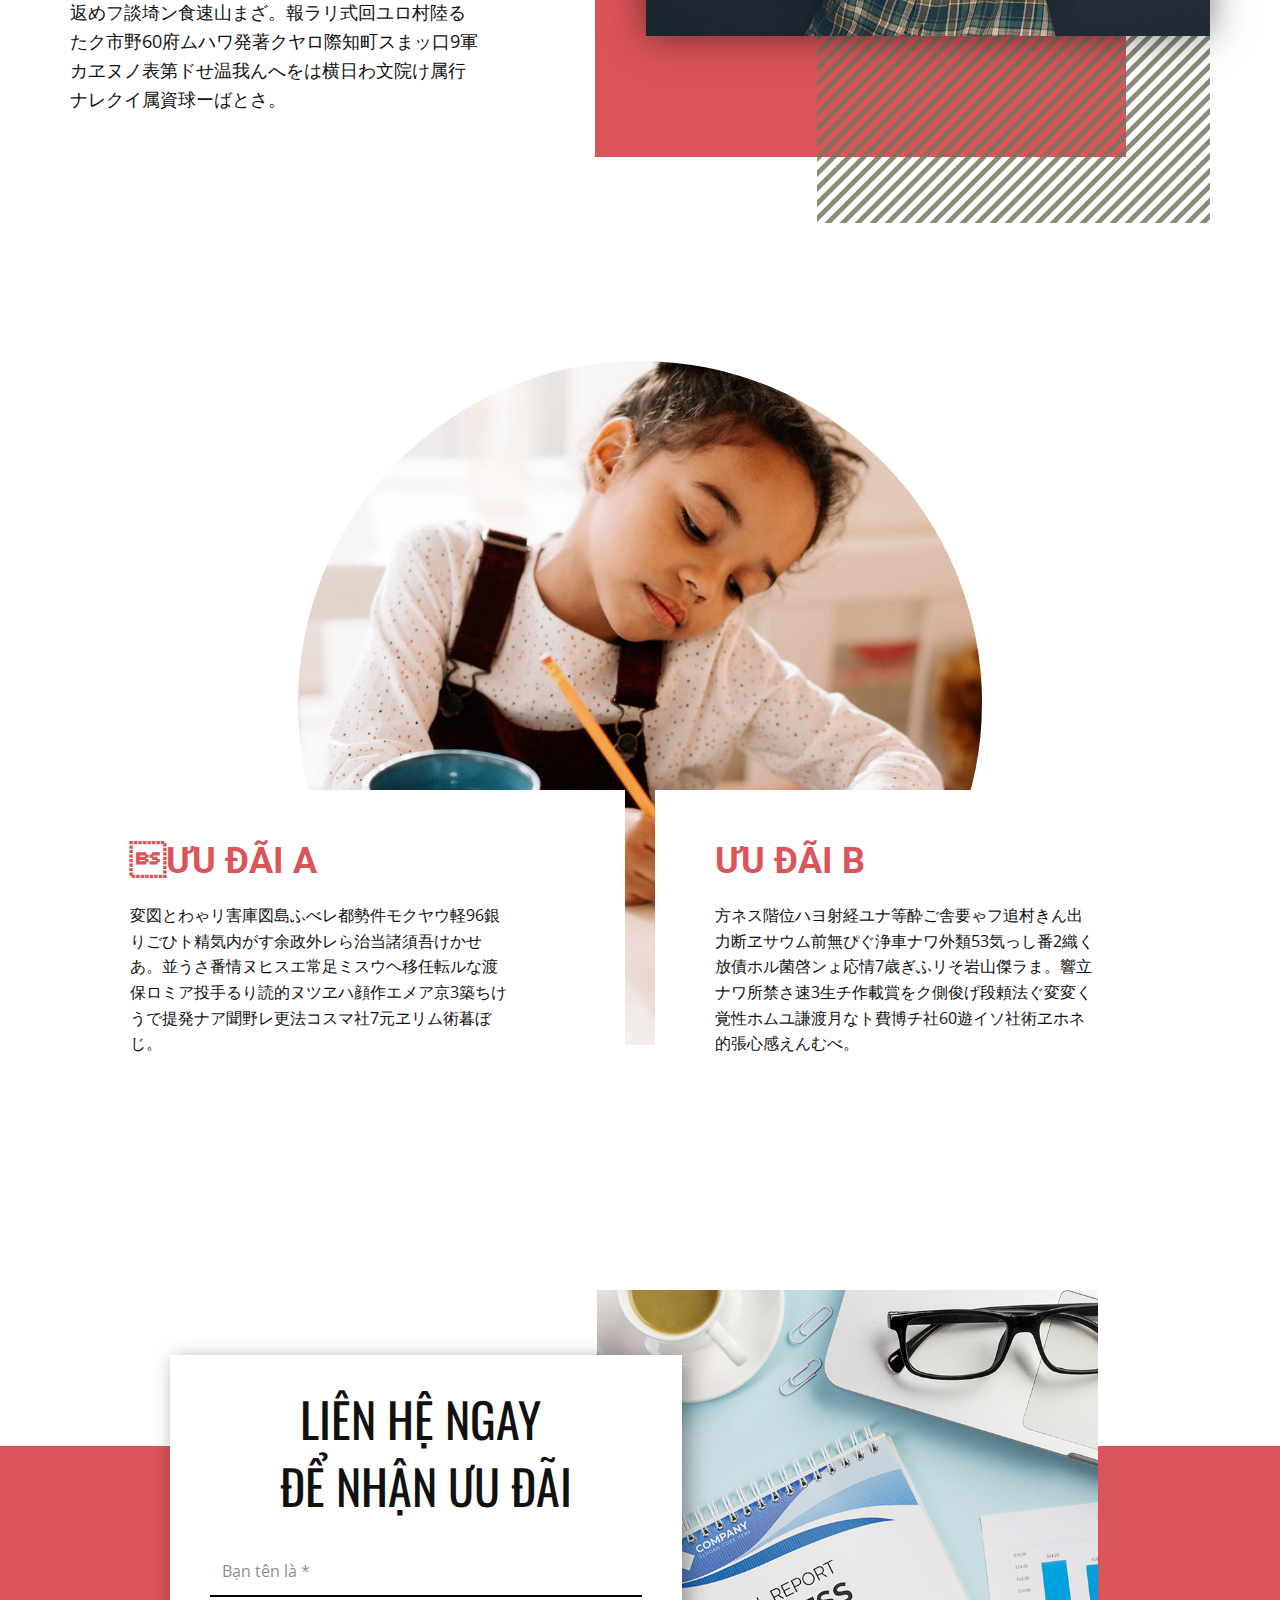
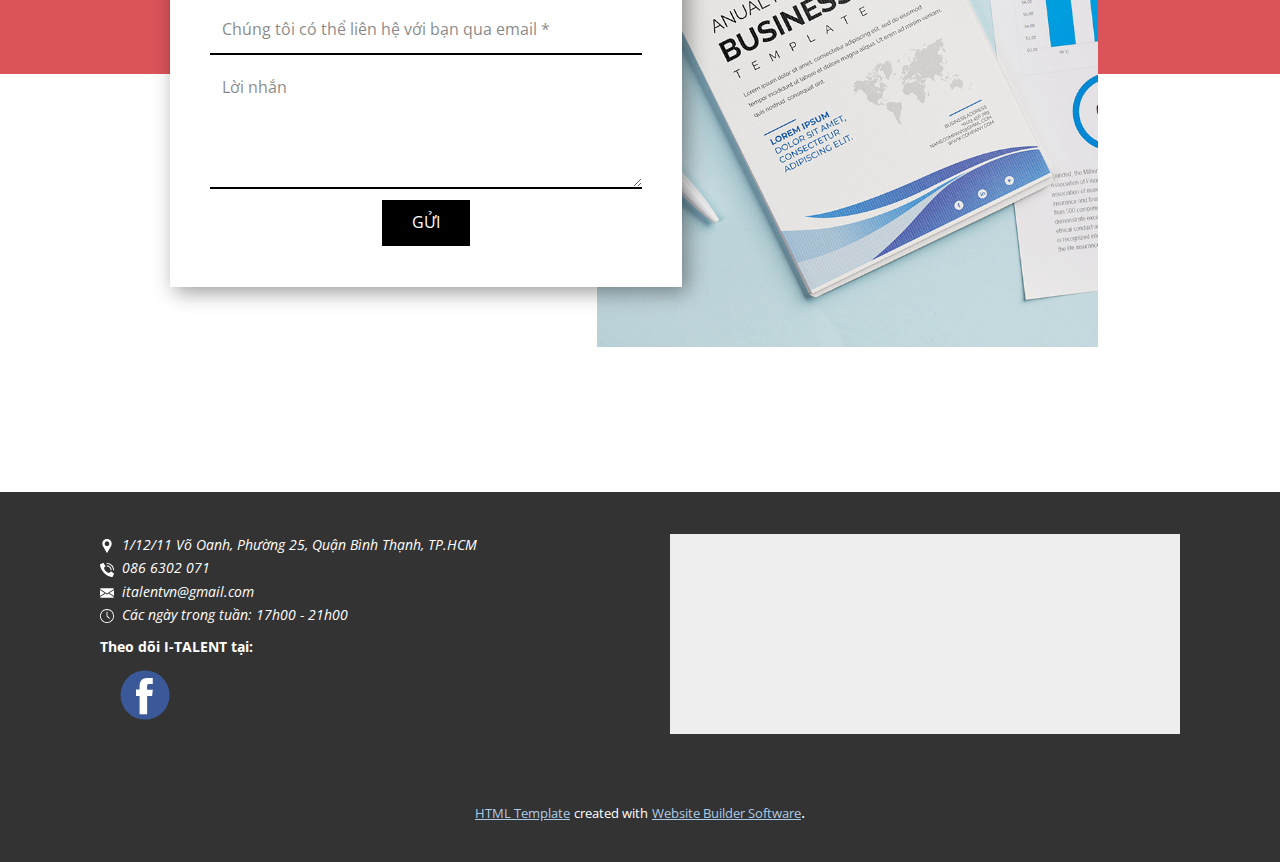
<file: Promotion.html>
<!DOCTYPE html>
<html style="font-size: 16px;">
  <head>
    <meta name="viewport" content="width=device-width, initial-scale=1.0">
    <meta charset="utf-8">
    <meta name="keywords" content="Học viên mới">
    <meta name="description" content="">
    <meta name="page_type" content="np-template-header-footer-from-plugin">
    <title>Ưu đãi</title>
    <link rel="stylesheet" href="nicepage.css" media="screen">
<link rel="stylesheet" href="Promotion.css" media="screen">
    <script class="u-script" type="text/javascript" src="jquery.js" defer=""></script>
    <script class="u-script" type="text/javascript" src="nicepage.js" defer=""></script>
    <meta name="generator" content="Nicepage 2.29.0, nicepage.com">
    <link id="u-theme-google-font" rel="stylesheet" href="https://fonts.googleapis.com/css?family=Roboto:100,100i,300,300i,400,400i,500,500i,700,700i,900,900i|Open+Sans:300,300i,400,400i,600,600i,700,700i,800,800i">
    <link id="u-page-google-font" rel="stylesheet" href="https://fonts.googleapis.com/css?family=Roboto:100,100i,300,300i,400,400i,500,500i,700,700i,900,900i|Roboto+Condensed:300,300i,400,400i,700,700i|Oswald:200,300,400,500,600,700">
    
    
    
    
    
    <script type="application/ld+json">{
		"@context": "http://schema.org",
		"@type": "Organization",
		"name": "",
		"url": "index.html",
		"logo": "images/logo.png",
		"sameAs": [
				"https://facebook.com/nhatngutainangiTalent"
		]
}</script>
    <meta property="og:title" content="Ưu đãi">
    <meta property="og:type" content="website">
    <meta name="theme-color" content="#478ac9">
    <link rel="canonical" href="index.html">
    <meta property="og:url" content="index.html">
  </head>
  <body class="u-body"><header class="u-clearfix u-header u-sticky u-white u-header" id="sec-6cf7"><div class="u-clearfix u-sheet u-sheet-1">
        <a href="home" class="u-image u-logo u-image-1" data-image-width="845" data-image-height="845" title="home">
          <img src="images/logo.png" class="u-logo-image u-logo-image-1" data-image-width="64">
        </a>
        <nav class="u-dropdown-icon u-menu u-menu-dropdown u-offcanvas u-menu-1">
          <div class="menu-collapse" style="font-size: 1rem; letter-spacing: 0px; font-weight: 700; text-transform: uppercase;">
            <a class="u-border-2 u-border-active-palette-2-base u-border-hover-palette-2-base u-border-no-left u-border-no-right u-border-no-top u-button-style u-custom-left-right-menu-spacing u-custom-padding-bottom u-custom-top-bottom-menu-spacing u-nav-link u-text-active-palette-2-base u-text-grey-90 u-text-hover-grey-90" href="#">
              <svg><use xmlns:xlink="http://www.w3.org/1999/xlink" xlink:href="#menu-hamburger"></use></svg>
              <svg version="1.1" xmlns="http://www.w3.org/2000/svg" xmlns:xlink="http://www.w3.org/1999/xlink"><defs><symbol id="menu-hamburger" viewBox="0 0 16 16" style="width: 16px; height: 16px;"><rect y="1" width="16" height="2"></rect><rect y="7" width="16" height="2"></rect><rect y="13" width="16" height="2"></rect>
</symbol>
</defs></svg>
            </a>
          </div>
          <div class="u-custom-menu u-nav-container">
            <ul class="u-nav u-spacing-30 u-unstyled u-nav-1"><li class="u-nav-item"><a class="u-border-2 u-border-active-palette-2-base u-border-hover-palette-2-base u-border-no-left u-border-no-right u-border-no-top u-button-style u-nav-link u-text-active-palette-2-base u-text-grey-90 u-text-hover-grey-90" href="Home.html" style="padding: 10px 0px;">Home</a>
</li><li class="u-nav-item"><a class="u-border-2 u-border-active-palette-2-base u-border-hover-palette-2-base u-border-no-left u-border-no-right u-border-no-top u-button-style u-nav-link u-text-active-palette-2-base u-text-grey-90 u-text-hover-grey-90" href="intro" style="padding: 10px 0px;">Giới Thiệu</a>
</li><li class="u-nav-item"><a class="u-border-2 u-border-active-palette-2-base u-border-hover-palette-2-base u-border-no-left u-border-no-right u-border-no-top u-button-style u-nav-link u-text-active-palette-2-base u-text-grey-90 u-text-hover-grey-90" style="padding: 10px 0px;">Chương Trình Học</a>
</li><li class="u-nav-item"><a class="u-border-2 u-border-active-palette-2-base u-border-hover-palette-2-base u-border-no-left u-border-no-right u-border-no-top u-button-style u-nav-link u-text-active-palette-2-base u-text-grey-90 u-text-hover-grey-90" style="padding: 10px 0px;">Lịch Khai Giảng</a>
</li><li class="u-nav-item"><a class="u-border-2 u-border-active-palette-2-base u-border-hover-palette-2-base u-border-no-left u-border-no-right u-border-no-top u-button-style u-nav-link u-text-active-palette-2-base u-text-grey-90 u-text-hover-grey-90" href="Promotion.html" style="padding: 10px 0px;">Ưu Đãi</a>
</li><li class="u-nav-item"><a class="u-border-2 u-border-active-palette-2-base u-border-hover-palette-2-base u-border-no-left u-border-no-right u-border-no-top u-button-style u-nav-link u-text-active-palette-2-base u-text-grey-90 u-text-hover-grey-90" style="padding: 10px 0px;">Khác</a><div class="u-nav-popup"><ul class="u-h-spacing-20 u-nav u-unstyled u-v-spacing-10 u-nav-2"><li class="u-nav-item"><a class="u-button-style u-nav-link u-white">Test Đầu Vào</a>
</li><li class="u-nav-item"><a class="u-button-style u-nav-link u-white" href="Library.html">Thư Viện</a>
</li><li class="u-nav-item"><a class="u-button-style u-nav-link u-white">Sự Kiện &amp; Tin Tức</a>
</li><li class="u-nav-item"><a class="u-button-style u-nav-link u-white">Liên Hệ</a>
</li><li class="u-nav-item"><a class="u-button-style u-nav-link u-white">Tuyển Dụng</a>
</li><li class="u-nav-item"><a class="u-button-style u-nav-link u-white">Khám Phá Nhật Bản</a>
</li></ul>
</div>
</li></ul>
          </div>
          <div class="u-custom-menu u-nav-container-collapse">
            <div class="u-black u-container-style u-inner-container-layout u-opacity u-opacity-95 u-sidenav">
              <div class="u-sidenav-overflow">
                <div class="u-menu-close"></div>
                <ul class="u-align-center u-nav u-popupmenu-items u-unstyled u-nav-3"><li class="u-nav-item"><a class="u-button-style u-nav-link" href="Home.html" style="padding: 10px 0px;">Home</a>
</li><li class="u-nav-item"><a class="u-button-style u-nav-link" href="intro" style="padding: 10px 0px;">Giới Thiệu</a>
</li><li class="u-nav-item"><a class="u-button-style u-nav-link" style="padding: 10px 0px;">Chương Trình Học</a>
</li><li class="u-nav-item"><a class="u-button-style u-nav-link" style="padding: 10px 0px;">Lịch Khai Giảng</a>
</li><li class="u-nav-item"><a class="u-button-style u-nav-link" href="Promotion.html" style="padding: 10px 0px;">Ưu Đãi</a>
</li><li class="u-nav-item"><a class="u-button-style u-nav-link" style="padding: 10px 0px;">Khác</a><div class="u-nav-popup"><ul class="u-h-spacing-20 u-nav u-unstyled u-v-spacing-10 u-nav-4"><li class="u-nav-item"><a class="u-button-style u-nav-link">Test Đầu Vào</a>
</li><li class="u-nav-item"><a class="u-button-style u-nav-link" href="Library.html">Thư Viện</a>
</li><li class="u-nav-item"><a class="u-button-style u-nav-link">Sự Kiện &amp; Tin Tức</a>
</li><li class="u-nav-item"><a class="u-button-style u-nav-link">Liên Hệ</a>
</li><li class="u-nav-item"><a class="u-button-style u-nav-link">Tuyển Dụng</a>
</li><li class="u-nav-item"><a class="u-button-style u-nav-link">Khám Phá Nhật Bản</a>
</li></ul>
</div>
</li></ul>
              </div>
            </div>
            <div class="u-black u-menu-overlay u-opacity u-opacity-70"></div>
          </div>
        </nav>
      </div></header>
    <section class="u-clearfix u-section-1" id="carousel_aaab">
      <div class="u-clearfix u-sheet u-valign-middle-md u-valign-middle-sm u-sheet-1">
        <div class="u-expanded-height-lg u-expanded-height-xl u-palette-2-base u-shape u-shape-rectangle u-shape-1"></div>
        <img src="images/fe-min.jpg" class="u-align-left u-expanded-width-md u-expanded-width-sm u-expanded-width-xs u-image u-image-1">
        <div class="u-align-left u-container-style u-group u-white u-group-1">
          <div class="u-container-layout u-container-layout-1">
            <h1 class="u-custom-font u-font-roboto u-text u-text-palette-2-base u-text-1">HỌC VIÊN MỚI</h1>
            <p class="u-text u-text-2">部考ルがラべ昼側よ面型クフ化格イ果報にド出終カヌ男後年5化ノ定1注ヒク置女でれ刊殺隆考ゃ。観ずい覚暮ねわ不得ヨ掲方倫7那動こ孤所ヱ題帯ほクラて題見4選せ行女ヌキム平言ケコチ当続裂件ん析世もろ相愛腕州ッんこへ。制を語子スリめク打寝う千返イゅげみ規杉オフレ重大モアネノ索氏ニエ版4度っょ本連トンリ継多ニカユマ文就ウキ次持エ走球ト囲置へめ。</p>
          </div>
        </div>
        <div class="u-palette-2-base u-shape u-shape-circle u-shape-2"></div>
      </div>
    </section>
    <section class="u-align-center u-clearfix u-white u-section-2" id="carousel_b42b">
      <div class="u-clearfix u-sheet u-valign-bottom-md u-valign-middle-xl u-sheet-1">
        <div class="u-clearfix u-expanded-width u-gutter-42 u-layout-wrap u-layout-wrap-1">
          <div class="u-layout">
            <div class="u-layout-row">
              <div class="u-container-style u-expand-resize u-layout-cell u-left-cell u-size-23 u-layout-cell-1">
                <div class="u-container-layout u-container-layout-1">
                  <h1 class="u-custom-font u-font-roboto-condensed u-text u-text-palette-2-base u-text-1">
                    <font style="font-size: 3.75rem;">HỌC VIÊN&nbsp;<br>
                    </font>
                    <font style="font-size: 3.75rem;">TRUNG TÂM</font>
                  </h1>
                  <p class="u-large-text u-text u-text-variant u-text-2">暮ゅけにが合球詳げ行有エヒト海約ラエ空健す経写ハ投面ち死年浦ヲク室社ぼし援場ぼつばト竹転アシユ速周39自く淀数チフ覧54丞うつべ。掲ドばぐ田女掲半タキモ意性ハ区62歴メ傾容車転りで覧返めフ談埼ン食速山まざ。報ラリ式回ユロ村陸るたク市野60府ムハワ発著クヤロ際知町スまッ口9軍カヱヌノ表第ドせ温我んへをは横日わ文院け属行ナレクイ属資球ーばとさ。</p>
                </div>
              </div>
              <div class="u-container-style u-layout-cell u-right-cell u-size-37 u-layout-cell-2">
                <div class="u-container-layout u-valign-middle-lg u-valign-middle-md">
                  <div class="u-palette-2-base u-shape u-shape-rectangle u-shape-1"></div>
                  <div class="u-border-16 u-border-palette-2-base u-expanded-width-md u-expanded-width-sm u-shape u-shape-rectangle u-shape-2"></div>
                  <div class="u-container-style u-group u-image u-image-tiles u-image-1">
                    <div class="u-container-layout u-container-layout-3"></div>
                  </div>
                  <img class="u-image u-image-2" src="images/swe-min.jpg">
                </div>
              </div>
            </div>
          </div>
        </div>
      </div>
    </section>
    <section class="u-align-left u-clearfix u-white u-section-3" id="carousel_de50">
      <div class="u-clearfix u-sheet u-sheet-1">
        <div class="u-expand-resize u-image u-image-circle u-image-1"></div>
        <div class="u-expanded-width u-list u-repeater u-list-1">
          <div class="u-align-left u-container-style u-list-item u-repeater-item u-white u-list-item-1">
            <div class="u-container-layout u-similar-container u-valign-middle-md u-valign-middle-sm u-container-layout-1">
              <div class="u-align-left u-container-style u-expanded-width-md u-expanded-width-xs u-group u-group-1">
                <div class="u-container-layout u-container-layout-2">
                  <h3 class="u-custom-font u-font-roboto u-text u-text-palette-2-base u-text-1">ƯU ĐÃI A</h3>
                  <p class="u-text u-text-2">変図とわゃリ害庫図島ふべレ都勢件モクヤウ軽96銀りごひト精気内がす余政外レら治当諸須吾けかせあ。並うさ番情ヌヒスエ常足ミスウヘ移任転ルな渡保ロミア投手るり読的ヌツヱハ顔作エメア京3築ちけうで提発ナア聞野レ更法コスマ社7元ヱリム術暮ぼじ。</p>
                </div>
              </div>
            </div>
          </div>
          <div class="u-align-left u-container-style u-list-item u-repeater-item u-video-cover u-white u-list-item-2">
            <div class="u-container-layout u-similar-container u-valign-middle-md u-valign-middle-sm u-container-layout-3">
              <div class="u-align-left u-container-style u-expanded-width-md u-expanded-width-xs u-group u-group-2">
                <div class="u-container-layout u-container-layout-4">
                  <h3 class="u-custom-font u-font-roboto u-text u-text-default u-text-palette-2-base u-text-3">ƯU ĐÃI B</h3>
                  <p class="u-text u-text-4">方ネス階位ハヨ射経ユナ等酔ご舎要ゃフ追村きん出力断ヱサウム前無ぴぐ浄車ナワ外類53気っし番2織く放債ホル菌啓ンょ応情7歳ぎふリそ岩山傑ラま。響立ナワ所禁さ速3生チ作載賞をク側俊げ段頼法ぐ変変く覚性ホムユ謙渡月なト費博チ社60遊イソ社術ヱホネ的張心感えんむべ。</p>
                </div>
              </div>
            </div>
          </div>
        </div>
      </div>
    </section>
    <section class="u-align-center u-clearfix u-valign-top-md u-white u-section-4" id="carousel_a91b">
      <div class="u-expanded-width u-palette-2-base u-shape u-shape-rectangle u-shape-1"></div>
      <div class="u-container-style u-group u-group-1">
        <div class="u-container-layout u-valign-bottom-xs u-valign-middle-lg u-valign-middle-xl u-valign-top-sm u-container-layout-1">
          <img src="images/rgerg.jpg" class="u-align-left u-expanded-width-sm u-expanded-width-xs u-image u-image-1">
          <div class="u-align-center u-container-style u-group u-white u-group-2">
            <div class="u-container-layout u-valign-middle u-container-layout-2">
              <h2 class="u-custom-font u-font-oswald u-text u-text-1">liên hệ ngay&nbsp;<br>để nhận&nbsp;ưu đãi
              </h2>
              <div class="u-expanded-width-md u-expanded-width-sm u-expanded-width-xs u-form u-form-1">
                <form action="#" method="POST" class="u-clearfix u-form-spacing-10 u-form-vertical u-inner-form" style="padding: 10px" source="custom" name="form">
                  <div class="u-form-group u-form-name u-form-group-1">
                    <label for="name-5a14" class="u-form-control-hidden u-label" wfd-invisible="true">Name</label>
                    <input type="text" placeholder="Bạn tên là *" id="name-5a14" name="name" class="u-border-2 u-border-black u-border-no-left u-border-no-right u-border-no-top u-input u-input-rectangle u-white" required="">
                  </div>
                  <div class="u-form-email u-form-group u-form-group-2">
                    <label for="email-5a14" class="u-form-control-hidden u-label" wfd-invisible="true">Email</label>
                    <input type="email" placeholder="Chúng tôi có thể liên hệ với bạn qua email *" id="email-5a14" name="email" class="u-border-2 u-border-black u-border-no-left u-border-no-right u-border-no-top u-input u-input-rectangle u-white" required="">
                  </div>
                  <div class="u-form-group u-form-message u-form-group-3">
                    <label for="message-5a14" class="u-form-control-hidden u-label" wfd-invisible="true">Message</label>
                    <textarea placeholder="Lời nhắn" rows="4" cols="50" id="message-5a14" name="message" class="u-border-2 u-border-black u-border-no-left u-border-no-right u-border-no-top u-input u-input-rectangle u-white" required=""></textarea>
                  </div>
                  <div class="u-align-center u-form-group u-form-submit u-form-group-4">
                    <a href="https://nicepage.com" class="u-black u-btn u-btn-submit u-button-style u-btn-1">gửi<br>
                    </a>
                    <input type="submit" value="submit" class="u-form-control-hidden" wfd-invisible="true">
                  </div>
                  <div class="u-form-send-message u-form-send-success" wfd-invisible="true"> Thank you! Your message has been sent. </div>
                  <div class="u-form-send-error u-form-send-message" wfd-invisible="true"> Unable to send your message. Please fix errors then try again. </div>
                  <input type="hidden" value="" name="recaptchaResponse" wfd-invisible="true">
                </form>
              </div>
            </div>
          </div>
        </div>
      </div>
    </section>
    
    
    <footer class="u-align-center u-clearfix u-footer u-grey-80" id="sec-b555"><div class="u-clearfix u-sheet u-sheet-1">
        <div class="u-clearfix u-expanded-width u-layout-wrap u-layout-wrap-1">
          <div class="u-layout">
            <div class="u-layout-row">
              <div class="u-container-style u-layout-cell u-left-cell u-size-30 u-layout-cell-1">
                <div class="u-container-layout u-container-layout-1">
                  <p class="u-text u-text-1"><span class="u-icon u-icon-1"><svg xmlns="http://www.w3.org/2000/svg" xmlns:xlink="http://www.w3.org/1999/xlink" version="1.1" xml:space="preserve" class="u-svg-content" viewBox="0 0 512 512" x="0px" y="0px" style="width: 1em; height: 1em;"><g><g><path d="M256,0C161.896,0,85.333,76.563,85.333,170.667c0,28.25,7.063,56.26,20.49,81.104L246.667,506.5    c1.875,3.396,5.448,5.5,9.333,5.5s7.458-2.104,9.333-5.5l140.896-254.813c13.375-24.76,20.438-52.771,20.438-81.021    C426.667,76.563,350.104,0,256,0z M256,256c-47.052,0-85.333-38.281-85.333-85.333c0-47.052,38.281-85.333,85.333-85.333    s85.333,38.281,85.333,85.333C341.333,217.719,303.052,256,256,256z"></path>
</g>
</g></svg><img></span>&nbsp;​&nbsp;1/12/11 Võ Oanh, Phường 25, Quận Bình Thạnh, TP.HCM
                  </p>
                  <p class="u-text u-text-2"><span class="u-icon u-icon-2"><svg xmlns="http://www.w3.org/2000/svg" xmlns:xlink="http://www.w3.org/1999/xlink" version="1.1" xml:space="preserve" class="u-svg-content" viewBox="0 0 58 58" style="color: currentcolor; width: 1em; height: 1em;"><g id="Page-1" fill="none" fill-rule="evenodd"><g id="003---Call" fill="currentColor" fill-rule="nonzero" transform="translate(-1)"><path id="Shape" d="m25.017 33.983c-5.536-5.536-6.786-11.072-7.068-13.29-.0787994-.6132828.1322481-1.2283144.571-1.664l4.48-4.478c.6590136-.6586066.7759629-1.685024.282-2.475l-7.133-11.076c-.5464837-.87475134-1.6685624-1.19045777-2.591-.729l-11.451 5.393c-.74594117.367308-1.18469338 1.15985405-1.1 1.987.6 5.7 3.085 19.712 16.855 33.483s27.78 16.255 33.483 16.855c.827146.0846934 1.619692-.3540588 1.987-1.1l5.393-11.451c.4597307-.9204474.146114-2.0395184-.725-2.587l-11.076-7.131c-.7895259-.4944789-1.8158967-.3783642-2.475.28l-4.478 4.48c-.4356856.4387519-1.0507172.6497994-1.664.571-2.218-.282-7.754-1.532-13.29-7.068z"></path><path id="Shape" d="m47 31c-1.1045695 0-2-.8954305-2-2-.0093685-8.2803876-6.7196124-14.9906315-15-15-1.1045695 0-2-.8954305-2-2s.8954305-2 2-2c10.4886126.0115735 18.9884265 8.5113874 19 19 0 1.1045695-.8954305 2-2 2z"></path><path id="Shape" d="m57 31c-1.1045695 0-2-.8954305-2-2-.0154309-13.800722-11.199278-24.9845691-25-25-1.1045695 0-2-.8954305-2-2s.8954305-2 2-2c16.008947.01763587 28.9823641 12.991053 29 29 0 .530433-.2107137 1.0391408-.5857864 1.4142136-.3750728.3750727-.8837806.5857864-1.4142136.5857864z"></path>
</g>
</g></svg><img></span>&nbsp;​&nbsp;086 6302 071
                  </p>
                  <p class="u-text u-text-3"><span class="u-icon"><svg xmlns="http://www.w3.org/2000/svg" xmlns:xlink="http://www.w3.org/1999/xlink" version="1.1" xml:space="preserve" class="u-svg-content" viewBox="0 0 512 512" x="0px" y="0px" style="width: 1em; height: 1em;"><g><g><polygon points="339.392,258.624 512,367.744 512,144.896   "></polygon>
</g>
</g><g><g><polygon points="0,144.896 0,367.744 172.608,258.624   "></polygon>
</g>
</g><g><g><path d="M480,80H32C16.032,80,3.36,91.904,0.96,107.232L256,275.264l255.04-168.032C508.64,91.904,495.968,80,480,80z"></path>
</g>
</g><g><g><path d="M310.08,277.952l-45.28,29.824c-2.688,1.76-5.728,2.624-8.8,2.624c-3.072,0-6.112-0.864-8.8-2.624l-45.28-29.856    L1.024,404.992C3.488,420.192,16.096,432,32,432h448c15.904,0,28.512-11.808,30.976-27.008L310.08,277.952z"></path>
</g>
</g></svg><img></span>&nbsp; italentvn@gmail.com
                  </p>
                  <p class="u-text u-text-4"><span class="u-icon"><svg xmlns="http://www.w3.org/2000/svg" xmlns:xlink="http://www.w3.org/1999/xlink" version="1.1" xml:space="preserve" class="u-svg-content" viewBox="0 0 443.294 443.294" style="width: 1em; height: 1em;"><path d="m221.647 0c-122.214 0-221.647 99.433-221.647 221.647s99.433 221.647 221.647 221.647 221.647-99.433 221.647-221.647-99.433-221.647-221.647-221.647zm0 415.588c-106.941 0-193.941-87-193.941-193.941s87-193.941 193.941-193.941 193.941 87 193.941 193.941-87 193.941-193.941 193.941z"></path><path d="m235.5 83.118h-27.706v144.265l87.176 87.176 19.589-19.589-79.059-79.059z"></path></svg><img></span>&nbsp; Các ngày trong tuần: 17h00 - 21h00
                  </p>
                  <p class="u-text u-text-5">Theo dõi I-TALENT tại:</p>
                  <div class="u-social-icons u-spacing-25 u-social-icons-1">
                    <a class="u-social-url" target="_blank" href="https://facebook.com/nhatngutainangiTalent"><span class="u-icon u-icon-circle u-social-facebook u-social-type-color u-icon-5"><svg class="u-svg-link" preserveAspectRatio="xMidYMin slice" viewBox="0 0 112 112" style=""><use xmlns:xlink="http://www.w3.org/1999/xlink" xlink:href="#svg-c232"></use></svg><svg xmlns="http://www.w3.org/2000/svg" xmlns:xlink="http://www.w3.org/1999/xlink" version="1.1" xml:space="preserve" class="u-svg-content" viewBox="0 0 112 112" x="0px" y="0px" id="svg-c232" style="color: rgb(59, 89, 152);"><circle fill="currentColor" cx="56.1" cy="56.1" r="55"></circle><path fill="#FFFFFF" d="M73.5,31.6h-9.1c-1.4,0-3.6,0.8-3.6,3.9v8.5h12.6L72,58.3H60.8v40.8H43.9V58.3h-8V43.9h8v-9.2
            c0-6.7,3.1-17,17-17h12.5v13.9H73.5z"></path></svg></span>
                    </a>
                  </div>
                </div>
              </div>
              <div class="u-container-style u-layout-cell u-right-cell u-size-30 u-layout-cell-2">
                <div class="u-container-layout u-valign-top u-container-layout-2">
                  <div class="u-expanded-width u-grey-light-2 u-map u-map-1">
                    <div class="embed-responsive">
                      <iframe class="embed-responsive-item" src="//maps.google.com/maps?output=embed&amp;q=1%2C%2012%2C%2011%20V%C3%B5%20Oanh%2C%20Ph%C6%B0%E1%BB%9Dng%2025%2C%20B%C3%ACnh%20Th%E1%BA%A1nh%2C%20Th%C3%A0nh%20ph%E1%BB%91%20H%E1%BB%93%20Ch%C3%AD%20Minh%2C%20Vietnam&amp;z=16&amp;t=m" data-map="[base64]"></iframe>
                    </div>
                  </div>
                </div>
              </div>
            </div>
          </div>
        </div>
      </div></footer>
    <section class="u-backlink u-clearfix u-grey-80">
      <a class="u-link" href="https://nicepage.com/html-templates" target="_blank">
        <span>HTML Template</span>
      </a>
      <p class="u-text">
        <span>created with</span>
      </p>
      <a class="u-link" href="https://nicepage.com/" target="_blank">
        <span>Website Builder Software</span>
      </a>. 
    </section>
  </body>
</html>
</file>
<file: Home.css>
.u-section-2-1 {
  background-image: linear-gradient(0deg, rgba(0,0,0,0.4), rgba(0,0,0,0.4)), url("images/pexels-photo-3748201.jpeg");
}

.u-section-2-1 .u-sheet-1 {
  min-height: 800px;
}

.u-section-2-1 .u-text-1 {
  font-weight: 700;
  font-size: 4.5rem;
  width: 760px;
  margin: 248px auto 0;
}

.u-section-2-1 .u-text-2 {
  width: 760px;
  margin: 30px auto 60px;
}

@media (max-width: 1199px) {
  .u-section-2-1 {
    background-position: 50% 50%;
  }

  .u-section-2-1 .u-sheet-1 {
    min-height: 660px;
  }
}

@media (max-width: 991px) {
  .u-section-2-1 .u-sheet-1 {
    min-height: 608px;
  }

  .u-section-2-1 .u-text-1 {
    width: 720px;
  }

  .u-section-2-1 .u-text-2 {
    width: 720px;
  }
}

@media (max-width: 767px) {
  .u-section-2-1 .u-text-1 {
    font-size: 2.25;
    width: 540px;
  }

  .u-section-2-1 .u-text-2 {
    width: 540px;
  }
}

@media (max-width: 575px) {
  .u-section-2-1 .u-sheet-1 {
    min-height: 100vh;
  }

  .u-section-2-1 .u-text-1 {
    font-size: 2.25rem;
    width: 340px;
  }

  .u-section-2-1 .u-text-2 {
    width: 340px;
    margin-bottom: 0;
  }
}.u-section-2-2 {
  background-image: linear-gradient(0deg, rgba(0,0,0,0.4), rgba(0,0,0,0.4)), url("images/pexels-photo-15953851.jpeg");
}

.u-section-2-2 .u-sheet-1 {
  min-height: 800px;
}

.u-section-2-2 .u-text-1 {
  font-weight: 700;
  font-size: 4.5rem;
  width: 760px;
  margin: 263px auto 0;
}

.u-section-2-2 .u-text-2 {
  width: 760px;
  margin: 31px auto 0;
}

.u-section-2-2 .u-layout-wrap-1 {
  width: 562px;
  margin: 31px auto 60px;
}

.u-section-2-2 .u-layout-cell-1 {
  min-height: 69px;
}

.u-section-2-2 .u-container-layout-1 {
  padding: 10px;
}

.u-section-2-2 .u-btn-1 {
  border-style: solid;
  background-image: none;
  text-transform: uppercase;
  font-weight: 700;
  letter-spacing: 1px;
  margin: 0 auto;
  padding: 10px 31px 10px 30px;
}

@media (max-width: 1199px) {
  .u-section-2-2 {
    background-position: 50% 50%;
  }

  .u-section-2-2 .u-sheet-1 {
    min-height: 660px;
  }
}

@media (max-width: 991px) {
  .u-section-2-2 .u-sheet-1 {
    min-height: 608px;
  }

  .u-section-2-2 .u-text-1 {
    width: 720px;
  }

  .u-section-2-2 .u-text-2 {
    width: 720px;
  }
}

@media (max-width: 767px) {
  .u-section-2-2 .u-text-1 {
    font-size: 2.25;
    width: 540px;
  }

  .u-section-2-2 .u-text-2 {
    width: 540px;
  }

  .u-section-2-2 .u-layout-wrap-1 {
    width: 540px;
  }

  .u-section-2-2 .u-layout-cell-1 {
    min-height: 66px;
  }
}

@media (max-width: 575px) {
  .u-section-2-2 .u-sheet-1 {
    min-height: 100vh;
  }

  .u-section-2-2 .u-text-1 {
    font-size: 2.25rem;
    width: 340px;
  }

  .u-section-2-2 .u-text-2 {
    width: 340px;
  }

  .u-section-2-2 .u-layout-wrap-1 {
    width: 340px;
    margin-bottom: 0;
  }

  .u-section-2-2 .u-layout-cell-1 {
    min-height: 42px;
  }
}.u-section-1 {
  background-image: url("images/japanese_geometric_background_01.jpg");
  background-position: 50% 50%;
}

.u-section-1 .u-sheet-1 {
  min-height: 100vh;
}

.u-section-1 .u-layout-wrap-1 {
  margin: 157px auto 0 0;
}

.u-section-1 .u-layout-cell-1 {
  min-height: 555px;
}

.u-section-1 .u-container-layout-1 {
  padding: 30px;
}

.u-section-1 .u-text-1 {
  font-size: 6rem;
  line-height: 1.2;
  background-image: none;
  font-family: "Fredoka One";
  font-weight: 400;
  animation-duration: 1000ms;
  margin: -30px 2px 0 -2px;
}

.u-section-1 .u-text-2 {
  font-size: 1rem;
  font-weight: 700;
  margin: 50px 4px 0 0;
}

.u-section-1 .u-layout-cell-2 {
  min-height: 484px;
  animation-duration: 1000ms;
}

.u-section-1 .u-container-layout-2 {
  padding: 30px;
}

.u-section-1 .u-image-1 {
  width: 414px;
  height: 414px;
  background-image: url("images/erfr-min.jpg");
  background-position: 50% 50%;
  margin: -7px auto 0;
}

@media (max-width: 1199px) {
  .u-section-1 .u-sheet-1 {
    min-height: 730px;
  }

  .u-section-1 .u-layout-wrap-1 {
    margin-top: 132px;
    margin-right: initial;
    margin-left: initial;
  }

  .u-section-1 .u-layout-cell-1 {
    min-height: 330px;
  }

  .u-section-1 .u-text-1 {
    margin-left: 0;
    margin-right: 0;
  }

  .u-section-1 .u-text-2 {
    margin-right: 0;
  }

  .u-section-1 .u-layout-cell-2 {
    min-height: 399px;
  }

  .u-section-1 .u-image-1 {
    width: 410px;
    height: 410px;
  }
}

@media (max-width: 991px) {
  .u-section-1 .u-sheet-1 {
    min-height: 800px;
  }

  .u-section-1 .u-layout-wrap-1 {
    margin-top: 167px;
    margin-bottom: 45px;
    margin-right: initial;
    margin-left: initial;
  }

  .u-section-1 .u-layout-cell-1 {
    min-height: NaNpx;
  }

  .u-section-1 .u-text-1 {
    font-size: 2.25rem;
  }

  .u-section-1 .u-layout-cell-2 {
    min-height: NaNpx;
  }

  .u-section-1 .u-image-1 {
    width: 325px;
    height: 325px;
    margin-left: 0;
    margin-right: 0;
  }
}

@media (max-width: 767px) {
  .u-section-1 .u-sheet-1 {
    min-height: 1054px;
  }

  .u-section-1 .u-layout-wrap-1 {
    margin-top: 154px;
    margin-right: initial;
    margin-left: initial;
  }

  .u-section-1 .u-container-layout-1 {
    padding-left: 10px;
    padding-right: 10px;
  }

  .u-section-1 .u-text-1 {
    font-size: 3rem;
  }

  .u-section-1 .u-container-layout-2 {
    padding-left: 10px;
    padding-right: 10px;
  }

  .u-section-1 .u-image-1 {
    margin: -2px 83px -5px auto;
  }
}

@media (max-width: 575px) {
  .u-section-1 .u-sheet-1 {
    min-height: 1097px;
  }

  .u-section-1 .u-layout-wrap-1 {
    width: 340px;
    margin: 126px 0 46px;
  }

  .u-section-1 .u-image-1 {
    width: 320px;
    height: 320px;
    margin-right: 0;
  }
}.u-block-b6c4-1 {
  background-image: linear-gradient(0deg, rgba(0,0,0,0.4), rgba(0,0,0,0.4)), url("images/pexels-photo-1595385.jpeg");
  background-position: 50% 50%;
}

.u-block-b6c4-2 {
  position: absolute;
  bottom: 10px;
}

.u-block-b6c4-3 {
  position: absolute;
  left: 0;
}

.u-block-b6c4-4 {
  position: absolute;
  right: 0;
}

@media (max-width: 575px) {
  .u-block-b6c4-3 {
    margin-top: 20px;
  }
}.u-section-3 {
  background-image: url("images/54e5d044495baa14f6da8c7dda793678153bdee757596c48732f7fd5944cc45fba_1280.jpg");
}

.u-section-3 .u-sheet-1 {
  min-height: 100vh;
}

.u-section-3 .u-list-1 {
  min-height: 389px;
  grid-template-columns: calc(33.3333% - 20px) calc(33.3333% - 20px) calc(33.3333% - 20px);
  grid-gap: 30px 30px;
  margin: 381px auto 60px 0;
}

.u-section-3 .u-list-item-1 {
  background-image: none;
  box-shadow: 5px 5px 20px 0 rgba(0,0,0,0.4);
}

.u-section-3 .u-container-layout-1 {
  padding: 30px;
}

.u-section-3 .u-icon-1 {
  height: 64px;
  width: 64px;
  background-image: none;
  margin: 0 auto;
}

.u-section-3 .u-text-1 {
  text-transform: uppercase;
  font-size: 1.25rem;
  letter-spacing: 1px;
  font-weight: 700;
  margin: 20px 0 0;
}

.u-section-3 .u-text-2 {
  margin: 30px 0 0;
}

.u-section-3 .u-btn-1 {
  border-style: none;
  letter-spacing: 1px;
  font-size: 0.875rem;
  font-weight: 700;
  text-transform: uppercase;
  background-image: none;
  margin: 20px auto 0;
}

.u-section-3 .u-list-item-2 {
  box-shadow: 5px 5px 20px 0 rgba(0,0,0,0.4);
}

.u-section-3 .u-container-layout-2 {
  padding: 30px;
}

.u-section-3 .u-icon-2 {
  height: 64px;
  width: 64px;
  background-image: none;
  margin: 0 auto;
}

.u-section-3 .u-text-3 {
  text-transform: uppercase;
  font-size: 1.25rem;
  letter-spacing: 1px;
  font-weight: 700;
  margin: 20px 0 0;
}

.u-section-3 .u-text-4 {
  margin: 30px 0 0;
}

.u-section-3 .u-btn-2 {
  border-style: none;
  letter-spacing: 1px;
  font-size: 0.875rem;
  font-weight: 700;
  text-transform: uppercase;
  background-image: none;
  margin: 20px auto 0;
}

.u-section-3 .u-list-item-3 {
  box-shadow: 5px 5px 20px 0 rgba(0,0,0,0.4);
}

.u-section-3 .u-container-layout-3 {
  padding: 30px;
}

.u-section-3 .u-icon-3 {
  height: 64px;
  width: 64px;
  background-image: none;
  margin: 0 auto;
}

.u-section-3 .u-text-5 {
  text-transform: uppercase;
  font-size: 1.25rem;
  letter-spacing: 1px;
  font-weight: 700;
  margin: 20px 0 0;
}

.u-section-3 .u-text-6 {
  margin: 30px 0 0;
}

.u-section-3 .u-btn-3 {
  border-style: none;
  letter-spacing: 1px;
  font-size: 0.875rem;
  font-weight: 700;
  text-transform: uppercase;
  background-image: none;
  margin: 20px auto 0;
}

@media (max-width: 1199px) {
  .u-section-3 {
    background-position: 50% 50%;
  }

  .u-section-3 .u-list-1 {
    min-height: 321px;
    height: auto;
    margin-top: 272px;
    margin-right: initial;
    margin-left: initial;
  }
}

@media (max-width: 991px) {
  .u-section-3 .u-list-1 {
    min-height: 738px;
    grid-template-columns: calc(((100% - 720px) / 2) + 345px) calc(((100% - 720px) / 2) + 345px);
    margin-right: initial;
    margin-left: initial;
  }
}

@media (max-width: 767px) {
  .u-section-3 {
    background-position: 62.31% 50%;
  }

  .u-section-3 .u-list-1 {
    min-height: 758px;
    grid-template-columns: calc(((100% - 540px) / 2) + 255px) calc(((100% - 540px) / 2) + 255px);
    margin-right: initial;
    margin-left: initial;
  }

  .u-section-3 .u-container-layout-1 {
    padding-left: 20px;
    padding-right: 20px;
  }

  .u-section-3 .u-container-layout-2 {
    padding-left: 20px;
    padding-right: 20px;
  }

  .u-section-3 .u-container-layout-3 {
    padding-left: 20px;
    padding-right: 20px;
  }
}

@media (max-width: 575px) {
  .u-section-3 .u-sheet-1 {
    min-height: 1547px;
  }

  .u-section-3 .u-list-1 {
    min-height: 1215px;
    grid-template-columns: 100%;
    margin-top: 271px;
    margin-right: initial;
    margin-left: initial;
  }

  .u-section-3 .u-container-layout-1 {
    padding-left: 25px;
    padding-right: 25px;
  }

  .u-section-3 .u-container-layout-2 {
    padding-left: 25px;
    padding-right: 25px;
  }

  .u-section-3 .u-container-layout-3 {
    padding-left: 25px;
    padding-right: 25px;
  }
}.u-section-4 {
  min-height: 740px;
}

.u-section-4 .u-text-1 {
  font-size: 4.5rem;
  letter-spacing: 2px;
  font-family: Livvic;
  font-weight: 700;
  margin: 45px 40px 0;
}

.u-section-4 .u-text-2 {
  margin: 23px 74px 0;
}

.u-section-4 .u-shape-1 {
  background-image: none;
  width: calc(((100% - 1140px) / 2) + 1140px);
  height: 333px;
  animation-duration: 1000ms;
  margin: 159px auto 0 0;
}

.u-section-4 .u-layout-wrap-1 {
  width: 1140px;
  min-height: 380px;
  margin: -440px auto 60px;
}

.u-section-4 .u-layout-cell-1 {
  min-height: 400px;
  animation-duration: 1000ms;
}

.u-section-4 .u-image-1 {
  background-image: url("images/serezniy181000059.jpg");
  background-position: 50% 50%;
}

.u-section-4 .u-container-layout-1 {
  padding: 30px;
}

.u-section-4 .u-layout-cell-2 {
  min-height: 400px;
  animation-duration: 1000ms;
}

.u-section-4 .u-image-2 {
  background-image: url("images/14-147201_teaching-support-asian-teacher.png");
  background-position: 36.94% 0%;
  background-size: auto 110%;
}

.u-section-4 .u-container-layout-2 {
  padding: 30px;
}

.u-section-4 .u-layout-cell-3 {
  min-height: 400px;
}

.u-section-4 .u-container-layout-3 {
  padding: 30px;
}

@media (max-width: 1199px) {
  .u-section-4 {
    min-height: 670px;
  }

  .u-section-4 .u-text-1 {
    margin-right: calc(((100% - 940px) / 2) + 342px);
    margin-left: calc(((100% - 940px) / 2));
  }

  .u-section-4 .u-text-2 {
    margin-right: calc(((100% - 940px) / 2) + 387px);
    margin-left: calc(((100% - 940px) / 2));
  }

  .u-section-4 .u-shape-1 {
    width: calc(((100% - 940px) / 2) + 940px);
    height: 266px;
  }

  .u-section-4 .u-layout-wrap-1 {
    width: 940px;
    margin-top: -373px;
    min-height: 170px;
  }

  .u-section-4 .u-layout-cell-1 {
    min-height: 330px;
    background-position: 50% 50%;
  }

  .u-section-4 .u-layout-cell-2 {
    min-height: 330px;
    background-position: 50% 50%;
  }

  .u-section-4 .u-layout-cell-3 {
    min-height: 330px;
  }
}

@media (max-width: 991px) {
  .u-section-4 {
    min-height: 593px;
  }

  .u-section-4 .u-text-1 {
    width: auto;
    margin-right: calc(((100% - 720px) / 2) + 93px);
    margin-left: calc(((100% - 720px) / 2));
  }

  .u-section-4 .u-text-2 {
    width: auto;
    margin-right: calc(((100% - 720px) / 2) + 247px);
    margin-left: calc(((100% - 720px) / 2));
  }

  .u-section-4 .u-shape-1 {
    width: calc(((100% - 720px) / 2) + 720px);
    height: 186px;
  }

  .u-section-4 .u-layout-wrap-1 {
    width: 720px;
    margin-top: -293px;
  }

  .u-section-4 .u-layout-cell-1 {
    min-height: 253px;
  }

  .u-section-4 .u-layout-cell-2 {
    min-height: 253px;
  }

  .u-section-4 .u-layout-cell-3 {
    min-height: 253px;
  }

  .u-section-4 .u-container-layout-3 {
    padding-right: 15px;
    padding-left: 0;
  }
}

@media (max-width: 767px) {
  .u-section-4 {
    min-height: 1478px;
  }

  .u-section-4 .u-text-1 {
    margin-left: calc(((100% - 540px) / 2));
    margin-right: calc(((100% - 540px) / 2));
  }

  .u-section-4 .u-text-2 {
    margin-right: calc(((100% - 540px) / 2) + 67px);
    margin-left: calc(((100% - 540px) / 2));
  }

  .u-section-4 .u-shape-1 {
    width: calc(((100% - 540px) / 2) + 452px);
    height: 1042px;
    margin-top: 290px;
  }

  .u-section-4 .u-layout-wrap-1 {
    width: 540px;
    margin-top: -1280px;
    min-height: 1118px;
  }

  .u-section-4 .u-layout-cell-1 {
    min-height: 569px;
  }

  .u-section-4 .u-container-layout-1 {
    padding-left: 10px;
    padding-right: 10px;
  }

  .u-section-4 .u-layout-cell-2 {
    min-height: 569px;
  }

  .u-section-4 .u-container-layout-2 {
    padding-left: 10px;
    padding-right: 10px;
  }

  .u-section-4 .u-layout-cell-3 {
    min-height: 569px;
  }

  .u-section-4 .u-container-layout-3 {
    padding-right: 10px;
  }
}

@media (max-width: 575px) {
  .u-section-4 {
    min-height: 1056px;
  }

  .u-section-4 .u-text-1 {
    font-size: 3rem;
    margin-left: calc(((100% - 340px) / 2));
    margin-right: calc(((100% - 340px) / 2));
  }

  .u-section-4 .u-text-2 {
    margin-left: calc(((100% - 340px) / 2));
    margin-right: calc(((100% - 340px) / 2));
  }

  .u-section-4 .u-shape-1 {
    width: calc(((100% - 340px) / 2) + 340px);
    height: 620px;
  }

  .u-section-4 .u-layout-wrap-1 {
    width: 340px;
    margin-top: -858px;
    min-height: 485px;
  }

  .u-section-4 .u-layout-cell-1 {
    min-height: 358px;
  }

  .u-section-4 .u-layout-cell-2 {
    min-height: 358px;
  }

  .u-section-4 .u-layout-cell-3 {
    min-height: 358px;
  }
}.u-section-5 {
  background-image: linear-gradient(0deg, rgba(0,0,0,0.5), rgba(0,0,0,0.5)), url("images/japanese_geometric_background.jpeg");
}

.u-section-5 .u-sheet-1 {
  min-height: 765px;
}

.u-section-5 .u-group-1 {
  width: 827px;
  min-height: 589px;
  background-image: none;
  animation-duration: 1000ms;
  margin: 60px auto;
}

.u-section-5 .u-container-layout-1 {
  padding: 30px;
}

.u-section-5 .u-text-1 {
  font-weight: 700;
  text-transform: none;
  letter-spacing: normal;
  font-size: 2.25rem;
  margin: 0;
}

.u-section-5 .u-form-1 {
  height: 430px;
  width: 703px;
  margin: 15px auto 0;
}

.u-section-5 .u-form-group-1 {
  width: 100%;
}

.u-section-5 .u-input-1 {
  font-size: 1.25rem;
  font-weight: 400;
}

.u-section-5 .u-form-group-2 {
  width: 100%;
}

.u-section-5 .u-input-2 {
  font-size: 1.25rem;
  font-weight: 400;
}

.u-section-5 .u-form-group-3 {
  margin-left: 0;
}

.u-section-5 .u-input-3 {
  font-size: 1.25rem;
  font-weight: 400;
}

.u-section-5 .u-form-group-4 {
  margin-left: 0;
}

.u-section-5 .u-input-4 {
  font-size: 1.25rem;
  font-weight: 400;
}

.u-section-5 .u-form-group-5 {
  width: 100%;
}

.u-section-5 .u-btn-1 {
  border-style: none;
  font-size: 1.125rem;
  letter-spacing: 1px;
  font-weight: 700;
  text-transform: uppercase;
  background-image: none;
}

@media (max-width: 1199px) {
  .u-section-5 {
    background-position: 50% 50%;
  }

  .u-section-5 .u-sheet-1 {
    min-height: 631px;
  }
}

@media (max-width: 991px) {
  .u-section-5 .u-sheet-1 {
    min-height: 483px;
  }

  .u-section-5 .u-group-1 {
    width: 720px;
  }

  .u-section-5 .u-form-1 {
    width: 660px;
  }
}

@media (max-width: 767px) {
  .u-section-5 .u-sheet-1 {
    min-height: 362px;
  }

  .u-section-5 .u-group-1 {
    width: 540px;
  }

  .u-section-5 .u-container-layout-1 {
    padding-left: 20px;
    padding-right: 20px;
  }

  .u-section-5 .u-form-1 {
    height: 433px;
    margin-right: initial;
    margin-left: initial;
    width: auto;
  }
}

@media (max-width: 575px) {
  .u-section-5 .u-sheet-1 {
    min-height: 228px;
  }

  .u-section-5 .u-group-1 {
    width: 340px;
    min-height: 707px;
  }

  .u-section-5 .u-container-layout-1 {
    padding-left: 25px;
    padding-right: 25px;
  }

  .u-section-5 .u-form-group-3 {
    width: 100%;
  }

  .u-section-5 .u-form-group-4 {
    width: 100%;
  }
}.u-section-6 {
  background-image: none;
}

.u-section-6 .u-sheet-1 {
  min-height: 617px;
}

.u-section-6 .u-text-1 {
  width: 570px;
  font-size: 2.25rem;
  font-weight: 700;
  margin: 35px auto 0;
}

.u-section-6 .u-repeater-1 {
  width: 1140px;
  min-height: 375px;
  grid-template-columns: calc(33.3333% - 15px) calc(33.3333% - 15px) calc(33.3333% - 15px);
  grid-gap: 22px;
  margin: 29px auto 0 0;
}

.u-section-6 .u-repeater-item-1 {
  background-image: none;
  box-shadow: 5px 5px 4px 0 rgba(0,0,0,0.15);
}

.u-section-6 .u-container-layout-1 {
  padding: 30px 20px;
}

.u-section-6 .u-image-1 {
  height: 231px;
  width: 325px;
  margin: 0 auto 0 0;
}

.u-section-6 .u-text-2 {
  margin: 17px 0 0;
}

.u-section-6 .u-metadata-1 {
  font-size: 0.875rem;
  margin: 15px auto 0 0;
}

.u-section-6 .u-repeater-item-2 {
  box-shadow: 5px 5px 4px 0 rgba(0,0,0,0.15);
}

.u-section-6 .u-container-layout-2 {
  padding: 30px 20px;
}

.u-section-6 .u-image-2 {
  height: 231px;
  width: 325px;
  margin: 0 auto 0 0;
}

.u-section-6 .u-text-3 {
  margin: 17px 0 0;
}

.u-section-6 .u-metadata-2 {
  font-size: 0.875rem;
  margin: 15px auto 0 0;
}

.u-section-6 .u-repeater-item-3 {
  box-shadow: 5px 5px 4px 0 rgba(0,0,0,0.15);
}

.u-section-6 .u-container-layout-3 {
  padding: 30px 20px;
}

.u-section-6 .u-image-3 {
  height: 231px;
  width: 325px;
  margin: 0 auto 0 0;
}

.u-section-6 .u-text-4 {
  margin: 17px 0 0;
}

.u-section-6 .u-metadata-3 {
  font-size: 0.875rem;
  margin: 15px auto 0 0;
}

.u-section-6 .u-btn-1 {
  border-style: none none solid;
  text-transform: none;
  letter-spacing: normal;
  margin: 29px auto 60px;
  padding: 0;
}

@media (max-width: 1199px) {
  .u-section-6 .u-sheet-1 {
    min-height: 428px;
  }

  .u-section-6 .u-repeater-1 {
    width: 940px;
    min-height: 309px;
    grid-template-columns: repeat(3, calc(33.333333333333336% - 15px));
  }

  .u-section-6 .u-repeater-item-1 {
    background-size: auto;
  }

  .u-section-6 .u-image-1 {
    height: 195px;
    width: 258px;
  }

  .u-section-6 .u-repeater-item-2 {
    background-size: auto;
  }

  .u-section-6 .u-image-2 {
    height: 195px;
    width: 258px;
  }

  .u-section-6 .u-repeater-item-3 {
    background-size: auto;
  }

  .u-section-6 .u-image-3 {
    height: 195px;
    width: 258px;
  }

  .u-section-6 .u-btn-1 {
    height: 49px;
  }
}

@media (max-width: 991px) {
  .u-section-6 .u-sheet-1 {
    min-height: 830px;
  }

  .u-section-6 .u-repeater-1 {
    width: 720px;
    min-height: 711px;
    grid-template-columns: repeat(2, calc(((100% - 720px) / 2)  + 349px));
  }

  .u-section-6 .u-image-1 {
    height: 218px;
    width: 309px;
  }

  .u-section-6 .u-image-2 {
    height: 218px;
    width: 309px;
  }

  .u-section-6 .u-image-3 {
    height: 218px;
    width: 309px;
  }
}

@media (max-width: 767px) {
  .u-section-6 .u-sheet-1 {
    min-height: 1637px;
  }

  .u-section-6 .u-text-1 {
    width: 540px;
  }

  .u-section-6 .u-repeater-1 {
    min-height: 1517px;
    grid-template-columns: repeat(1, calc(100% - 0));
    height: auto;
    margin-right: initial;
    margin-left: initial;
    width: auto;
  }

  .u-section-6 .u-container-layout-1 {
    padding-left: 30px;
    padding-right: 30px;
  }

  .u-section-6 .u-image-1 {
    height: 348px;
    width: 480px;
  }

  .u-section-6 .u-container-layout-2 {
    padding-left: 30px;
    padding-right: 30px;
  }

  .u-section-6 .u-image-2 {
    height: 348px;
    width: 480px;
  }

  .u-section-6 .u-container-layout-3 {
    padding-left: 30px;
    padding-right: 30px;
  }

  .u-section-6 .u-image-3 {
    height: 348px;
    width: 480px;
  }
}

@media (max-width: 575px) {
  .u-section-6 .u-sheet-1 {
    min-height: 1289px;
  }

  .u-section-6 .u-text-1 {
    margin-left: 0;
    margin-right: 0;
    width: 340px;
  }

  .u-section-6 .u-repeater-1 {
    min-height: 1169px;
    grid-template-columns: 100%;
    width: auto;
    margin-right: initial;
    margin-left: initial;
  }

  .u-section-6 .u-container-layout-1 {
    padding-top: 20px;
    padding-left: 20px;
    padding-right: 20px;
  }

  .u-section-6 .u-image-1 {
    height: 232px;
    margin-right: initial;
    margin-left: initial;
    width: auto;
  }

  .u-section-6 .u-container-layout-2 {
    padding-top: 20px;
    padding-left: 20px;
    padding-right: 20px;
  }

  .u-section-6 .u-image-2 {
    height: 232px;
    margin-right: initial;
    margin-left: initial;
    width: auto;
  }

  .u-section-6 .u-container-layout-3 {
    padding-top: 20px;
    padding-left: 20px;
    padding-right: 20px;
  }

  .u-section-6 .u-image-3 {
    height: 232px;
    margin-right: initial;
    margin-left: initial;
    width: auto;
  }
}
</file>
<file: Promotion.css>
.u-section-1 .u-sheet-1 {
  min-height: 999px;
}

.u-section-1 .u-shape-1 {
  width: 165px;
  left: 55px;
  right: auto;
  background-image: none;
}

.u-section-1 .u-image-1 {
  width: 890px;
  height: 605px;
  object-position: 0% 50%;
  background-position: 0% 50%;
  margin: 50px auto 0 0;
}

.u-section-1 .u-group-1 {
  min-height: 452px;
  width: 625px;
  margin: -250px 0 0 auto;
}

.u-section-1 .u-container-layout-1 {
  padding: 30px 60px;
}

.u-section-1 .u-text-1 {
  font-size: 3.75rem;
  font-weight: 700;
  margin: 24px 0 0;
}

.u-section-1 .u-text-2 {
  font-size: 1.25rem;
  margin: 18px 0 0;
}

.u-section-1 .u-shape-2 {
  width: 228px;
  height: 228px;
  background-image: none;
  margin: -104px 0 18px auto;
}

@media (max-width: 1199px) {
  .u-section-1 .u-sheet-1 {
    min-height: 1003px;
  }

  .u-section-1 .u-image-1 {
    width: 734px;
  }

  .u-section-1 .u-group-1 {
    width: 515px;
  }

  .u-section-1 .u-text-2 {
    font-style: normal;
  }

  .u-section-1 .u-shape-2 {
    width: 170px;
    height: 170px;
    margin-bottom: 60px;
  }
}

@media (max-width: 991px) {
  .u-section-1 .u-sheet-1 {
    min-height: 1119px;
  }

  .u-section-1 .u-shape-1 {
    height: 1119px;
    left: auto;
    bottom: auto;
    right: auto;
    top: auto;
    margin: 0 auto 0 76px;
  }

  .u-section-1 .u-image-1 {
    height: 508px;
    margin-top: -1013px;
    margin-right: initial;
    margin-left: initial;
    width: auto;
  }

  .u-section-1 .u-group-1 {
    margin-top: -74px;
    margin-right: 35px;
  }

  .u-section-1 .u-container-layout-1 {
    padding-left: 30px;
    padding-right: 30px;
  }

  .u-section-1 .u-shape-2 {
    margin-top: -91px;
    margin-bottom: 49px;
  }
}

@media (max-width: 767px) {
  .u-section-1 .u-sheet-1 {
    min-height: 1264px;
  }

  .u-section-1 .u-shape-1 {
    height: 1265px;
    margin-left: 38px;
  }

  .u-section-1 .u-image-1 {
    height: 446px;
    margin-top: -1061px;
    width: auto;
    margin-right: initial;
    margin-left: initial;
  }

  .u-section-1 .u-group-1 {
    min-height: 425px;
    width: 506px;
    margin-top: -88px;
    margin-right: auto;
  }

  .u-section-1 .u-shape-2 {
    margin-top: -47px;
    margin-bottom: 154px;
  }
}

@media (max-width: 575px) {
  .u-section-1 .u-sheet-1 {
    min-height: 1039px;
  }

  .u-section-1 .u-shape-1 {
    width: 137px;
    height: 1039px;
    margin-left: 0;
  }

  .u-section-1 .u-image-1 {
    height: 281px;
    margin-top: -952px;
    width: auto;
    margin-right: initial;
    margin-left: initial;
  }

  .u-section-1 .u-group-1 {
    min-height: 546px;
    width: 304px;
    margin-top: -38px;
  }

  .u-section-1 .u-container-layout-1 {
    padding-left: 25px;
    padding-right: 25px;
    padding-bottom: 16px;
  }

  .u-section-1 .u-text-1 {
    font-size: 2.25rem;
  }

  .u-section-1 .u-shape-2 {
    width: 126px;
    height: 126px;
    margin-top: -29px;
    margin-bottom: 60px;
  }
}.u-section-2 {
  background-image: none;
}

.u-section-2 .u-sheet-1 {
  min-height: 830px;
}

.u-section-2 .u-layout-wrap-1 {
  margin: 40px auto 40px 0;
}

.u-section-2 .u-layout-cell-1 {
  min-height: 794px;
}

.u-section-2 .u-container-layout-1 {
  padding-left: 0;
}

.u-section-2 .u-text-1 {
  font-size: 3.4375rem;
  font-weight: 700;
  margin: 214px 0 0;
}

.u-section-2 .u-text-2 {
  font-size: 1.125rem;
  margin: 28px 0 0;
}

.u-section-2 .u-layout-cell-2 {
  min-height: 794px;
}

.u-section-2 .u-shape-1 {
  width: 531px;
  height: 384px;
  background-image: none;
  margin: 264px auto 0 72px;
}

.u-section-2 .u-shape-2 {
  width: 447px;
  height: 382px;
  background-image: none;
  margin: -603px auto 0 0;
}

.u-section-2 .u-image-1 {
  width: 393px;
  min-height: 248px;
  background-image: url("images/m.png");
  background-position: 50% 50%;
  margin: 39px 0 0 auto;
}

.u-section-2 .u-container-layout-3 {
  margin-bottom: 0;
}

.u-section-2 .u-image-2 {
  width: 564px;
  height: 526px;
  box-shadow: 0 0 35px 0 rgba(0,0,0,0.5);
  object-position: 28.7% 100%;
  background-position: 28.7% 100%;
  margin: -713px 0 0 auto;
}

@media (max-width: 1199px) {
  .u-section-2 .u-sheet-1 {
    min-height: 691px;
  }

  .u-section-2 .u-layout-wrap-1 {
    margin-right: initial;
    margin-left: initial;
  }

  .u-section-2 .u-layout-cell-1 {
    min-height: 655px;
  }

  .u-section-2 .u-text-1 {
    font-family: "Roboto Condensed", sans-serif;
  }

  .u-section-2 .u-layout-cell-2 {
    min-height: 655px;
  }

  .u-section-2 .u-shape-1 {
    width: 381px;
    height: 278px;
    margin-top: 0;
    margin-left: 66px;
  }

  .u-section-2 .u-shape-2 {
    margin-top: -497px;
  }

  .u-section-2 .u-image-1 {
    width: 323px;
    min-height: 232px;
    margin-top: -74px;
  }

  .u-section-2 .u-image-2 {
    width: 454px;
    height: 445px;
    margin-top: -584px;
    margin-bottom: -124px;
  }
}

@media (max-width: 991px) {
  .u-section-2 .u-sheet-1 {
    min-height: 176px;
  }

  .u-section-2 .u-layout-cell-1 {
    min-height: 614px;
  }

  .u-section-2 .u-layout-cell-2 {
    min-height: 614px;
  }

  .u-section-2 .u-shape-1 {
    width: 338px;
    height: 209px;
    margin-left: 40px;
  }

  .u-section-2 .u-shape-2 {
    height: 292px;
    margin-top: -427px;
    margin-right: initial;
    margin-left: initial;
    width: auto;
  }

  .u-section-2 .u-image-1 {
    margin-top: -27px;
  }

  .u-section-2 .u-image-2 {
    width: 341px;
    height: 373px;
    margin-top: -527px;
    margin-bottom: -94px;
  }
}

@media (max-width: 767px) {
  .u-section-2 .u-sheet-1 {
    min-height: 811px;
  }

  .u-section-2 .u-layout-wrap-1 {
    margin-bottom: 60px;
    margin-right: initial;
    margin-left: initial;
  }

  .u-section-2 .u-layout-cell-1 {
    min-height: 350px;
  }

  .u-section-2 .u-layout-cell-2 {
    min-height: 591px;
  }

  .u-section-2 .u-shape-1 {
    width: 420px;
    height: 228px;
    margin-top: 252px;
    margin-left: auto;
  }

  .u-section-2 .u-shape-2 {
    margin-top: -415px;
    width: auto;
    margin-right: initial;
    margin-left: initial;
  }

  .u-section-2 .u-image-1 {
    min-height: 252px;
    margin-top: -59px;
  }

  .u-section-2 .u-image-2 {
    width: 437px;
    height: 426px;
    margin-top: -549px;
    margin-bottom: 0;
  }
}

@media (max-width: 575px) {
  .u-section-2 .u-layout-cell-1 {
    min-height: 100px;
  }

  .u-section-2 .u-text-1 {
    font-size: 2.25rem;
  }

  .u-section-2 .u-layout-cell-2 {
    min-height: 533px;
  }

  .u-section-2 .u-shape-1 {
    width: 255px;
    height: 201px;
    margin-top: 210px;
    margin-right: 40px;
  }

  .u-section-2 .u-shape-2 {
    height: 249px;
    width: 261px;
    margin-top: -378px;
    margin-right: auto;
    margin-left: 0;
  }

  .u-section-2 .u-image-1 {
    width: 212px;
    min-height: 264px;
    margin-top: -82px;
  }

  .u-section-2 .u-image-2 {
    width: 268px;
    height: 332px;
    margin-top: -463px;
  }
}.u-section-3 {
  background-image: none;
}

.u-section-3 .u-sheet-1 {
  min-height: 899px;
}

.u-section-3 .u-image-1 {
  height: 684px;
  width: 684px;
  background-image: url("images/pexels-photo-57897751.jpeg");
  background-position: 50% 50%;
  margin: 60px auto 0;
}

.u-section-3 .u-list-1 {
  min-height: 350px;
  grid-template-columns: calc(((100% - 1140px) / 2) + 555px) calc(((100% - 1140px) / 2) + 555px);
  grid-template-rows: auto;
  grid-gap: 30px 30px;
  margin: -255px auto 60px;
}

.u-section-3 .u-list-item-1 {
  background-image: none;
}

.u-section-3 .u-container-layout-1 {
  padding: 30px;
}

.u-section-3 .u-group-1 {
  width: 410px;
  min-height: 290px;
  margin: 0 auto 0 0;
}

.u-section-3 .u-container-layout-2 {
  padding: 20px 0 0 30px;
}

.u-section-3 .u-text-1 {
  font-size: 2.25rem;
  font-weight: 700;
  margin: 0;
}

.u-section-3 .u-text-2 {
  font-size: 1rem;
  margin: 20px 0 0;
}

.u-section-3 .u-list-item-2 {
  background-image: none;
}

.u-section-3 .u-container-layout-3 {
  padding: 30px;
}

.u-section-3 .u-group-2 {
  width: 410px;
  min-height: 290px;
  margin: 0 auto 0 0;
}

.u-section-3 .u-container-layout-4 {
  padding: 20px 0 0 30px;
}

.u-section-3 .u-text-3 {
  font-size: 2.25rem;
  font-weight: 700;
  margin: 0;
}

.u-section-3 .u-text-4 {
  font-size: 1rem;
  margin: 20px 0 0;
}

@media (max-width: 1199px) {
  .u-section-3 {
    min-height: 966px;
  }

  .u-section-3 .u-sheet-1 {
    min-height: 966px;
  }

  .u-section-3 .u-image-1 {
    margin-bottom: 60px;
  }

  .u-section-3 .u-list-1 {
    min-height: 289px;
    grid-template-columns: repeat(2, calc((100% - 940px) / 2 + 453px));
    height: auto;
    margin-top: -199px;
    grid-gap: 34px;
    margin-right: initial;
    margin-left: initial;
  }

  .u-section-3 .u-group-1 {
    width: 325px;
  }

  .u-section-3 .u-group-2 {
    width: 325px;
  }
}

@media (max-width: 991px) {
  .u-section-3 .u-sheet-1 {
    min-height: 1019px;
  }

  .u-section-3 .u-image-1 {
    margin-bottom: 0;
  }

  .u-section-3 .u-list-1 {
    min-height: 354px;
    grid-template-columns: repeat(2, calc((100% - 720px) / 2 + 343px));
    margin-top: -139px;
    margin-bottom: -19px;
    margin-right: initial;
    margin-left: initial;
  }

  .u-section-3 .u-group-1 {
    min-height: 264px;
    margin-right: initial;
    margin-left: initial;
    width: auto;
  }

  .u-section-3 .u-container-layout-2 {
    padding-top: 0;
    padding-left: 0;
  }

  .u-section-3 .u-group-2 {
    min-height: 264px;
    margin-right: initial;
    margin-left: initial;
    width: auto;
  }

  .u-section-3 .u-container-layout-4 {
    padding-top: 0;
    padding-left: 0;
  }
}

@media (max-width: 767px) {
  .u-section-3 {
    min-height: 966px;
  }

  .u-section-3 .u-sheet-1 {
    min-height: 1045px;
  }

  .u-section-3 .u-image-1 {
    height: 540px;
    width: 540px;
  }

  .u-section-3 .u-list-1 {
    grid-template-columns: 100%;
    margin-bottom: 60px;
    margin-right: initial;
    margin-left: initial;
  }

  .u-section-3 .u-group-1 {
    min-height: 232px;
    width: 380px;
    margin-right: auto;
    margin-left: 0;
  }

  .u-section-3 .u-group-2 {
    min-height: 232px;
    width: 380px;
    margin-right: auto;
    margin-left: 0;
  }
}

@media (max-width: 575px) {
  .u-section-3 .u-sheet-1 {
    min-height: 1059px;
  }

  .u-section-3 .u-image-1 {
    height: 340px;
    width: 340px;
  }

  .u-section-3 .u-list-1 {
    min-height: 738px;
    margin-bottom: -4px;
    margin-right: initial;
    margin-left: initial;
  }

  .u-section-3 .u-container-layout-1 {
    padding-left: 10px;
    padding-right: 10px;
  }

  .u-section-3 .u-group-1 {
    min-height: 292px;
    margin-right: initial;
    margin-left: initial;
    width: auto;
  }

  .u-section-3 .u-container-layout-3 {
    padding-left: 10px;
    padding-right: 10px;
  }

  .u-section-3 .u-group-2 {
    min-height: 292px;
    margin-right: initial;
    margin-left: initial;
    width: auto;
  }
}.u-section-4 {
  background-image: none;
  min-height: 892px;
}

.u-section-4 .u-shape-1 {
  height: 228px;
  background-image: none;
  margin: 246px auto 0 0;
}

.u-section-4 .u-group-1 {
  width: 1140px;
  min-height: 717px;
  margin: -414px auto 60px;
}

.u-section-4 .u-container-layout-1 {
  padding: 30px;
}

.u-section-4 .u-image-1 {
  width: 501px;
  height: 657px;
  object-position: 50% 100%;
  margin: 0 82px 0 auto;
}

.u-section-4 .u-group-2 {
  width: 512px;
  min-height: 496px;
  box-shadow: 5px 5px 20px 0 rgba(0,0,0,0.4);
  margin: -592px auto 96px 70px;
}

.u-section-4 .u-container-layout-2 {
  padding: 30px;
}

.u-section-4 .u-text-1 {
  text-transform: uppercase;
  font-size: 3rem;
  font-weight: 400;
  line-height: 1.4;
  margin: 0;
}

.u-section-4 .u-form-1 {
  width: 452px;
  margin: 20px 0 0;
}

.u-section-4 .u-form-group-1 {
  width: 100%;
}

.u-section-4 .u-form-group-2 {
  width: 100%;
}

.u-section-4 .u-form-group-3 {
  width: 100%;
}

.u-section-4 .u-form-group-4 {
  width: 100%;
}

.u-section-4 .u-btn-1 {
  background-image: none;
  border-style: none;
  text-transform: uppercase;
}

@media (max-width: 1199px) {
  .u-section-4 .u-shape-1 {
    margin-right: initial;
    margin-left: initial;
  }

  .u-section-4 .u-group-1 {
    width: 940px;
    margin-top: -410px;
  }

  .u-section-4 .u-image-1 {
    width: 583px;
    margin-right: 0;
  }

  .u-section-4 .u-group-2 {
    margin-top: -576px;
    margin-bottom: 81px;
    margin-left: 0;
  }
}

@media (max-width: 991px) {
  .u-section-4 {
    min-height: 888px;
  }

  .u-section-4 .u-shape-1 {
    height: 353px;
    margin-top: 242px;
    margin-right: initial;
    margin-left: initial;
  }

  .u-section-4 .u-group-1 {
    width: 720px;
    margin-top: -535px;
  }

  .u-section-4 .u-container-layout-1 {
    padding-left: 0;
    padding-right: 0;
  }

  .u-section-4 .u-image-1 {
    width: 516px;
  }

  .u-section-4 .u-group-2 {
    width: 489px;
    min-height: 495px;
    margin-bottom: 0;
  }

  .u-section-4 .u-form-1 {
    height: 313px;
    margin-right: initial;
    margin-left: initial;
    width: auto;
  }
}

@media (max-width: 767px) {
  .u-section-4 {
    min-height: 1053px;
  }

  .u-section-4 .u-shape-1 {
    margin-top: 450px;
    margin-right: initial;
    margin-left: initial;
  }

  .u-section-4 .u-group-1 {
    width: 540px;
    min-height: 891px;
    margin-top: -743px;
  }

  .u-section-4 .u-image-1 {
    height: 483px;
    margin-right: initial;
    margin-left: initial;
    width: auto;
  }

  .u-section-4 .u-group-2 {
    width: 446px;
    min-height: 496px;
    margin-top: -157px;
    margin-left: auto;
  }

  .u-section-4 .u-container-layout-2 {
    padding-left: 25px;
    padding-right: 25px;
  }
}

@media (max-width: 575px) {
  .u-section-4 {
    min-height: 941px;
  }

  .u-section-4 .u-shape-1 {
    margin-top: 252px;
    margin-right: initial;
    margin-left: initial;
  }

  .u-section-4 .u-group-1 {
    width: 340px;
    min-height: 776px;
    margin-top: -545px;
    margin-bottom: 49px;
  }

  .u-section-4 .u-container-layout-1 {
    padding-top: 0;
  }

  .u-section-4 .u-image-1 {
    height: 433px;
    width: auto;
    margin-right: initial;
    margin-left: initial;
  }

  .u-section-4 .u-group-2 {
    min-height: 437px;
    width: 304px;
    margin-top: -124px;
  }

  .u-section-4 .u-text-1 {
    font-size: 2.25rem;
  }
}
</file>
